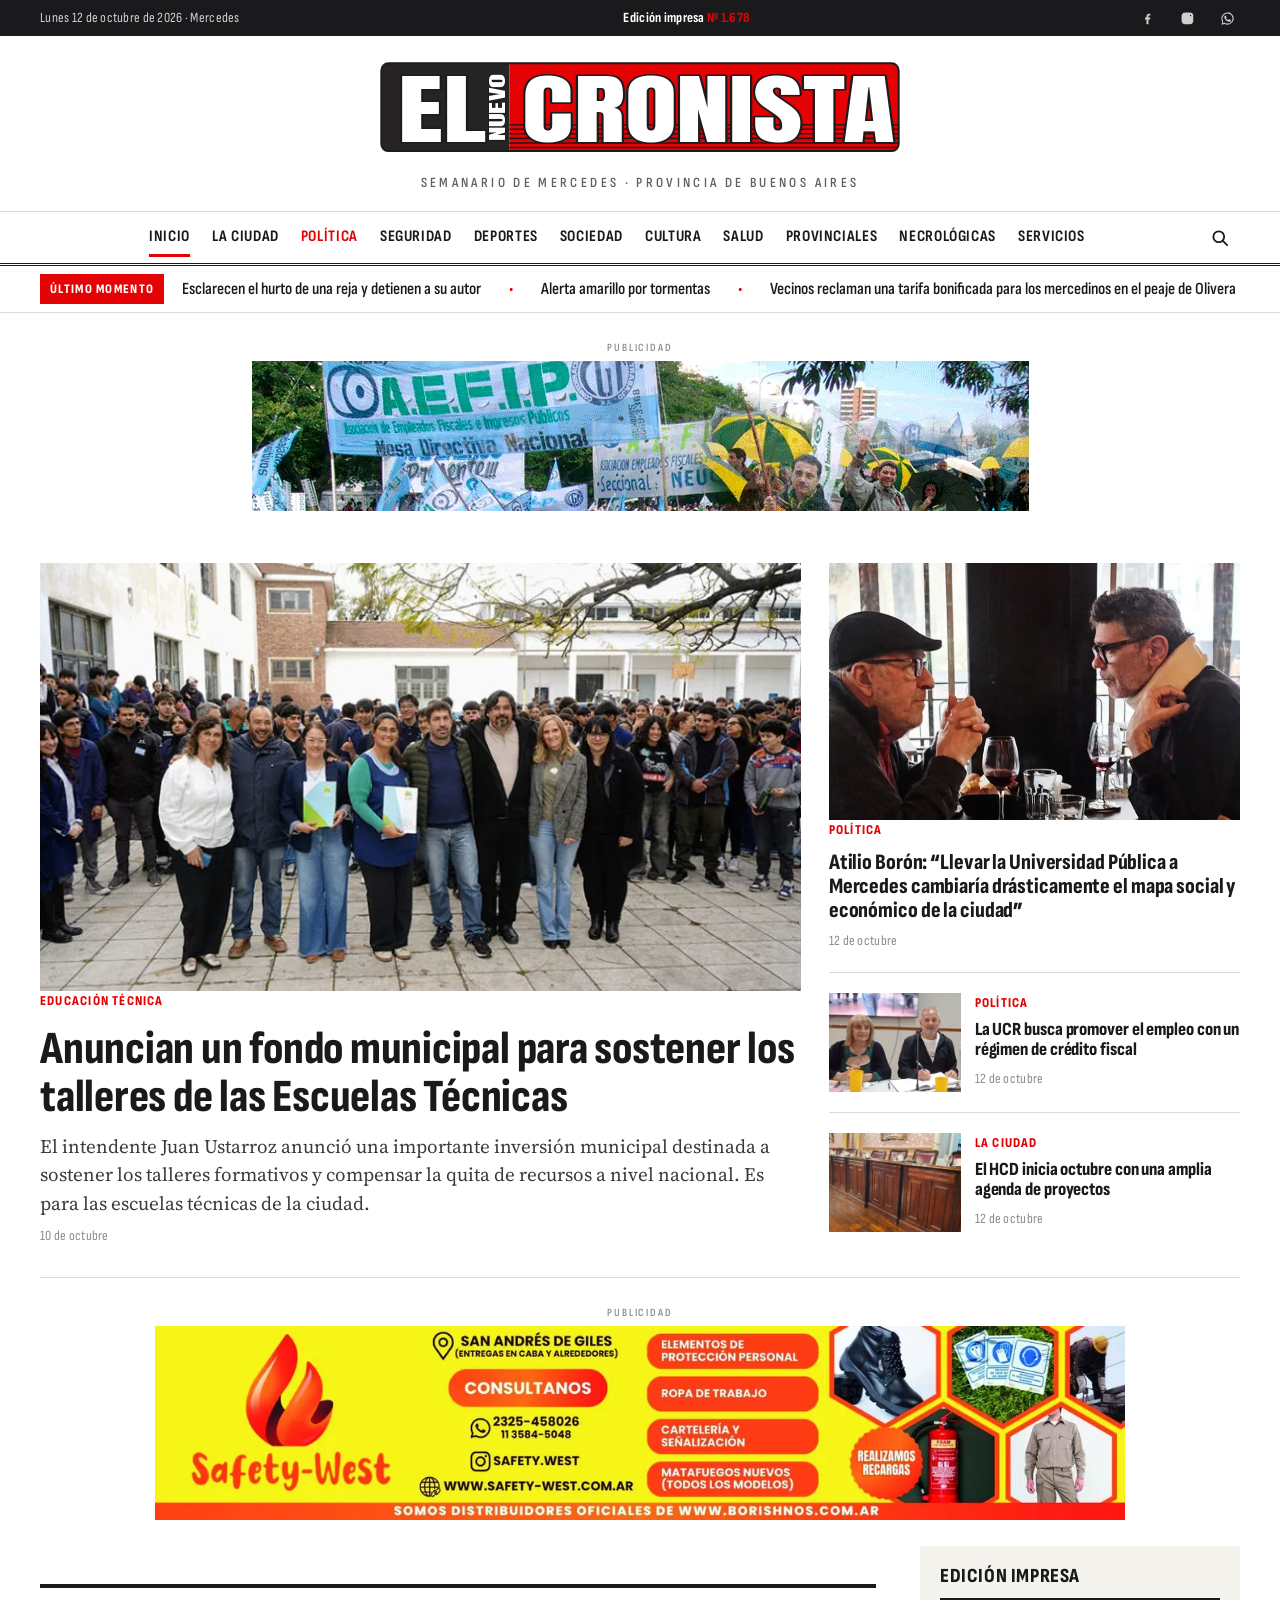
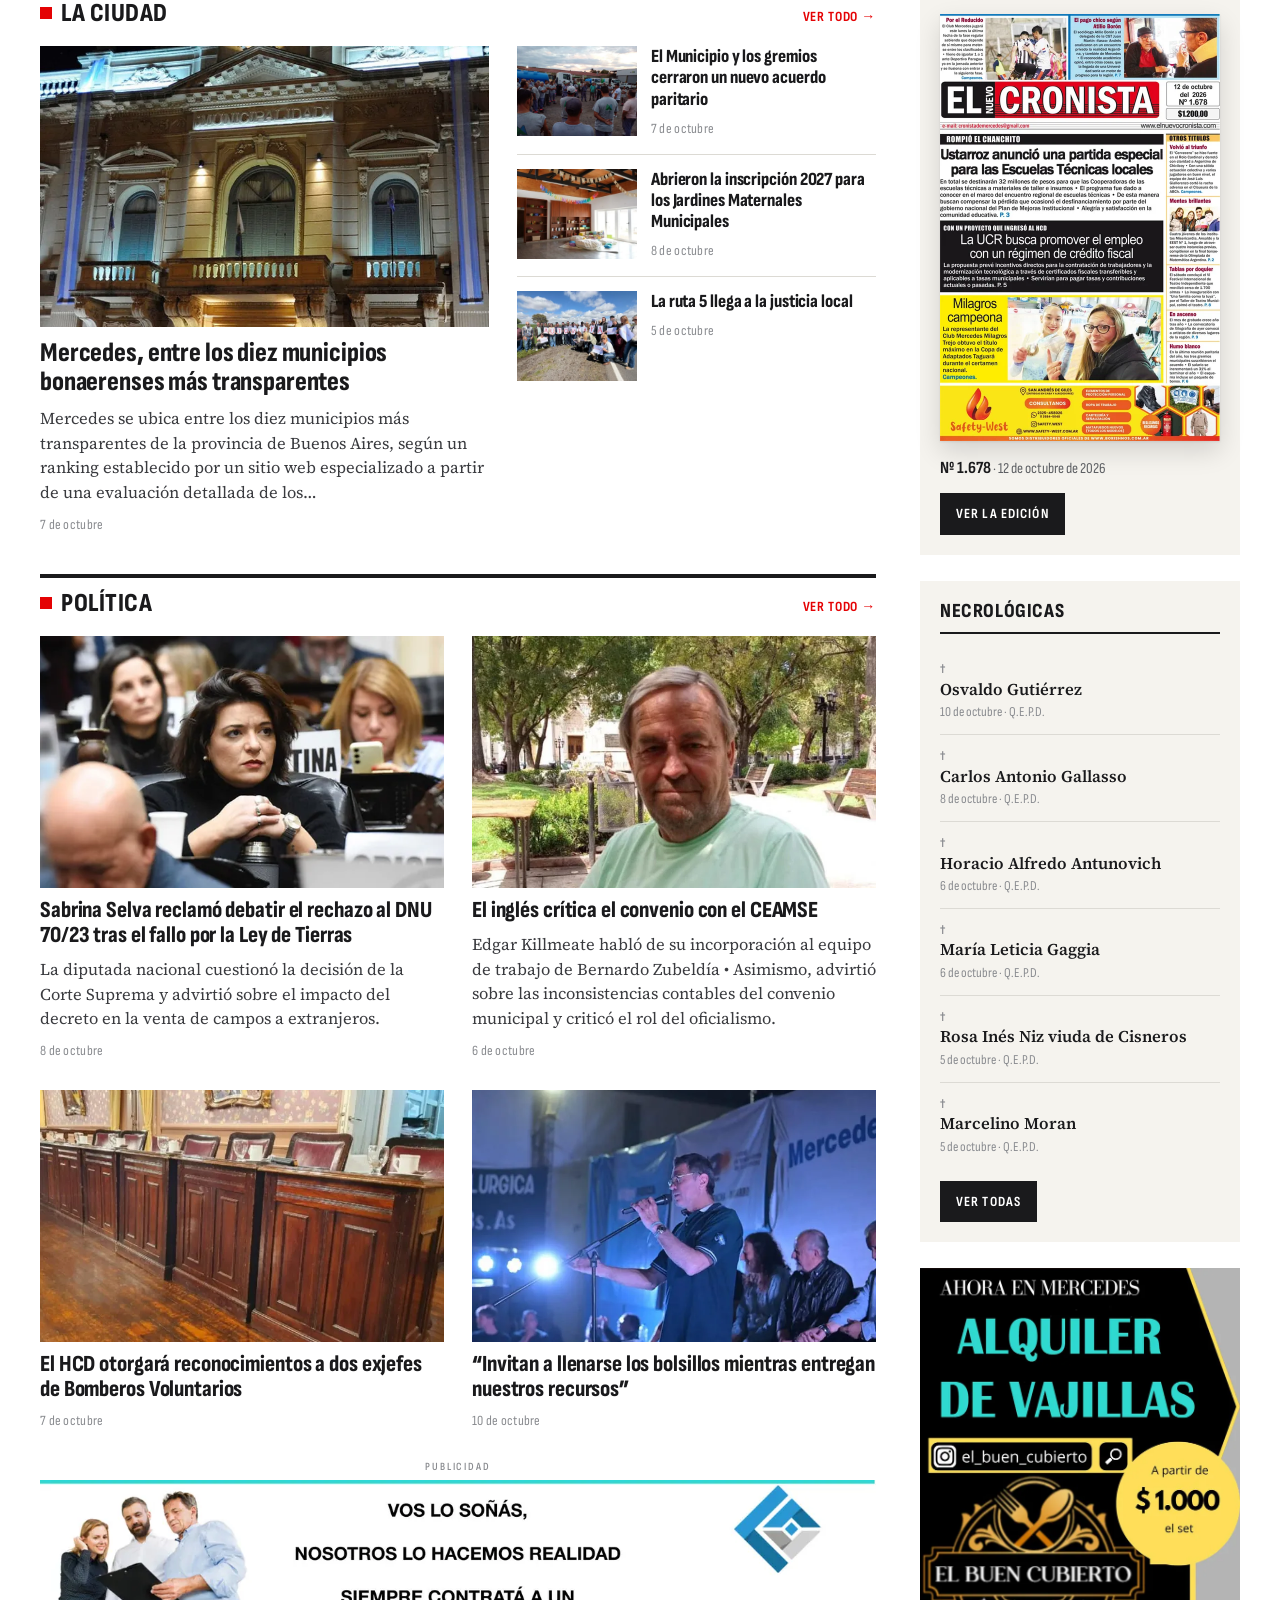
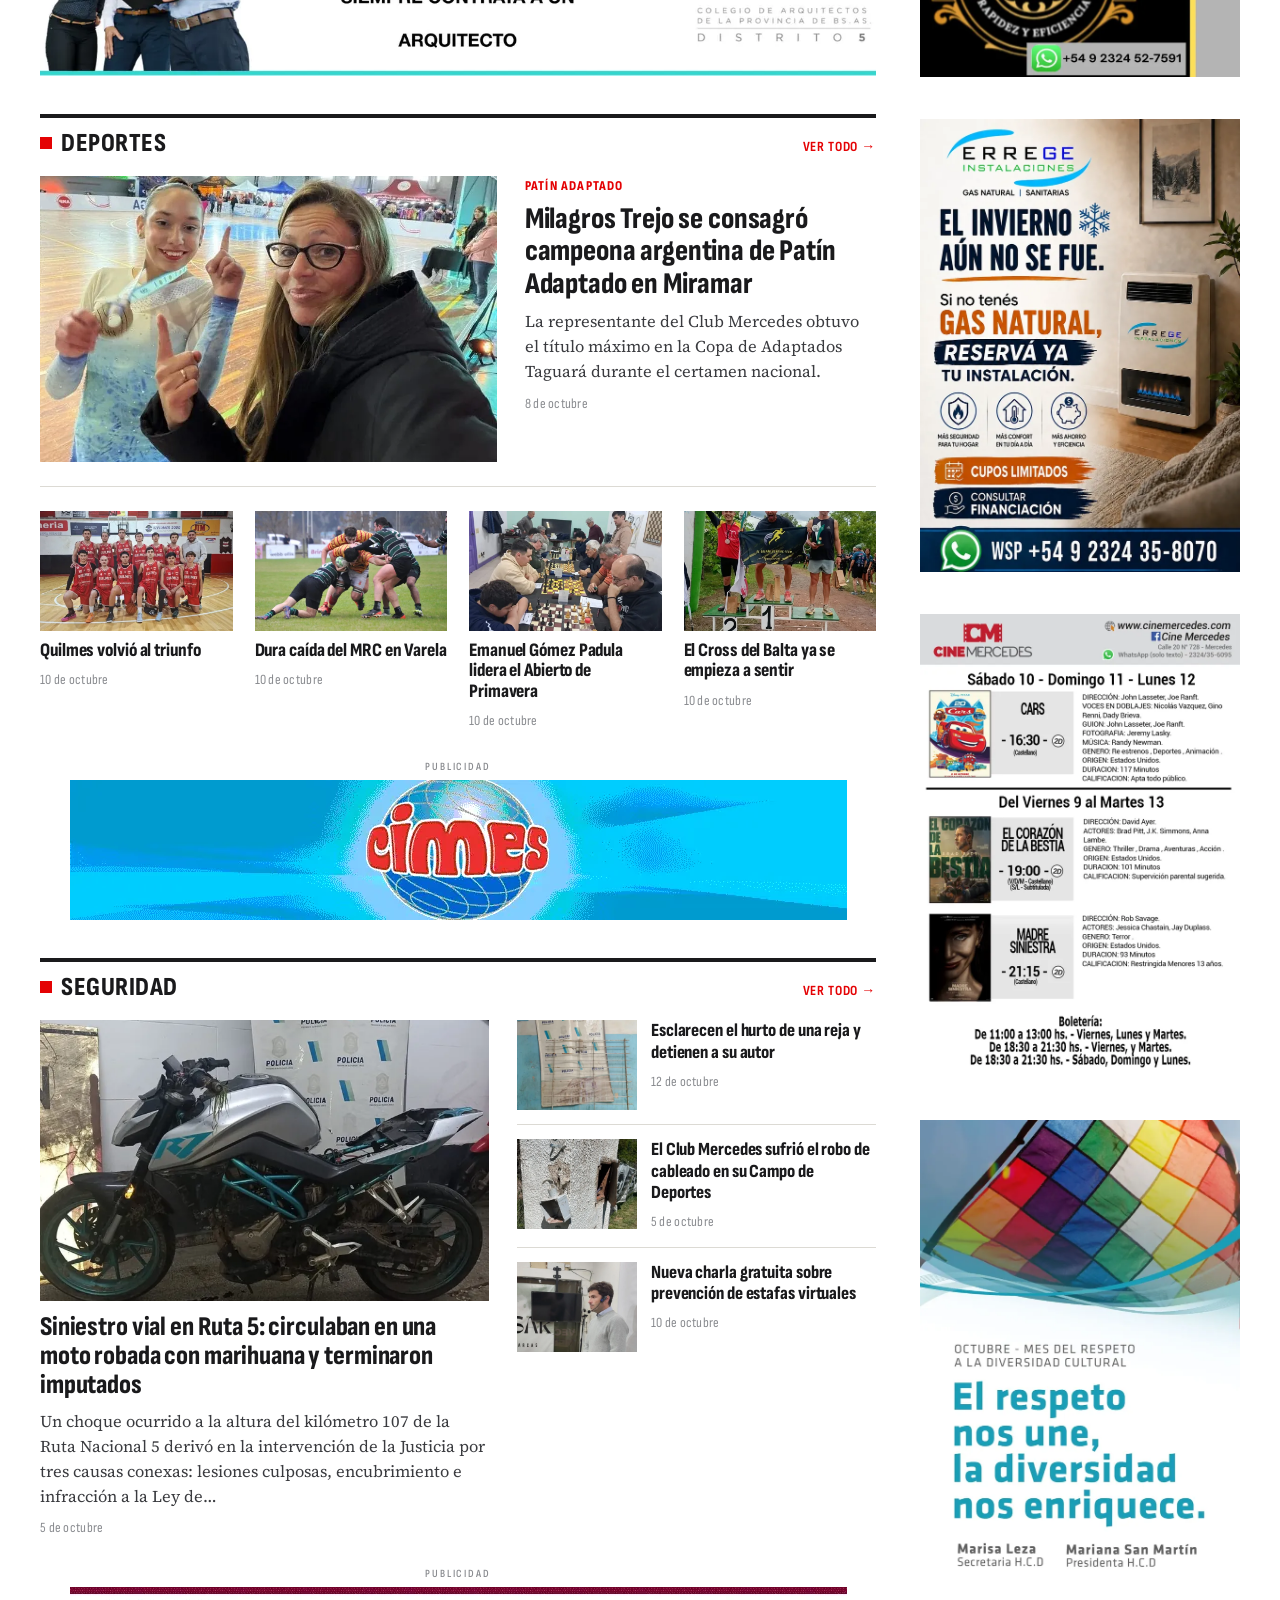
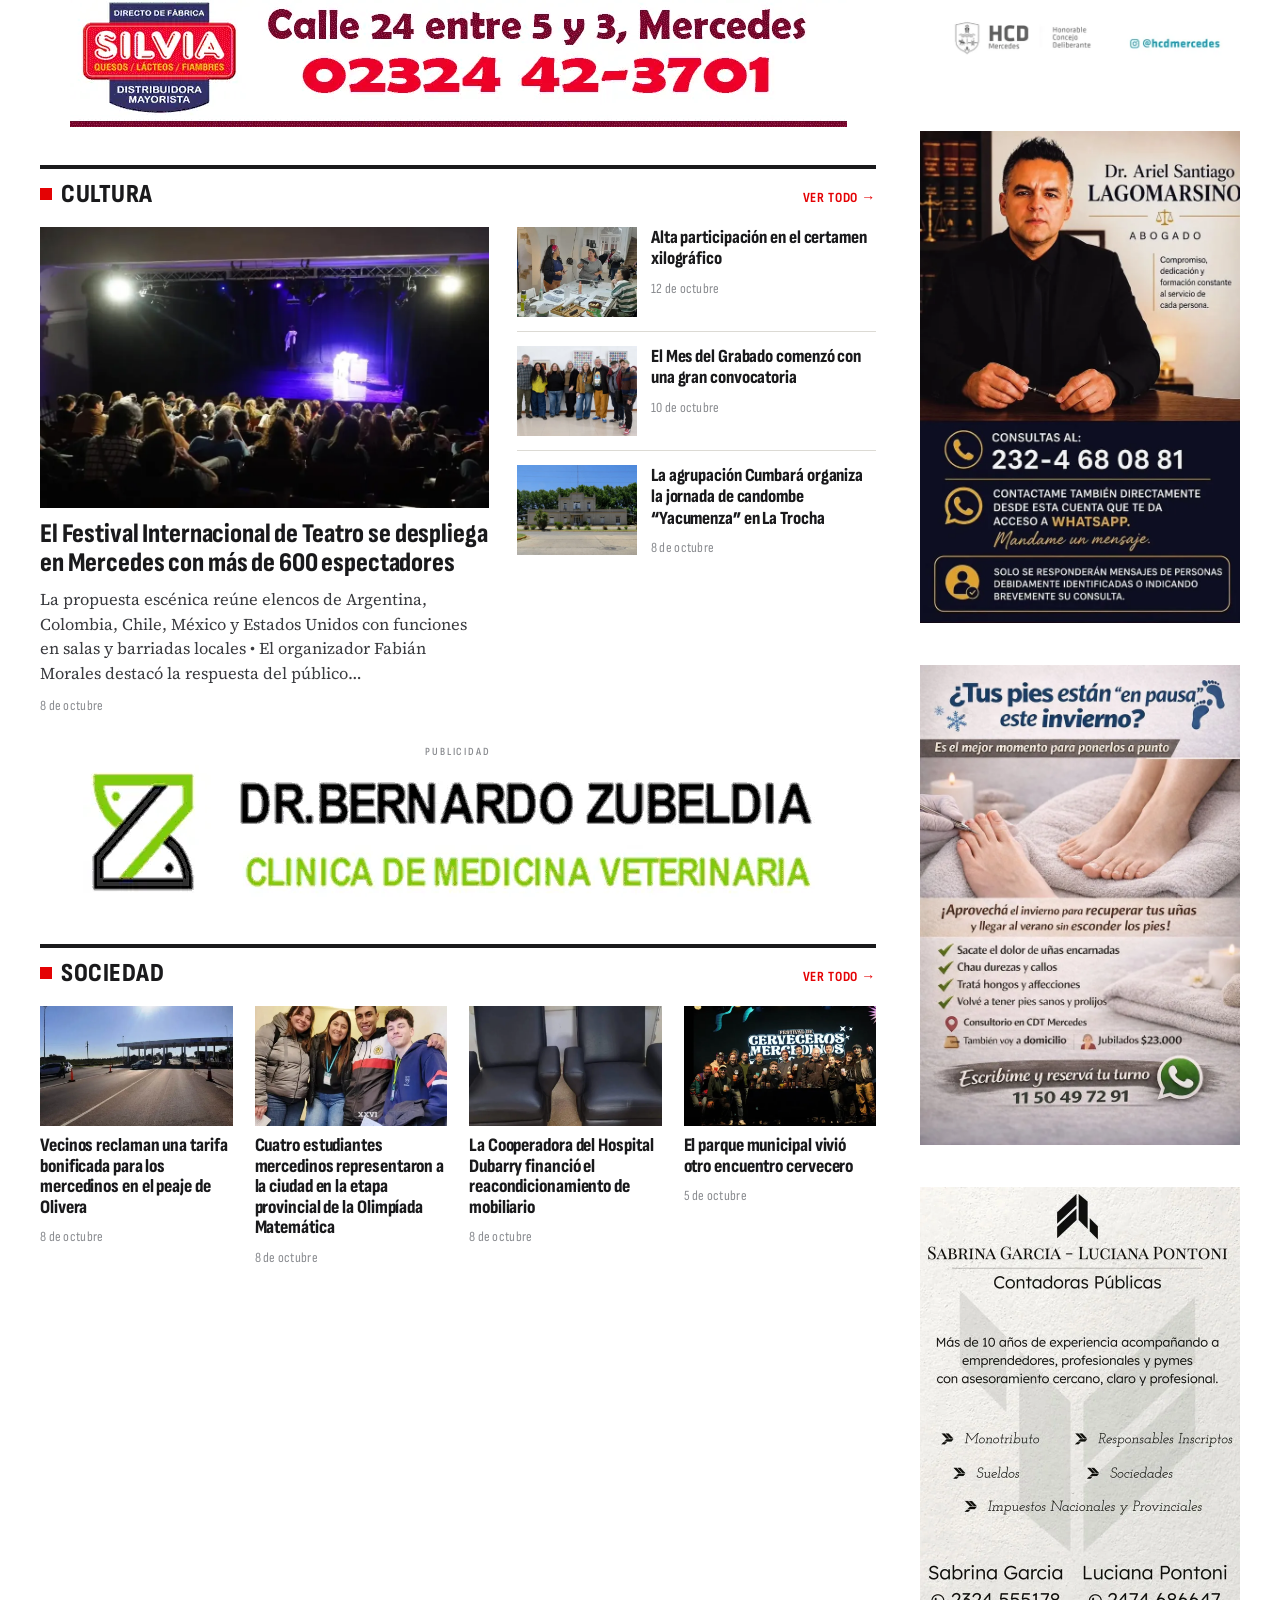
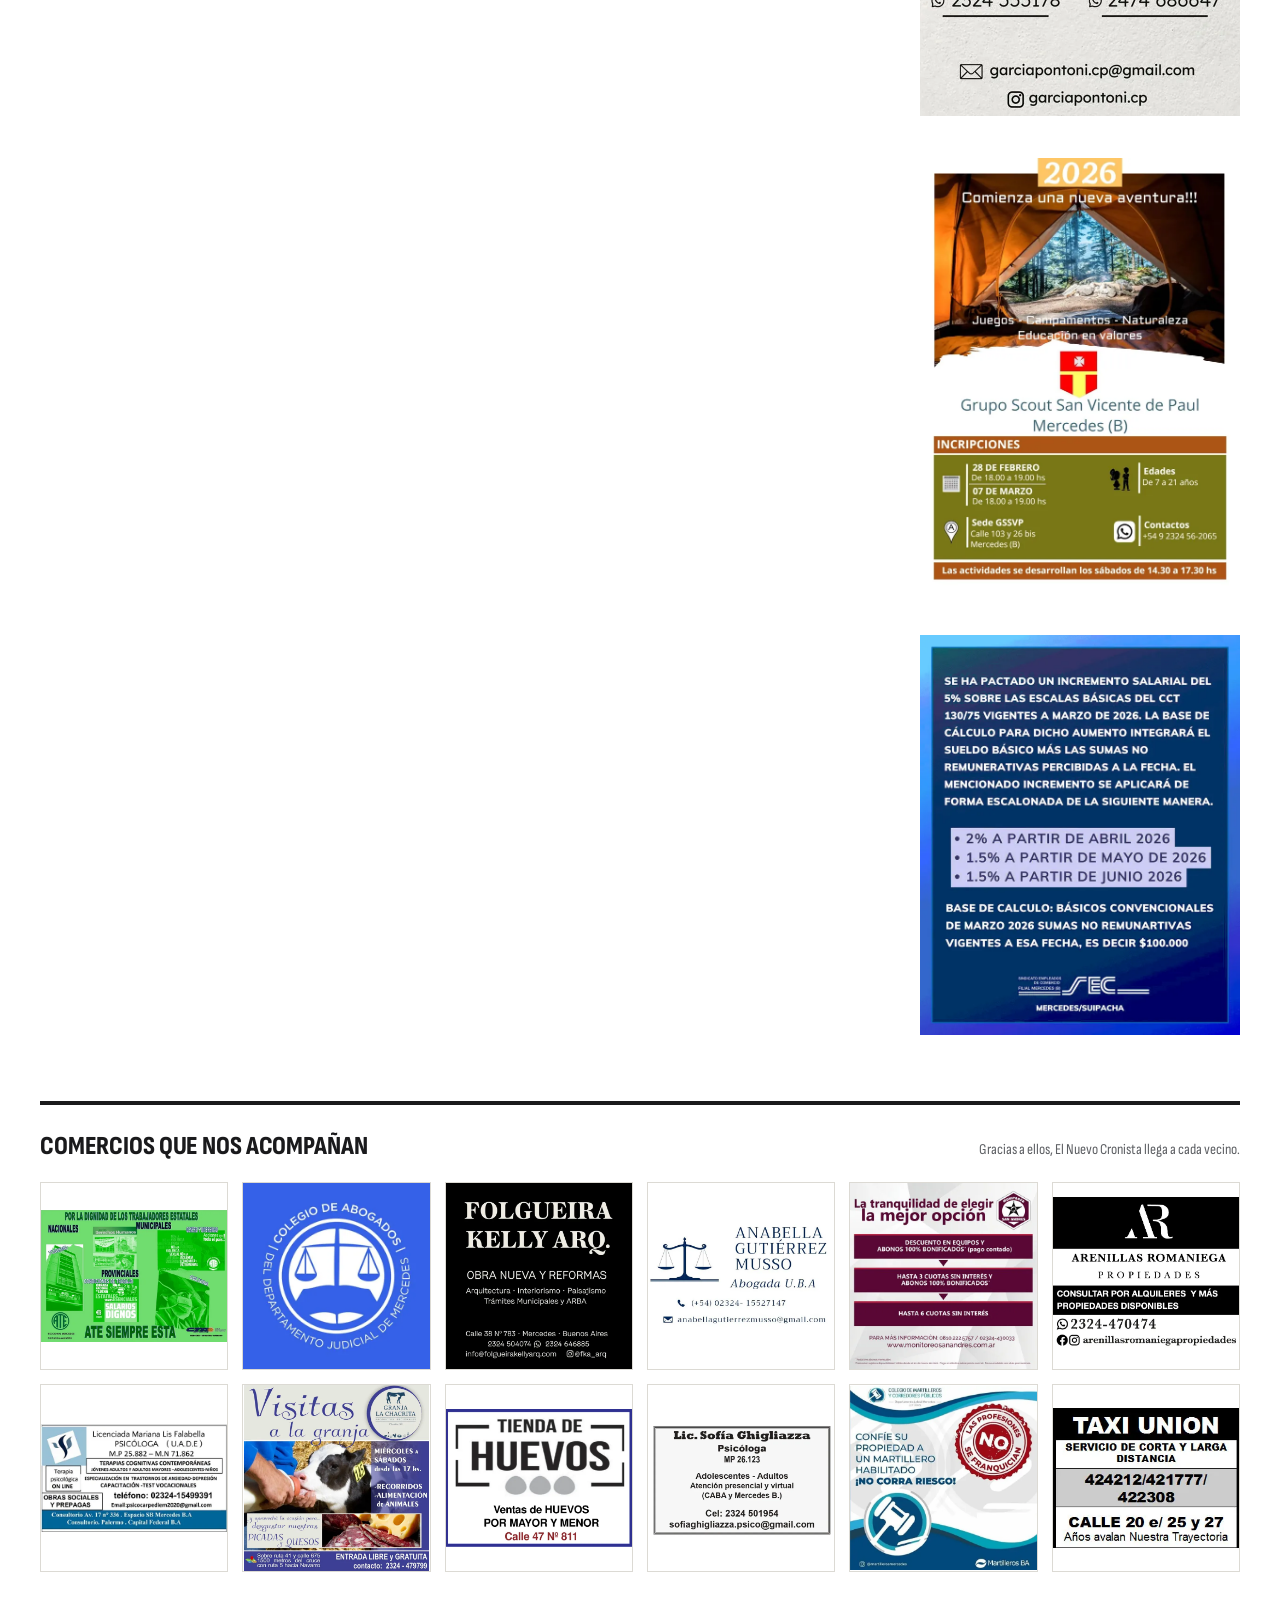
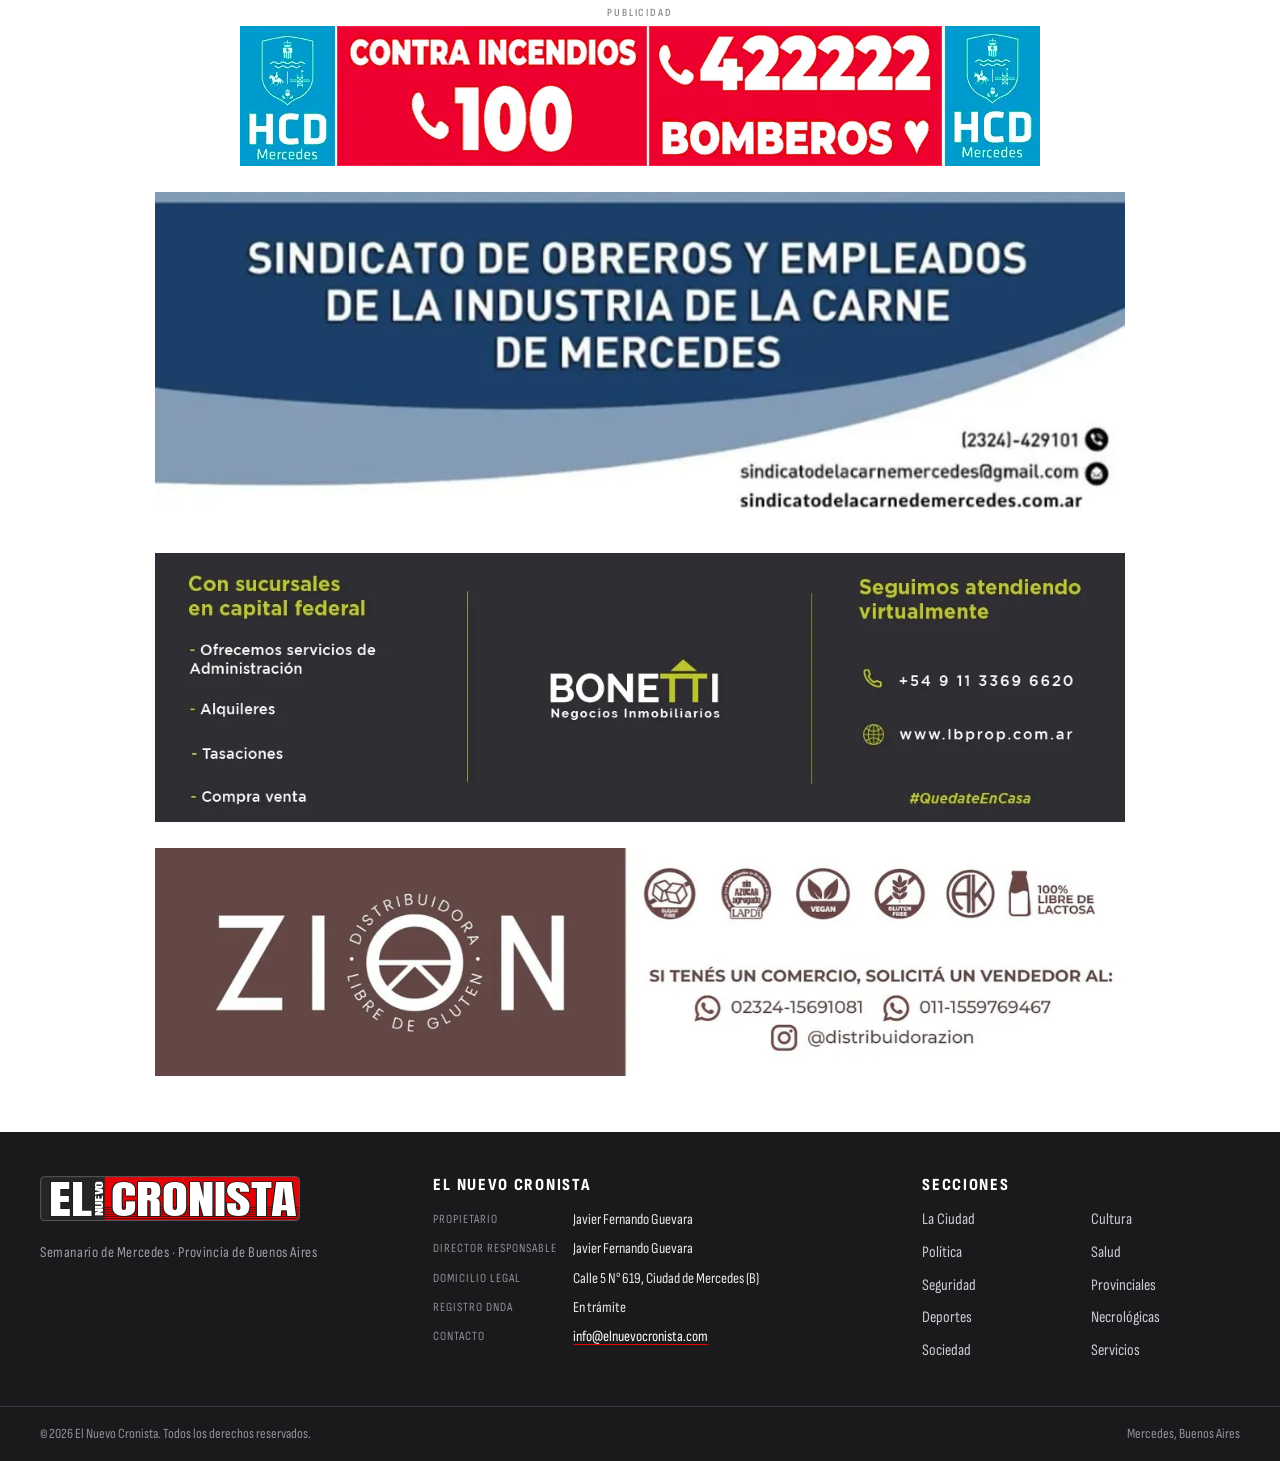
<file: index.html>
<!doctype html>
<html lang="es-AR">
<head>
<meta charset="utf-8">
<meta name="viewport" content="width=device-width, initial-scale=1">
<title>El Nuevo Cronista — Propuesta de rediseño de portada</title>
<!-- maqueta privada: que Google no la indexe (seria contenido duplicado del diario real) -->
<meta name="robots" content="noindex, nofollow, noarchive">
<meta name="theme-color" content="#1A1A1C">
<link rel="preload" href="assets/fonts/Anton-latin-1Ptgg87LROyAm3Kz-C8.woff2" as="font" type="font/woff2" crossorigin>
<link rel="stylesheet" href="assets/fonts/fonts.css">
<link rel="stylesheet" href="assets/css/cronista.css">
</head>
<body>

<div class="top"><div class="wrap">
  <span class="top__fecha">Lunes 12 de octubre de 2026 · Mercedes</span>
  <span class="top__ed">Edición impresa <b>Nº 1.678</b></span>
  <span class="top__soc"><a href="#" aria-label="Facebook"><svg viewBox="0 0 24 24" aria-hidden="true"><path d="M13.5 21v-7.5h2.5l.4-3h-2.9V8.6c0-.9.3-1.5 1.5-1.5h1.6V4.4c-.3 0-1.2-.1-2.3-.1-2.3 0-3.9 1.4-3.9 4v2.2H8v3h2.4V21z"/></svg></a><a href="#" aria-label="Instagram"><svg viewBox="0 0 24 24" aria-hidden="true"><path d="M12 7.3A4.7 4.7 0 1 0 16.7 12 4.7 4.7 0 0 0 12 7.3m0 7.7a3 3 0 1 1 3-3 3 3 0 0 1-3 3m6-7.9a1.1 1.1 0 1 1-1.1-1.1A1.1 1.1 0 0 1 18 7.1M21.4 8a5.4 5.4 0 0 0-1.5-3.9A5.5 5.5 0 0 0 16 2.6c-1.5-.1-6.2-.1-7.8 0a5.5 5.5 0 0 0-3.9 1.5A5.4 5.4 0 0 0 2.6 8c-.1 1.5-.1 6.2 0 7.8a5.4 5.4 0 0 0 1.5 3.9A5.5 5.5 0 0 0 8 21.2c1.6.1 6.3.1 7.8 0a5.4 5.4 0 0 0 3.9-1.5 5.5 5.5 0 0 0 1.5-3.9c.1-1.6.1-6.3 0-7.8"/></svg></a><a href="#" aria-label="WhatsApp"><svg viewBox="0 0 24 24" aria-hidden="true"><path d="M12 2.2A9.8 9.8 0 0 0 3.6 17l-1.4 5 5.2-1.4A9.8 9.8 0 1 0 12 2.2m0 17.9a8.1 8.1 0 0 1-4.1-1.1l-.3-.2-3.1.8.8-3-.2-.3A8.1 8.1 0 1 1 12 20.1m4.5-6.1c-.2-.1-1.5-.7-1.7-.8s-.4-.1-.6.1-.6.8-.8 1-.3.2-.5.1a6.6 6.6 0 0 1-3.3-2.9c-.2-.4.3-.4.8-1.3a.5.5 0 0 0 0-.5c0-.1-.6-1.4-.8-1.9s-.4-.4-.6-.4h-.5a1 1 0 0 0-.7.3 3 3 0 0 0-.9 2.2 5.2 5.2 0 0 0 1.1 2.7 11.9 11.9 0 0 0 4.5 4 5.2 5.2 0 0 0 3.2.7 2.7 2.7 0 0 0 1.8-1.2 2.2 2.2 0 0 0 .1-1.2c0-.1-.2-.2-.4-.3"/></svg></a></span>
</div></div>

<header class="masthead"><div class="wrap">
  <a class="masthead__logo" href="https://elnuevocronista.com/"><svg viewBox="0 0 800 139" xmlns="http://www.w3.org/2000/svg" role="img" aria-label="El Nuevo Cronista">
<defs><clipPath id="cl1d1b1b"><rect x="2" y="2" width="796" height="135" rx="11"/></clipPath></defs>
<g clip-path="url(#cl1d1b1b)"><rect width="199" height="139" fill="#262424"/><rect x="199" width="601" height="139" fill="#E40204"/>
<path d="M199 96.5H800M199 103.5H800M199 110.5H800M199 117.5H800M199 124.5H800M199 131.5H800" stroke="#2A1414" stroke-width="2.4"/></g>
<rect x="2" y="2" width="796" height="135" rx="11" fill="none" stroke="#1d1b1b" stroke-width="3"/>
<g font-family="Anton,Impact,sans-serif" fill="#fff" stroke="#1d1b1b" stroke-width="5" paint-order="stroke" stroke-linejoin="round">
<text x="28" y="123" font-size="119" textLength="136" lengthAdjust="spacingAndGlyphs">EL</text>
<text x="219" y="123" font-size="119" textLength="572" lengthAdjust="spacingAndGlyphs">CRONISTA</text>
<text transform="translate(193 122) rotate(-90)" font-size="29" stroke-width="2.6" textLength="104" lengthAdjust="spacingAndGlyphs">NUEVO</text>
</g></svg></a>
  <p class="masthead__lema">Semanario de Mercedes · Provincia de Buenos Aires</p>
</div></header>

<nav class="nav" aria-label="Secciones"><div class="wrap">
  <button class="nav__burger" aria-label="Abrir secciones" aria-expanded="false" aria-controls="menu">
    <svg viewBox="0 0 24 24" fill="none" stroke="currentColor" stroke-width="2.2" stroke-linecap="round"><path d="M3 6h18M3 12h18M3 18h18"/></svg></button>
  <a class="nav__logo-mini" href="https://elnuevocronista.com/" aria-label="El Nuevo Cronista"><svg viewBox="0 0 800 139" xmlns="http://www.w3.org/2000/svg" role="img" aria-label="El Nuevo Cronista">
<defs><clipPath id="cl1d1b1b"><rect x="2" y="2" width="796" height="135" rx="11"/></clipPath></defs>
<g clip-path="url(#cl1d1b1b)"><rect width="199" height="139" fill="#262424"/><rect x="199" width="601" height="139" fill="#E40204"/>
<path d="M199 96.5H800M199 103.5H800M199 110.5H800M199 117.5H800M199 124.5H800M199 131.5H800" stroke="#2A1414" stroke-width="2.4"/></g>
<rect x="2" y="2" width="796" height="135" rx="11" fill="none" stroke="#1d1b1b" stroke-width="3"/>
<g font-family="Anton,Impact,sans-serif" fill="#fff" stroke="#1d1b1b" stroke-width="5" paint-order="stroke" stroke-linejoin="round">
<text x="28" y="123" font-size="119" textLength="136" lengthAdjust="spacingAndGlyphs">EL</text>
<text x="219" y="123" font-size="119" textLength="572" lengthAdjust="spacingAndGlyphs">CRONISTA</text>
<text transform="translate(193 122) rotate(-90)" font-size="29" stroke-width="2.6" textLength="104" lengthAdjust="spacingAndGlyphs">NUEVO</text>
</g></svg></a>
  <div class="nav__links" id="menu"><a href="https://elnuevocronista.com/" aria-current="page">Inicio</a><a href="https://elnuevocronista.com/category/la-ciudad/">La Ciudad</a><a href="https://elnuevocronista.com/category/politica/" class="nuevo" title="Hoy no está en el menú: 1.288 notas">Política</a><a href="https://elnuevocronista.com/category/policiales/">Seguridad</a><a href="https://elnuevocronista.com/category/deportes/">Deportes</a><a href="https://elnuevocronista.com/category/sociedad/">Sociedad</a><a href="https://elnuevocronista.com/category/cultura/">Cultura</a><a href="https://elnuevocronista.com/category/salud/">Salud</a><a href="https://elnuevocronista.com/category/provinciales/">Provinciales</a><a href="https://elnuevocronista.com/category/necrologicas/">Necrológicas</a><a href="https://elnuevocronista.com/category/servicios/">Servicios</a></div>
  <button class="nav__buscar" aria-label="Buscar"><svg viewBox="0 0 24 24" fill="none" stroke="currentColor" stroke-width="2.2" stroke-linecap="round"><circle cx="10.5" cy="10.5" r="6.5"/><path d="m15.5 15.5 5 5"/></svg></button>
</div></nav>

<div class="ticker"><div class="wrap">
  <span class="ticker__tag">Último momento</span>
  <div class="ticker__items"><a href="https://elnuevocronista.com/esclarecen-el-hurto-de-una-reja-y-detienen-a-su-autor/">Esclarecen el hurto de una reja y detienen a su autor</a><a href="https://elnuevocronista.com/alerta-amarillo-por-tormentas/">Alerta amarillo por tormentas</a><a href="https://elnuevocronista.com/vecinos-reclaman-una-tarifa-bonificada-para-los-mercedinos-en-el-peaje-de-olivera/">Vecinos reclaman una tarifa bonificada para los mercedinos en el peaje de Olivera</a></div>
</div></div>

<main class="wrap">

  <aside class="aviso aviso--h" aria-label="Publicidad"><span class="aviso__rot">Publicidad</span><a href="#" rel="sponsored noopener"><img src="assets/img/avisos/banner-AEFIP.webp" width="777" height="150" alt="Aviso" loading="lazy" decoding="async"></a></aside>

  <section class="apertura" aria-label="Lo más importante">
    <div class="lead"><article class="nota "><a class="nota__img" href="https://elnuevocronista.com/anuncian-un-fondo-municipal-para-sostener-los-talleres-de-las-escuelas-tecnicas/"><img src="assets/img/notas/n54237.webp" width="768" height="512" alt="Anuncian un fondo municipal para sostener los talleres de las Escuelas Técnicas" fetchpriority="high"></a><div class="nota__txt"><span class="volanta">Educación técnica</span><h2><a href="https://elnuevocronista.com/anuncian-un-fondo-municipal-para-sostener-los-talleres-de-las-escuelas-tecnicas/">Anuncian un fondo municipal para sostener los talleres de las Escuelas Técnicas</a></h2><p class="bajada">El intendente Juan Ustarroz anunció una importante inversión municipal destinada a sostener los talleres formativos y compensar la quita de recursos a nivel nacional. Es para las escuelas técnicas de la ciudad.</p><p class="meta">10 de octubre</p></div></article></div>
    <div class="apertura__col"><article class="nota "><a class="nota__img" href="https://elnuevocronista.com/atilio-boron-llevar-la-universidad-publica-a-mercedes-cambiaria-drasticamente-el-mapa-social-y-economico-de-la-ciudad/"><img src="assets/img/notas/n54285.webp" width="720" height="567" alt="Atilio Borón: “Llevar la Universidad Pública a Mercedes cambiaría drásticamente el mapa social y económico de la ciudad”" loading="lazy" decoding="async"></a><div class="nota__txt"><span class="volanta">Política</span><h3><a href="https://elnuevocronista.com/atilio-boron-llevar-la-universidad-publica-a-mercedes-cambiaria-drasticamente-el-mapa-social-y-economico-de-la-ciudad/">Atilio Borón: “Llevar la Universidad Pública a Mercedes cambiaría drásticamente el mapa social y económico de la ciudad”</a></h3><p class="meta">12 de octubre</p></div></article><article class="nota nota--fila"><a class="nota__img" href="https://elnuevocronista.com/la-ucr-busca-promover-el-empleo-con-un-regimen-de-credito-fiscal/"><img src="assets/img/notas/n54290.webp" width="720" height="545" alt="La UCR busca promover el empleo con un régimen de crédito fiscal" loading="lazy" decoding="async"></a><div class="nota__txt"><span class="volanta">Política</span><h3><a href="https://elnuevocronista.com/la-ucr-busca-promover-el-empleo-con-un-regimen-de-credito-fiscal/">La UCR busca promover el empleo con un régimen de crédito fiscal</a></h3><p class="meta">12 de octubre</p></div></article><article class="nota nota--fila"><a class="nota__img" href="https://elnuevocronista.com/el-hcd-inicia-octubre-con-una-amplia-agenda-de-proyectos/"><img src="assets/img/notas/n54297.webp" width="720" height="405" alt="El HCD inicia octubre con una  amplia agenda de proyectos" loading="lazy" decoding="async"></a><div class="nota__txt"><span class="volanta">La Ciudad</span><h3><a href="https://elnuevocronista.com/el-hcd-inicia-octubre-con-una-amplia-agenda-de-proyectos/">El HCD inicia octubre con una  amplia agenda de proyectos</a></h3><p class="meta">12 de octubre</p></div></article></div>
  </section>

  <aside class="aviso aviso--h" aria-label="Publicidad"><span class="aviso__rot">Publicidad</span><a href="#" rel="sponsored noopener"><img src="assets/img/avisos/publi-tapa-web.webp" width="1200" height="240" alt="Aviso" loading="lazy" decoding="async"></a></aside>

  <div class="cuerpo">
    <div class="principal">
      <section class="sec" aria-labelledby="s-la-ciudad"><header class="sec__head"><h2 id="s-la-ciudad">La Ciudad</h2><a class="sec__mas" href="https://elnuevocronista.com/category/la-ciudad/">Ver todo →</a></header><div class="g-1l"><article class="nota nota--gr"><a class="nota__img" href="https://elnuevocronista.com/mercedes-entre-los-diez-municipios-bonaerenses-mas-transparentes/"><img src="assets/img/notas/n54181.webp" width="720" height="480" alt="Mercedes, entre los diez municipios bonaerenses más transparentes" loading="lazy" decoding="async"></a><div class="nota__txt"><h3><a href="https://elnuevocronista.com/mercedes-entre-los-diez-municipios-bonaerenses-mas-transparentes/">Mercedes, entre los diez municipios bonaerenses más transparentes</a></h3><p class="bajada">Mercedes se ubica entre los diez municipios más transparentes de la provincia de Buenos Aires, según un ranking establecido por un sitio web especializado a partir de una evaluación detallada de los…</p><p class="meta">7 de octubre</p></div></article><div class="lista"><article class="nota "><a class="nota__img" href="https://elnuevocronista.com/el-municipio-y-los-gremios-cerraron-un-nuevo-acuerdo-paritario/"><img src="assets/img/notas/n54196.webp" width="720" height="540" alt="El Municipio y los gremios cerraron un nuevo acuerdo paritario" loading="lazy" decoding="async"></a><div class="nota__txt"><h3><a href="https://elnuevocronista.com/el-municipio-y-los-gremios-cerraron-un-nuevo-acuerdo-paritario/">El Municipio y los gremios cerraron un nuevo acuerdo paritario</a></h3><p class="meta">7 de octubre</p></div></article><article class="nota "><a class="nota__img" href="https://elnuevocronista.com/abrieron-la-inscripcion-2027-para-los-jardines-maternales-municipales/"><img src="assets/img/notas/n54222.webp" width="720" height="480" alt="Abrieron la inscripción 2027 para los Jardines Maternales Municipales" loading="lazy" decoding="async"></a><div class="nota__txt"><h3><a href="https://elnuevocronista.com/abrieron-la-inscripcion-2027-para-los-jardines-maternales-municipales/">Abrieron la inscripción 2027 para los Jardines Maternales Municipales</a></h3><p class="meta">8 de octubre</p></div></article><article class="nota "><a class="nota__img" href="https://elnuevocronista.com/la-ruta-5-llega-a-la-justicia-local/"><img src="assets/img/notas/n54095.webp" width="720" height="425" alt="La ruta 5 llega a la justicia local" loading="lazy" decoding="async"></a><div class="nota__txt"><h3><a href="https://elnuevocronista.com/la-ruta-5-llega-a-la-justicia-local/">La ruta 5 llega a la justicia local</a></h3><p class="meta">5 de octubre</p></div></article></div></div></section>
      <section class="sec" aria-labelledby="s-politica"><header class="sec__head"><h2 id="s-politica">Política</h2><a class="sec__mas" href="https://elnuevocronista.com/category/politica/">Ver todo →</a></header><div class="g-2"><article class="nota "><a class="nota__img" href="https://elnuevocronista.com/sabrina-selva-reclamo-debatir-el-rechazo-al-dnu-70-23-tras-el-fallo-por-la-ley-de-tierras/"><img src="assets/img/notas/n54203.webp" width="720" height="376" alt="Sabrina Selva reclamó debatir el rechazo al DNU 70/23 tras el fallo por la Ley de Tierras" loading="lazy" decoding="async"></a><div class="nota__txt"><h3><a href="https://elnuevocronista.com/sabrina-selva-reclamo-debatir-el-rechazo-al-dnu-70-23-tras-el-fallo-por-la-ley-de-tierras/">Sabrina Selva reclamó debatir el rechazo al DNU 70/23 tras el fallo por la Ley de Tierras</a></h3><p class="bajada">La diputada nacional cuestionó la decisión de la Corte Suprema y advirtió sobre el impacto del decreto en la venta de campos a extranjeros.</p><p class="meta">8 de octubre</p></div></article><article class="nota "><a class="nota__img" href="https://elnuevocronista.com/el-ingles-critica-el-convenio-con-el-ceamse/"><img src="assets/img/notas/n54149.webp" width="720" height="512" alt="El inglés crítica el convenio con el CEAMSE" loading="lazy" decoding="async"></a><div class="nota__txt"><h3><a href="https://elnuevocronista.com/el-ingles-critica-el-convenio-con-el-ceamse/">El inglés crítica el convenio con el CEAMSE</a></h3><p class="bajada">Edgar Killmeate habló de su incorporación al equipo de trabajo de Bernardo Zubeldía • Asimismo, advirtió sobre las inconsistencias contables del convenio municipal y criticó el rol del oficialismo.</p><p class="meta">6 de octubre</p></div></article><article class="nota "><a class="nota__img" href="https://elnuevocronista.com/el-hcd-otorgara-reconocimientos-a-dos-exjefes-de-bomberos-voluntarios/"><img src="assets/img/notas/n54193.webp" width="720" height="405" alt="El HCD otorgará reconocimientos a dos exjefes de Bomberos Voluntarios" loading="lazy" decoding="async"></a><div class="nota__txt"><h3><a href="https://elnuevocronista.com/el-hcd-otorgara-reconocimientos-a-dos-exjefes-de-bomberos-voluntarios/">El HCD otorgará reconocimientos a dos exjefes de Bomberos Voluntarios</a></h3><p class="meta">7 de octubre</p></div></article><article class="nota "><a class="nota__img" href="https://elnuevocronista.com/invitan-a-llenarse-los-bolsillos-mientras-entregan-nuestros-recursos/"><img src="assets/img/notas/n54231.webp" width="720" height="480" alt="“Invitan a llenarse los bolsillos mientras entregan nuestros recursos”" loading="lazy" decoding="async"></a><div class="nota__txt"><h3><a href="https://elnuevocronista.com/invitan-a-llenarse-los-bolsillos-mientras-entregan-nuestros-recursos/">“Invitan a llenarse los bolsillos mientras entregan nuestros recursos”</a></h3><p class="meta">10 de octubre</p></div></article></div></section>
      <aside class="aviso aviso--h" aria-label="Publicidad"><span class="aviso__rot">Publicidad</span><a href="#" rel="sponsored noopener"><img src="assets/img/avisos/colegio-arquitectos-web.webp" width="1200" height="282" alt="Aviso" loading="lazy" decoding="async"></a></aside>
      <section class="sec" aria-labelledby="s-deportes"><header class="sec__head"><h2 id="s-deportes">Deportes</h2><a class="sec__mas" href="https://elnuevocronista.com/category/deportes/">Ver todo →</a></header><article class="nota dep-top"><a class="nota__img" href="https://elnuevocronista.com/milagros-trejo-se-consagro-campeona-argentina-de-patin-adaptado-en-miramar/"><img src="assets/img/notas/n54214.webp" width="768" height="580" alt="Milagros Trejo se consagró campeona argentina de Patín Adaptado en Miramar" loading="lazy" decoding="async"></a><div><span class="volanta">Patín adaptado</span><h3><a href="https://elnuevocronista.com/milagros-trejo-se-consagro-campeona-argentina-de-patin-adaptado-en-miramar/">Milagros Trejo se consagró campeona argentina de Patín Adaptado en Miramar</a></h3><p class="bajada">La representante del Club Mercedes obtuvo el título máximo en la Copa de Adaptados Taguará durante el certamen nacional.</p><p class="meta">8 de octubre</p></div></article><div class="g-4"><article class="nota "><a class="nota__img" href="https://elnuevocronista.com/quilmes-volvio-al-triunfo/"><img src="assets/img/notas/n54244.webp" width="720" height="405" alt="Quilmes volvió al triunfo" loading="lazy" decoding="async"></a><div class="nota__txt"><h3><a href="https://elnuevocronista.com/quilmes-volvio-al-triunfo/">Quilmes volvió al triunfo</a></h3><p class="meta">10 de octubre</p></div></article><article class="nota "><a class="nota__img" href="https://elnuevocronista.com/dura-caida-del-mrc-en-varela/"><img src="assets/img/notas/n54271.webp" width="720" height="464" alt="Dura caída del MRC en Varela" loading="lazy" decoding="async"></a><div class="nota__txt"><h3><a href="https://elnuevocronista.com/dura-caida-del-mrc-en-varela/">Dura caída del MRC en Varela</a></h3><p class="meta">10 de octubre</p></div></article><article class="nota "><a class="nota__img" href="https://elnuevocronista.com/emanuel-gomez-padula-lidera-el-abierto-de-primavera/"><img src="assets/img/notas/n54250.webp" width="720" height="405" alt="Emanuel Gómez Padula lidera el Abierto de Primavera" loading="lazy" decoding="async"></a><div class="nota__txt"><h3><a href="https://elnuevocronista.com/emanuel-gomez-padula-lidera-el-abierto-de-primavera/">Emanuel Gómez Padula lidera el Abierto de Primavera</a></h3><p class="meta">10 de octubre</p></div></article><article class="nota "><a class="nota__img" href="https://elnuevocronista.com/el-cross-del-balta-ya-se-empieza-a-sentir/"><img src="assets/img/notas/n54267.webp" width="720" height="958" alt="El Cross del Balta ya se empieza a sentir" loading="lazy" decoding="async"></a><div class="nota__txt"><h3><a href="https://elnuevocronista.com/el-cross-del-balta-ya-se-empieza-a-sentir/">El Cross del Balta ya se empieza a sentir</a></h3><p class="meta">10 de octubre</p></div></article></div></section>
      <aside class="aviso aviso--h" aria-label="Publicidad"><span class="aviso__rot">Publicidad</span><a href="#" rel="sponsored noopener"><img src="assets/img/avisos/cimes-banner.webp" width="777" height="140" alt="Aviso" loading="lazy" decoding="async"></a></aside>
      <section class="sec" aria-labelledby="s-policiales"><header class="sec__head"><h2 id="s-policiales">Seguridad</h2><a class="sec__mas" href="https://elnuevocronista.com/category/policiales/">Ver todo →</a></header><div class="g-1l"><article class="nota nota--gr"><a class="nota__img" href="https://elnuevocronista.com/siniestro-vial-en-ruta-5-circulaban-en-una-moto-robada-con-marihuana-y-terminaron-imputados/"><img src="assets/img/notas/n54139.webp" width="720" height="618" alt="Siniestro vial en Ruta 5: circulaban en una moto robada con marihuana y terminaron imputados" loading="lazy" decoding="async"></a><div class="nota__txt"><h3><a href="https://elnuevocronista.com/siniestro-vial-en-ruta-5-circulaban-en-una-moto-robada-con-marihuana-y-terminaron-imputados/">Siniestro vial en Ruta 5: circulaban en una moto robada con marihuana y terminaron imputados</a></h3><p class="bajada">Un choque ocurrido a la altura del kilómetro 107 de la Ruta Nacional 5 derivó en la intervención de la Justicia por tres causas conexas: lesiones culposas, encubrimiento e infracción a la Ley de…</p><p class="meta">5 de octubre</p></div></article><div class="lista"><article class="nota "><a class="nota__img" href="https://elnuevocronista.com/esclarecen-el-hurto-de-una-reja-y-detienen-a-su-autor/"><img src="assets/img/notas/n54300.webp" width="576" height="1024" alt="Esclarecen el hurto de una reja y detienen a su autor" loading="lazy" decoding="async"></a><div class="nota__txt"><h3><a href="https://elnuevocronista.com/esclarecen-el-hurto-de-una-reja-y-detienen-a-su-autor/">Esclarecen el hurto de una reja y detienen a su autor</a></h3><p class="meta">12 de octubre</p></div></article><article class="nota "><a class="nota__img" href="https://elnuevocronista.com/el-club-mercedes-sufrio-el-robo-de-cableado-en-su-campo-de-deportes/"><img src="assets/img/notas/n54124.webp" width="707" height="545" alt="El Club Mercedes sufrió el robo de cableado en su Campo de Deportes" loading="lazy" decoding="async"></a><div class="nota__txt"><h3><a href="https://elnuevocronista.com/el-club-mercedes-sufrio-el-robo-de-cableado-en-su-campo-de-deportes/">El Club Mercedes sufrió el robo de cableado en su Campo de Deportes</a></h3><p class="meta">5 de octubre</p></div></article><article class="nota "><a class="nota__img" href="https://elnuevocronista.com/nueva-charla-gratuita-sobre-prevencion-de-estafas-virtuales/"><img src="assets/img/notas/n54228.webp" width="720" height="598" alt="Nueva charla gratuita sobre prevención de estafas virtuales" loading="lazy" decoding="async"></a><div class="nota__txt"><h3><a href="https://elnuevocronista.com/nueva-charla-gratuita-sobre-prevencion-de-estafas-virtuales/">Nueva charla gratuita sobre prevención de estafas virtuales</a></h3><p class="meta">10 de octubre</p></div></article></div></div></section>
      <aside class="aviso aviso--h" aria-label="Publicidad"><span class="aviso__rot">Publicidad</span><a href="#" rel="sponsored noopener"><img src="assets/img/avisos/silvia-banner.webp" width="777" height="140" alt="Aviso" loading="lazy" decoding="async"></a></aside>
      <section class="sec" aria-labelledby="s-cultura"><header class="sec__head"><h2 id="s-cultura">Cultura</h2><a class="sec__mas" href="https://elnuevocronista.com/category/cultura/">Ver todo →</a></header><div class="g-1l"><article class="nota nota--gr"><a class="nota__img" href="https://elnuevocronista.com/el-festival-internacional-de-teatro-se-despliega-en-mercedes-con-mas-de-600-espectadores/"><img src="assets/img/notas/n54199.webp" width="1000" height="667" alt="El Festival Internacional de Teatro se despliega en Mercedes con más de 600 espectadores" loading="lazy" decoding="async"></a><div class="nota__txt"><h3><a href="https://elnuevocronista.com/el-festival-internacional-de-teatro-se-despliega-en-mercedes-con-mas-de-600-espectadores/">El Festival Internacional de Teatro se despliega en Mercedes con más de 600 espectadores</a></h3><p class="bajada">La propuesta escénica reúne elencos de Argentina, Colombia, Chile, México y Estados Unidos con funciones en salas y barriadas locales • El organizador Fabián Morales destacó la respuesta del público…</p><p class="meta">8 de octubre</p></div></article><div class="lista"><article class="nota "><a class="nota__img" href="https://elnuevocronista.com/alta-participacion-en-el-certamen-xilografico/"><img src="assets/img/notas/n54293.webp" width="720" height="324" alt="Alta participación en el certamen xilográfico" loading="lazy" decoding="async"></a><div class="nota__txt"><h3><a href="https://elnuevocronista.com/alta-participacion-en-el-certamen-xilografico/">Alta participación en el certamen xilográfico</a></h3><p class="meta">12 de octubre</p></div></article><article class="nota "><a class="nota__img" href="https://elnuevocronista.com/el-mes-del-grabado-comenzo-con-una-gran-convocatoria/"><img src="assets/img/notas/n54247.webp" width="720" height="480" alt="El Mes del Grabado comenzó con una gran convocatoria" loading="lazy" decoding="async"></a><div class="nota__txt"><h3><a href="https://elnuevocronista.com/el-mes-del-grabado-comenzo-con-una-gran-convocatoria/">El Mes del Grabado comenzó con una gran convocatoria</a></h3><p class="meta">10 de octubre</p></div></article><article class="nota "><a class="nota__img" href="https://elnuevocronista.com/la-agrupacion-cumbara-organiza-la-jornada-de-candombe-yacumenza-en-la-trocha/"><img src="assets/img/notas/n54224.webp" width="720" height="518" alt="La agrupación Cumbará organiza la jornada de candombe “Yacumenza” en La Trocha" loading="lazy" decoding="async"></a><div class="nota__txt"><h3><a href="https://elnuevocronista.com/la-agrupacion-cumbara-organiza-la-jornada-de-candombe-yacumenza-en-la-trocha/">La agrupación Cumbará organiza la jornada de candombe “Yacumenza” en La Trocha</a></h3><p class="meta">8 de octubre</p></div></article></div></div></section>
      <aside class="aviso aviso--h" aria-label="Publicidad"><span class="aviso__rot">Publicidad</span><a href="#" rel="sponsored noopener"><img src="assets/img/avisos/vetrinaria-zubeldia.webp" width="750" height="141" alt="Aviso" loading="lazy" decoding="async"></a></aside>
      <section class="sec" aria-labelledby="s-sociedad"><header class="sec__head"><h2 id="s-sociedad">Sociedad</h2><a class="sec__mas" href="https://elnuevocronista.com/category/sociedad/">Ver todo →</a></header><div class="g-4"><article class="nota "><a class="nota__img" href="https://elnuevocronista.com/vecinos-reclaman-una-tarifa-bonificada-para-los-mercedinos-en-el-peaje-de-olivera/"><img src="assets/img/notas/n54216.webp" width="720" height="480" alt="Vecinos reclaman una tarifa bonificada para los mercedinos en el peaje de Olivera" loading="lazy" decoding="async"></a><div class="nota__txt"><h3><a href="https://elnuevocronista.com/vecinos-reclaman-una-tarifa-bonificada-para-los-mercedinos-en-el-peaje-de-olivera/">Vecinos reclaman una tarifa bonificada para los mercedinos en el peaje de Olivera</a></h3><p class="meta">8 de octubre</p></div></article><article class="nota "><a class="nota__img" href="https://elnuevocronista.com/cuatro-estudiantes-mercedinos-representaron-a-la-ciudad-en-la-etapa-provincial-de-la-olimpiada-matematica/"><img src="assets/img/notas/n54218.webp" width="720" height="542" alt="Cuatro estudiantes mercedinos representaron a la ciudad en la etapa provincial de la Olimpíada Matemática" loading="lazy" decoding="async"></a><div class="nota__txt"><h3><a href="https://elnuevocronista.com/cuatro-estudiantes-mercedinos-representaron-a-la-ciudad-en-la-etapa-provincial-de-la-olimpiada-matematica/">Cuatro estudiantes mercedinos representaron a la ciudad en la etapa provincial de la Olimpíada Matemática</a></h3><p class="meta">8 de octubre</p></div></article><article class="nota "><a class="nota__img" href="https://elnuevocronista.com/la-cooperadora-del-hospital-dubarry-financio-el-reacondicionamiento-de-mobiliario/"><img src="assets/img/notas/n54205.webp" width="720" height="720" alt="La Cooperadora del Hospital Dubarry financió el reacondicionamiento de mobiliario" loading="lazy" decoding="async"></a><div class="nota__txt"><h3><a href="https://elnuevocronista.com/la-cooperadora-del-hospital-dubarry-financio-el-reacondicionamiento-de-mobiliario/">La Cooperadora del Hospital Dubarry financió el reacondicionamiento de mobiliario</a></h3><p class="meta">8 de octubre</p></div></article><article class="nota "><a class="nota__img" href="https://elnuevocronista.com/el-parque-municipal-vivio-otro-encuentro-cervecero/"><img src="assets/img/notas/n54098.webp" width="720" height="424" alt="El parque municipal vivió otro encuentro cervecero" loading="lazy" decoding="async"></a><div class="nota__txt"><h3><a href="https://elnuevocronista.com/el-parque-municipal-vivio-otro-encuentro-cervecero/">El parque municipal vivió otro encuentro cervecero</a></h3><p class="meta">5 de octubre</p></div></article></div></section>
    </div>

    <aside class="lateral" aria-label="Edición impresa, necrológicas y avisos">
      <section class="modulo impresa">
        <h2 class="modulo__t">Edición impresa</h2>
        <a class="impresa__tapa" href="#"><img src="assets/img/tapa-1678.webp" width="560" height="854" alt="Tapa de la edición impresa Nº 1.678" loading="lazy"></a>
        <p class="impresa__dato"><b>Nº 1.678</b> · 12 de octubre de 2026</p>
        <a class="btn" href="#">Ver la edición</a>
      </section>
      <section class="modulo">
        <h2 class="modulo__t">Necrológicas</h2>
        <ul class="necro"><li><a href="https://elnuevocronista.com/osvaldo-gutierrez-q-e-p-d/"><span class="necro__cruz" aria-hidden="true">†</span>Osvaldo Gutiérrez</a><span>10 de octubre · Q.E.P.D.</span></li><li><a href="https://elnuevocronista.com/carlos-antonio-gallasso-q-e-p-d/"><span class="necro__cruz" aria-hidden="true">†</span>Carlos Antonio Gallasso</a><span>8 de octubre · Q.E.P.D.</span></li><li><a href="https://elnuevocronista.com/horacio-alfredo-antunovich-q-e-p-d/"><span class="necro__cruz" aria-hidden="true">†</span>Horacio Alfredo Antunovich</a><span>6 de octubre · Q.E.P.D.</span></li><li><a href="https://elnuevocronista.com/maria-leticia-gaggia-q-e-p-d/"><span class="necro__cruz" aria-hidden="true">†</span>María Leticia Gaggia</a><span>6 de octubre · Q.E.P.D.</span></li><li><a href="https://elnuevocronista.com/rosa-ines-niz-viuda-de-cisneros-q-e-p-d/"><span class="necro__cruz" aria-hidden="true">†</span>Rosa Inés Niz viuda de Cisneros</a><span>5 de octubre · Q.E.P.D.</span></li><li><a href="https://elnuevocronista.com/marcelino-moran-q-e-p-d/"><span class="necro__cruz" aria-hidden="true">†</span>Marcelino Moran</a><span>5 de octubre · Q.E.P.D.</span></li></ul>
        <a class="btn" href="https://elnuevocronista.com/category/necrologicas/">Ver todas</a>
      </section>
      <div class="lat-avisos"><aside class="aviso aviso--lat" aria-label="Publicidad"><a href="#" rel="sponsored noopener"><img src="assets/img/avisos/EL-BUEN-CUBIERTO-WEB.webp" width="680" height="869" alt="Aviso" loading="lazy" decoding="async"></a></aside><aside class="aviso aviso--lat" aria-label="Publicidad"><a href="#" rel="sponsored noopener"><img src="assets/img/avisos/Errege-1.webp" width="680" height="963" alt="Aviso" loading="lazy" decoding="async"></a></aside><aside class="aviso aviso--lat" aria-label="Publicidad"><a href="#" rel="sponsored noopener"><img src="assets/img/avisos/Gacetilla-Cine-Mercedes-1.webp" width="680" height="986" alt="Aviso" loading="lazy" decoding="async"></a></aside><aside class="aviso aviso--lat" aria-label="Publicidad"><a href="#" rel="sponsored noopener"><img src="assets/img/avisos/hcdweb.webp" width="680" height="1209" alt="Aviso" loading="lazy" decoding="async"></a></aside><aside class="aviso aviso--lat" aria-label="Publicidad"><a href="#" rel="sponsored noopener"><img src="assets/img/avisos/lagomarsino.webp" width="680" height="1045" alt="Aviso" loading="lazy" decoding="async"></a></aside><aside class="aviso aviso--lat" aria-label="Publicidad"><a href="#" rel="sponsored noopener"><img src="assets/img/avisos/pedicura-2col-X-8CM.webp" width="680" height="1020" alt="Aviso" loading="lazy" decoding="async"></a></aside><aside class="aviso aviso--lat" aria-label="Publicidad"><a href="#" rel="sponsored noopener"><img src="assets/img/avisos/sabrina.webp" width="640" height="1058" alt="Aviso" loading="lazy" decoding="async"></a></aside><aside class="aviso aviso--lat" aria-label="Publicidad"><a href="#" rel="sponsored noopener"><img src="assets/img/avisos/scauts.webp" width="680" height="925" alt="Aviso" loading="lazy" decoding="async"></a></aside><aside class="aviso aviso--lat" aria-label="Publicidad"><a href="#" rel="sponsored noopener"><img src="assets/img/avisos/secnuevo.webp" width="680" height="850" alt="Aviso" loading="lazy" decoding="async"></a></aside></div>
    </aside>
  </div>

  <section class="comercios" aria-labelledby="t-com">
    <div class="comercios__head"><h2 id="t-com">Comercios que nos acompañan</h2>
      <p>Gracias a ellos, El Nuevo Cronista llega a cada vecino.</p></div>
    <div class="comercios__grid"><a href="#" rel="sponsored noopener" aria-label="Aviso"><img src="assets/img/avisos/ATE.webp" width="680" height="480" alt="Aviso" loading="lazy" decoding="async"></a><a href="#" rel="sponsored noopener" aria-label="Aviso"><img src="assets/img/avisos/COLEGIO-WEB.webp" width="450" height="450" alt="Aviso" loading="lazy" decoding="async"></a><a href="#" rel="sponsored noopener" aria-label="Aviso"><img src="assets/img/avisos/FOLGUERA-KELLY-web.webp" width="680" height="680" alt="Aviso" loading="lazy" decoding="async"></a><a href="#" rel="sponsored noopener" aria-label="Aviso"><img src="assets/img/avisos/abogada23.webp" width="680" height="400" alt="Aviso" loading="lazy" decoding="async"></a><a href="#" rel="sponsored noopener" aria-label="Aviso"><img src="assets/img/avisos/alarma.webp" width="526" height="526" alt="Aviso" loading="lazy" decoding="async"></a><a href="#" rel="sponsored noopener" aria-label="Aviso"><img src="assets/img/avisos/arenillas.webp" width="637" height="540" alt="Aviso" loading="lazy" decoding="async"></a><a href="#" rel="sponsored noopener" aria-label="Aviso"><img src="assets/img/avisos/falabella_01.webp" width="500" height="290" alt="Aviso" loading="lazy" decoding="async"></a><a href="#" rel="sponsored noopener" aria-label="Aviso"><img src="assets/img/avisos/granjita.webp" width="680" height="686" alt="Aviso" loading="lazy" decoding="async"></a><a href="#" rel="sponsored noopener" aria-label="Aviso"><img src="assets/img/avisos/huevos.webp" width="680" height="505" alt="Aviso" loading="lazy" decoding="async"></a><a href="#" rel="sponsored noopener" aria-label="Aviso"><img src="assets/img/avisos/lic.webp" width="680" height="441" alt="Aviso" loading="lazy" decoding="async"></a><a href="#" rel="sponsored noopener" aria-label="Aviso"><img src="assets/img/avisos/martilleros.webp" width="591" height="585" alt="Aviso" loading="lazy" decoding="async"></a><a href="#" rel="sponsored noopener" aria-label="Aviso"><img src="assets/img/avisos/unio-web.webp" width="305" height="230" alt="Aviso" loading="lazy" decoding="async"></a></div>
  </section>

  <aside class="aviso aviso--h" aria-label="Publicidad"><span class="aviso__rot">Publicidad</span><a href="#" rel="sponsored noopener"><img src="assets/img/avisos/bomberos-banner-1.webp" width="800" height="140" alt="Aviso" loading="lazy" decoding="async"></a></aside><aside class="aviso aviso--h" aria-label="Publicidad"><a href="#" rel="sponsored noopener"><img src="assets/img/avisos/Carne.webp" width="1080" height="373" alt="Aviso" loading="lazy" decoding="async"></a></aside><aside class="aviso aviso--h" aria-label="Publicidad"><a href="#" rel="sponsored noopener"><img src="assets/img/avisos/bonetti_nov2020.webp" width="1200" height="332" alt="Aviso" loading="lazy" decoding="async"></a></aside><aside class="aviso aviso--h" aria-label="Publicidad"><a href="#" rel="sponsored noopener"><img src="assets/img/avisos/zionnn.webp" width="1200" height="282" alt="Aviso" loading="lazy" decoding="async"></a></aside>

</main>

<footer class="pie">
  <div class="wrap pie__top">
    <div>
      <div class="pie__logo"><svg viewBox="0 0 800 139" xmlns="http://www.w3.org/2000/svg" role="img" aria-label="El Nuevo Cronista">
<defs><clipPath id="cl5A5A60"><rect x="2" y="2" width="796" height="135" rx="11"/></clipPath></defs>
<g clip-path="url(#cl5A5A60)"><rect width="199" height="139" fill="#262424"/><rect x="199" width="601" height="139" fill="#E40204"/>
<path d="M199 96.5H800M199 103.5H800M199 110.5H800M199 117.5H800M199 124.5H800M199 131.5H800" stroke="#2A1414" stroke-width="2.4"/></g>
<rect x="2" y="2" width="796" height="135" rx="11" fill="none" stroke="#5A5A60" stroke-width="3"/>
<g font-family="Anton,Impact,sans-serif" fill="#fff" stroke="#1d1b1b" stroke-width="5" paint-order="stroke" stroke-linejoin="round">
<text x="28" y="123" font-size="119" textLength="136" lengthAdjust="spacingAndGlyphs">EL</text>
<text x="219" y="123" font-size="119" textLength="572" lengthAdjust="spacingAndGlyphs">CRONISTA</text>
<text transform="translate(193 122) rotate(-90)" font-size="29" stroke-width="2.6" textLength="104" lengthAdjust="spacingAndGlyphs">NUEVO</text>
</g></svg></div>
      <p class="pie__lema">Semanario de Mercedes · Provincia de Buenos Aires</p>
    </div>
    <div>
      <h4>El Nuevo Cronista</h4>
      <dl class="legal">
        <dt>Propietario</dt><dd>Javier Fernando Guevara</dd>
        <dt>Director responsable</dt><dd>Javier Fernando Guevara</dd>
        <dt>Domicilio legal</dt><dd>Calle 5 N° 619, Ciudad de Mercedes (B)</dd>
        <dt>Registro DNDA</dt><dd>En trámite</dd>
        <dt>Contacto</dt><dd><a href="mailto:info@elnuevocronista.com">info@elnuevocronista.com</a></dd>
      </dl>
    </div>
    <div>
      <h4>Secciones</h4>
      <ul class="pie__secs"><li><a href="https://elnuevocronista.com/category/la-ciudad/">La Ciudad</a></li><li><a href="https://elnuevocronista.com/category/politica/">Política</a></li><li><a href="https://elnuevocronista.com/category/policiales/">Seguridad</a></li><li><a href="https://elnuevocronista.com/category/deportes/">Deportes</a></li><li><a href="https://elnuevocronista.com/category/sociedad/">Sociedad</a></li><li><a href="https://elnuevocronista.com/category/cultura/">Cultura</a></li><li><a href="https://elnuevocronista.com/category/salud/">Salud</a></li><li><a href="https://elnuevocronista.com/category/provinciales/">Provinciales</a></li><li><a href="https://elnuevocronista.com/category/necrologicas/">Necrológicas</a></li><li><a href="https://elnuevocronista.com/category/servicios/">Servicios</a></li></ul>
    </div>
  </div>
  <div class="pie__base"><div class="wrap">
    <span>© 2026 El Nuevo Cronista. Todos los derechos reservados.</span>
    <span>Mercedes, Buenos Aires</span>
  </div></div>
</footer>

<script>
(function(){
  var b=document.querySelector('.nav__burger'), m=document.getElementById('menu');
  if(!b||!m) return;
  b.addEventListener('click',function(){
    var a=b.getAttribute('aria-expanded')==='true';
    b.setAttribute('aria-expanded',String(!a)); m.classList.toggle('abierto',!a);
  });
})();
</script>
</body>
</html>
</file>
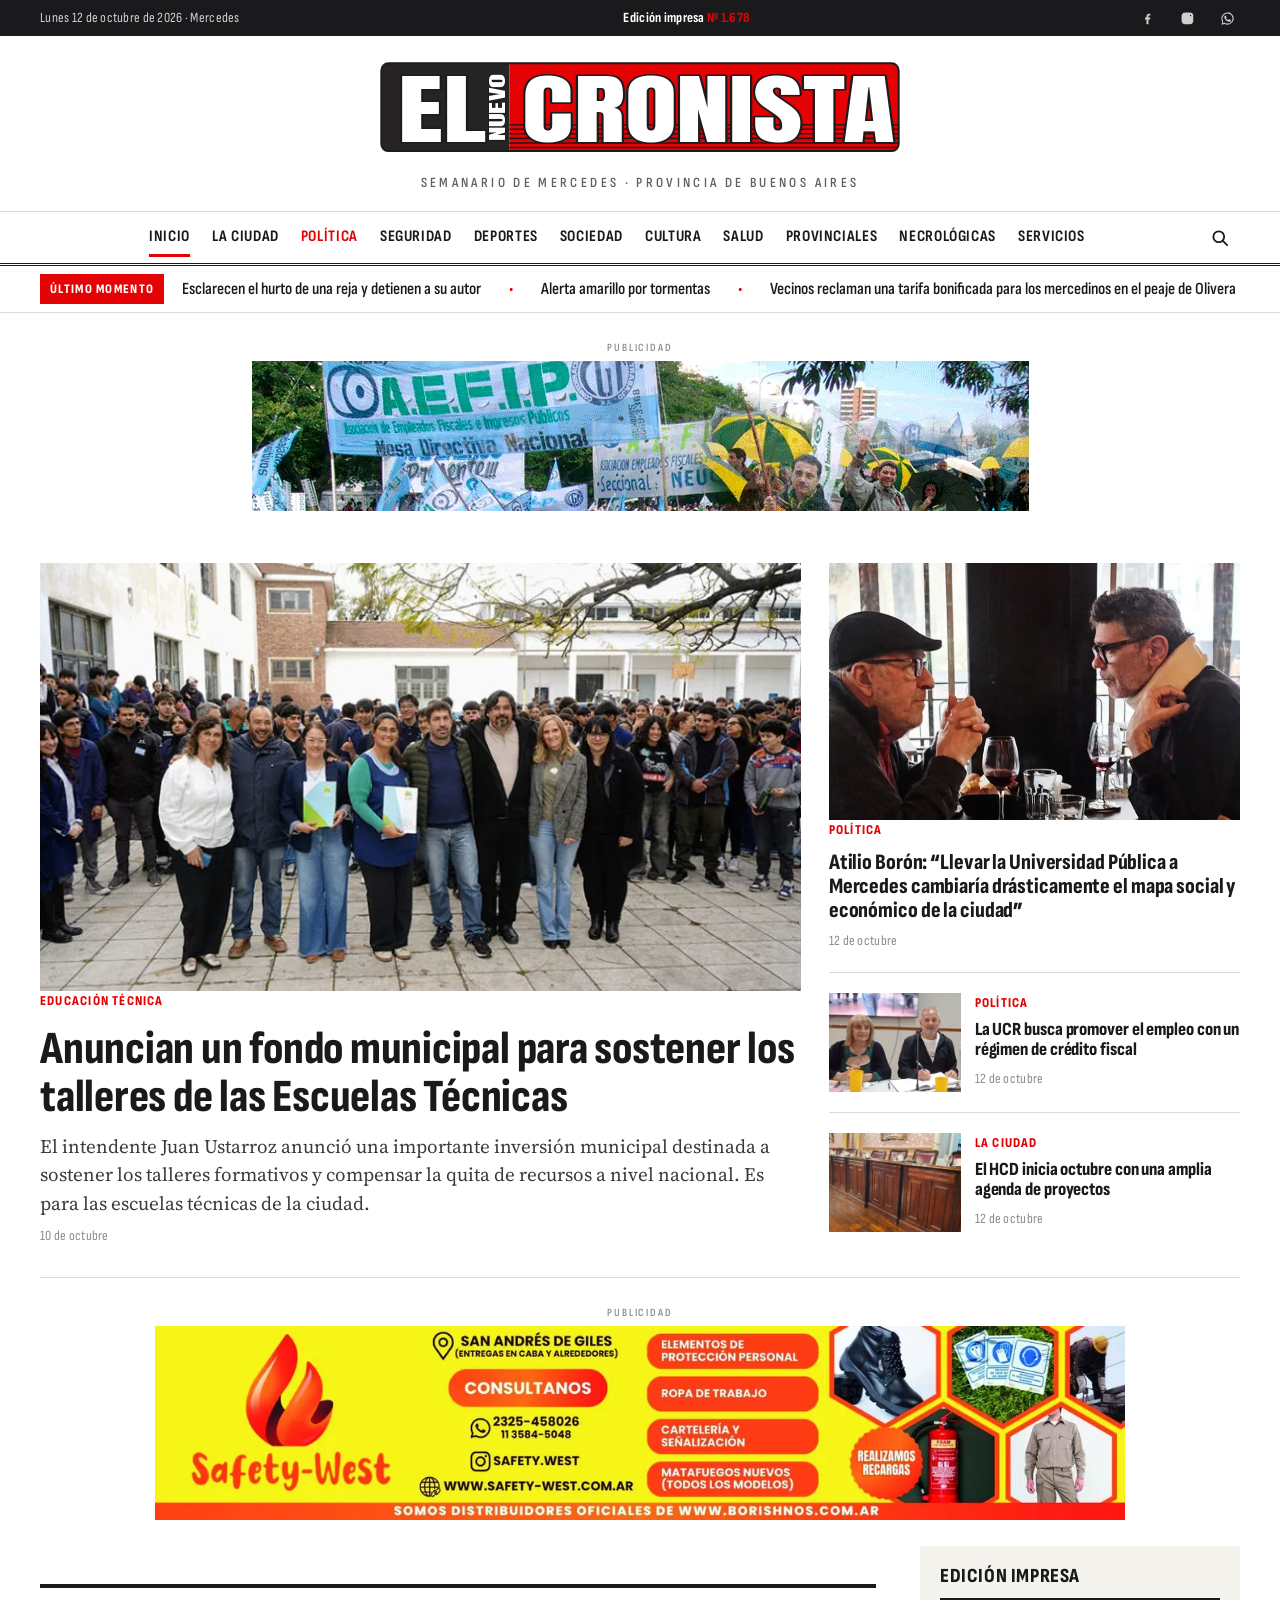
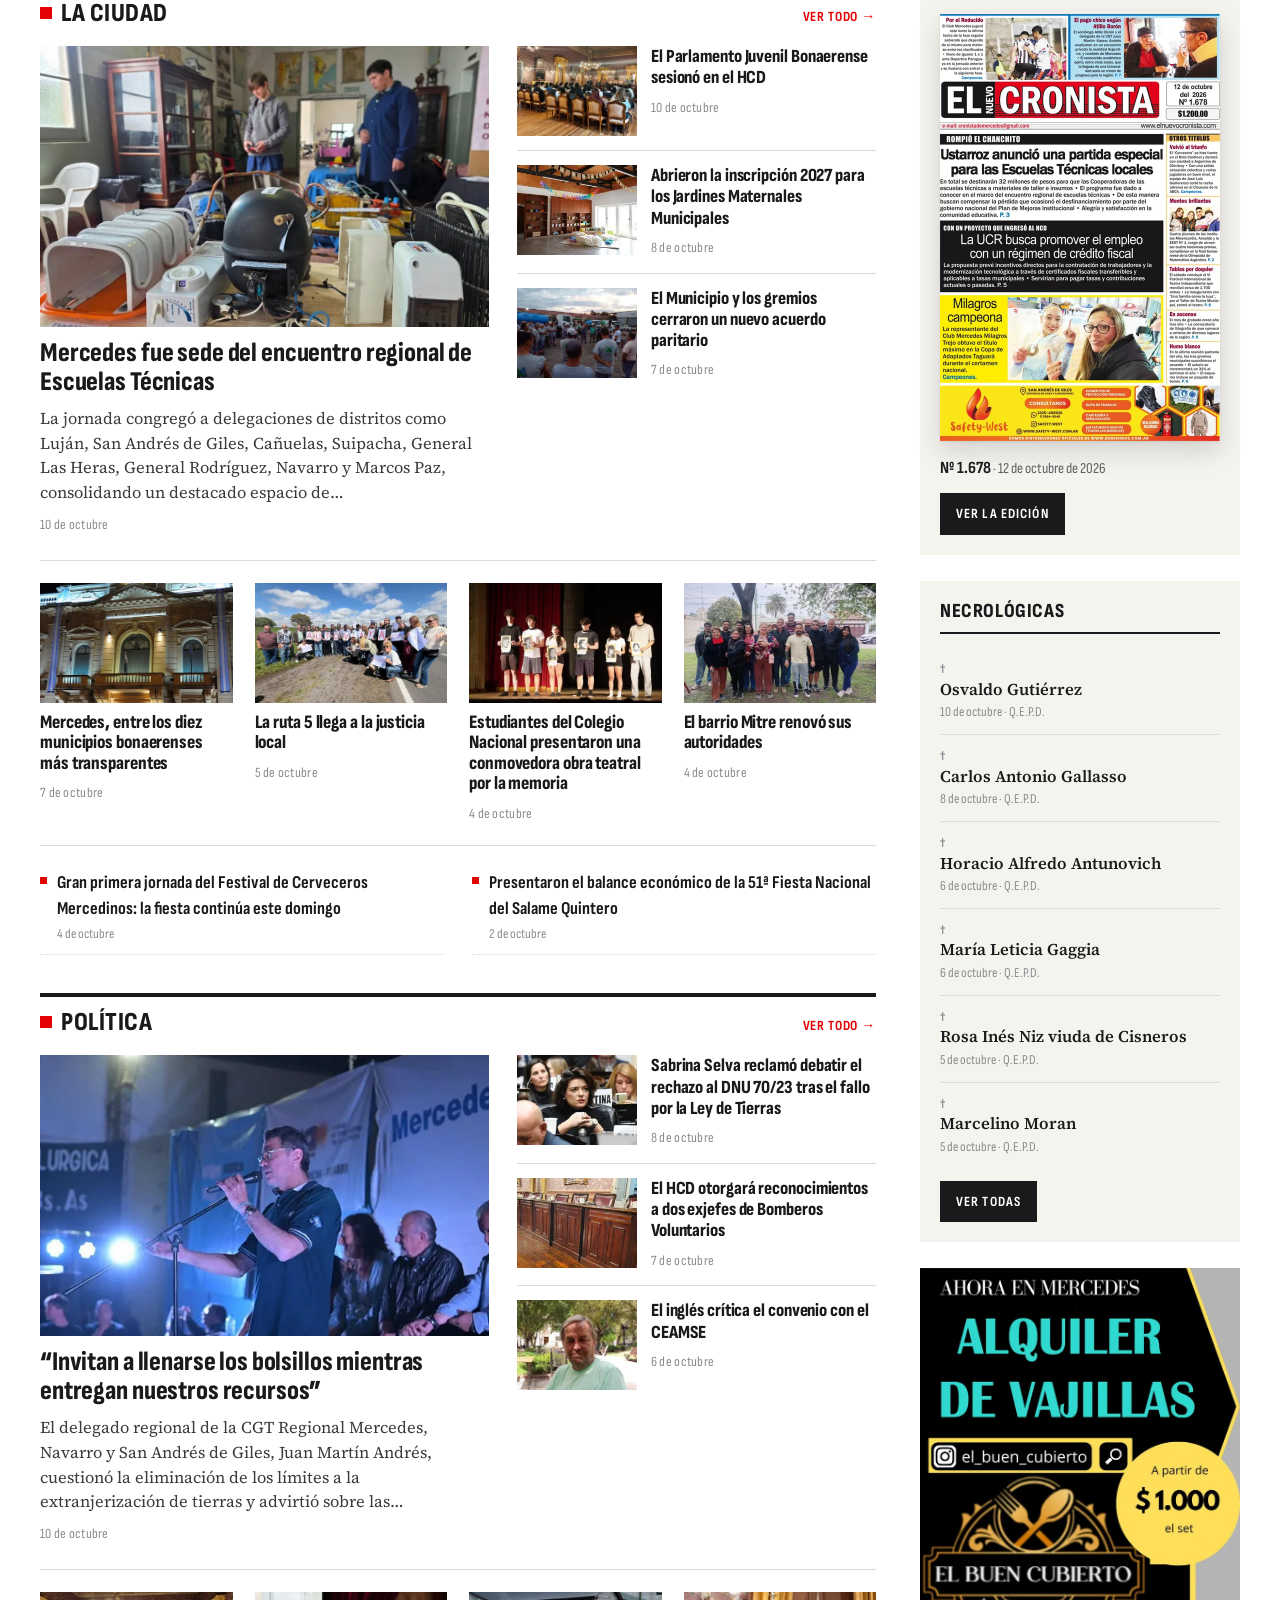
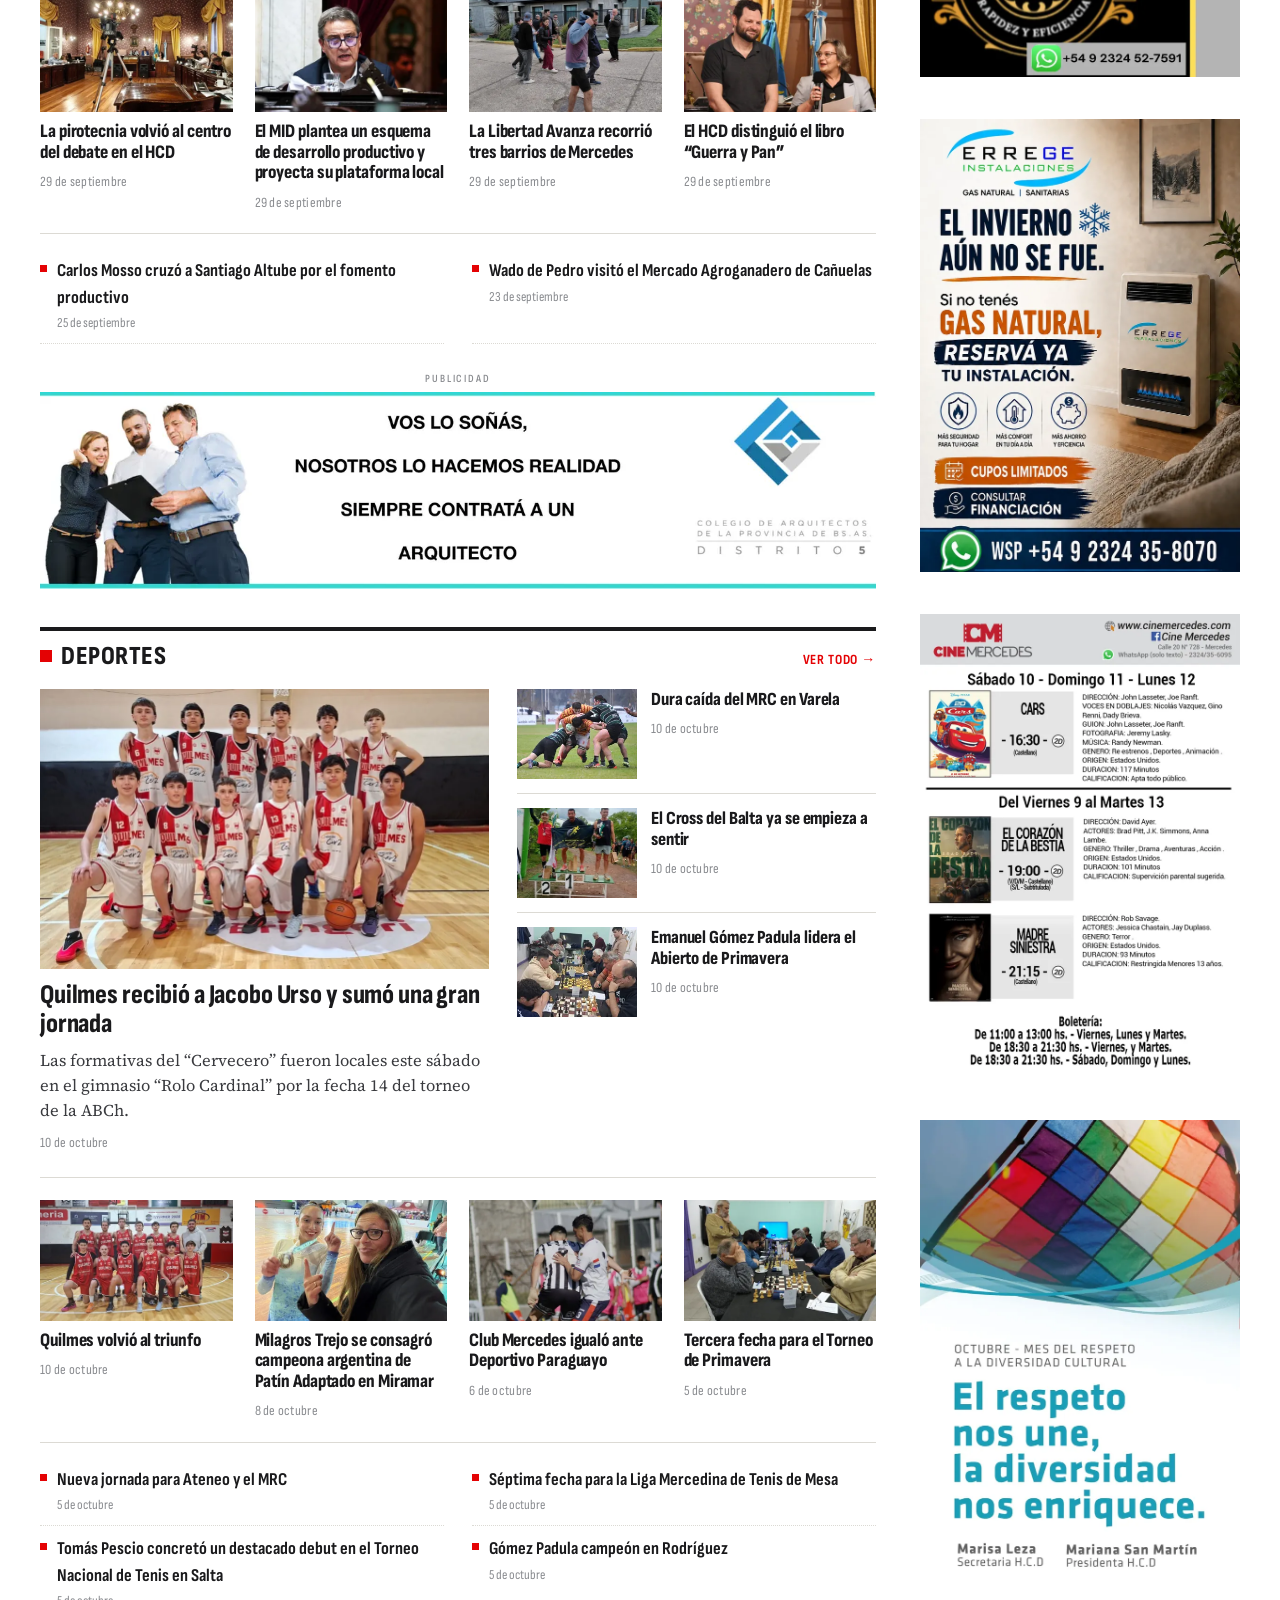
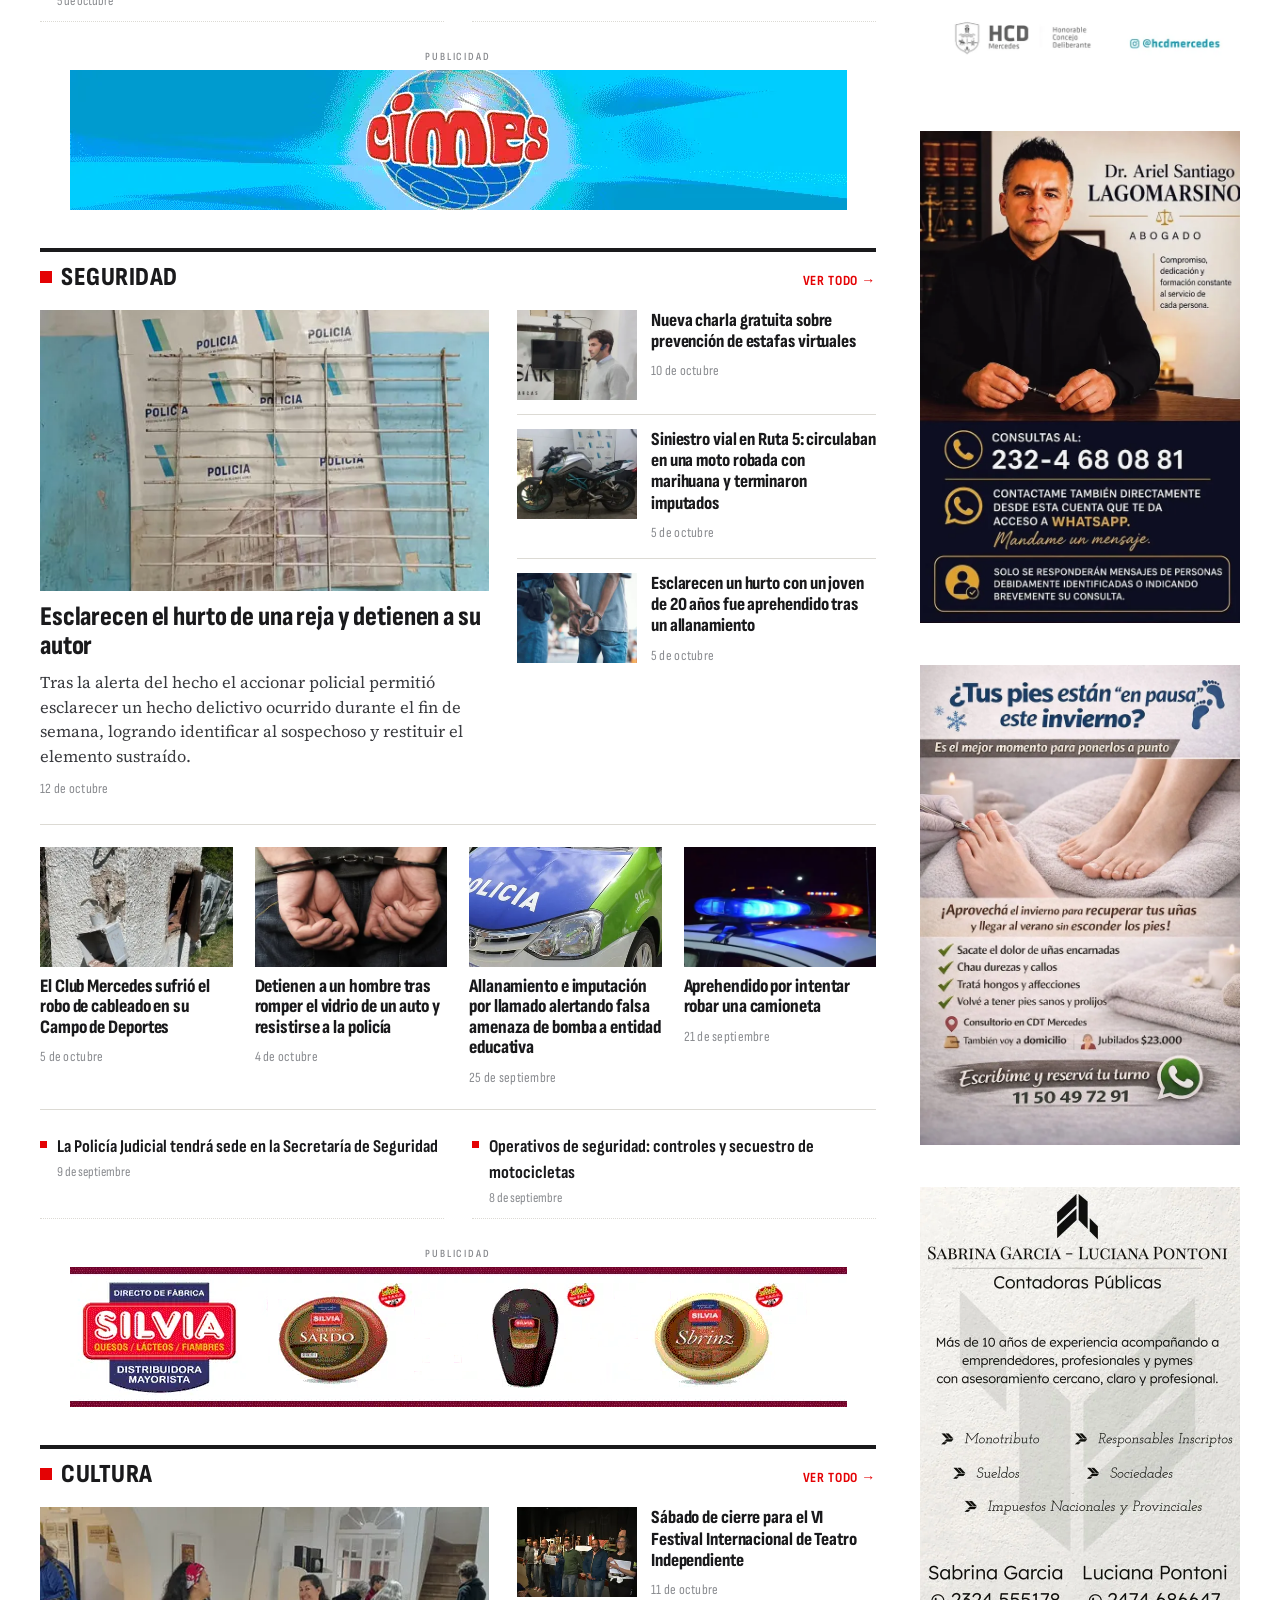
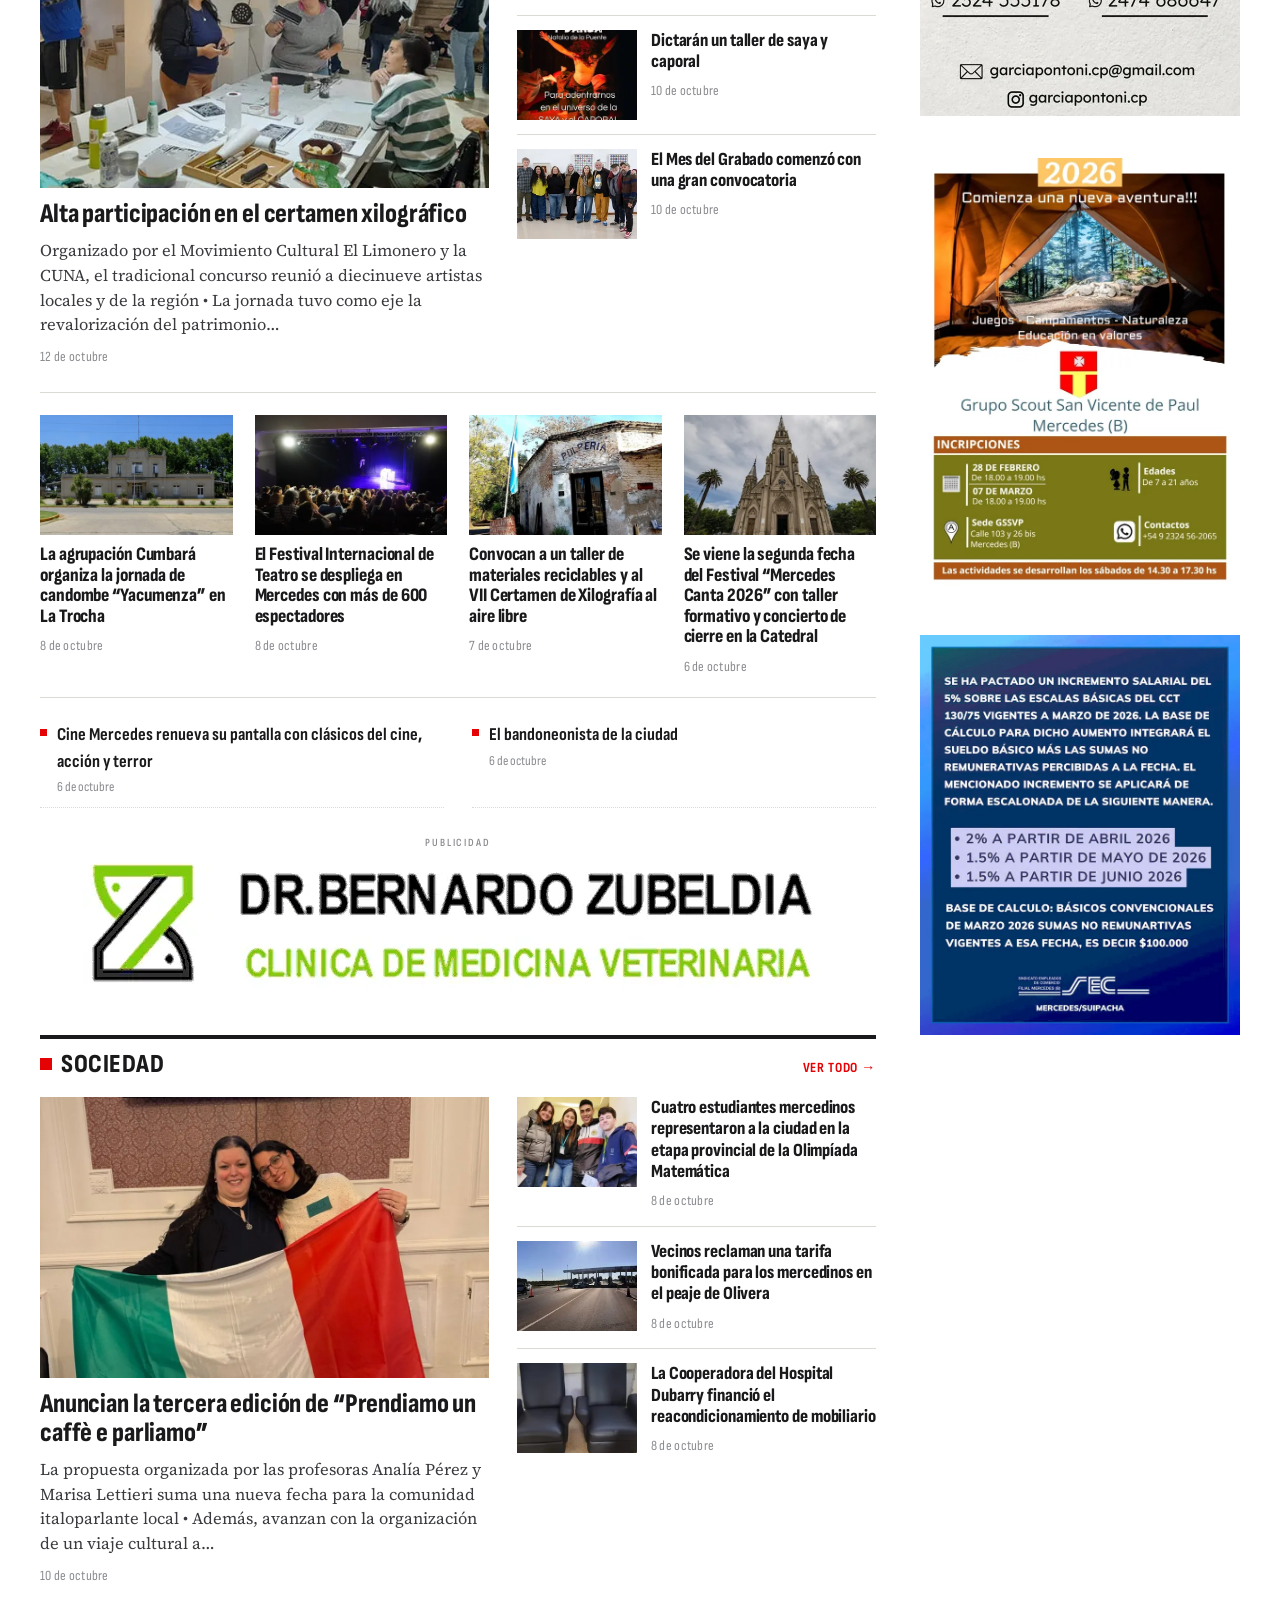
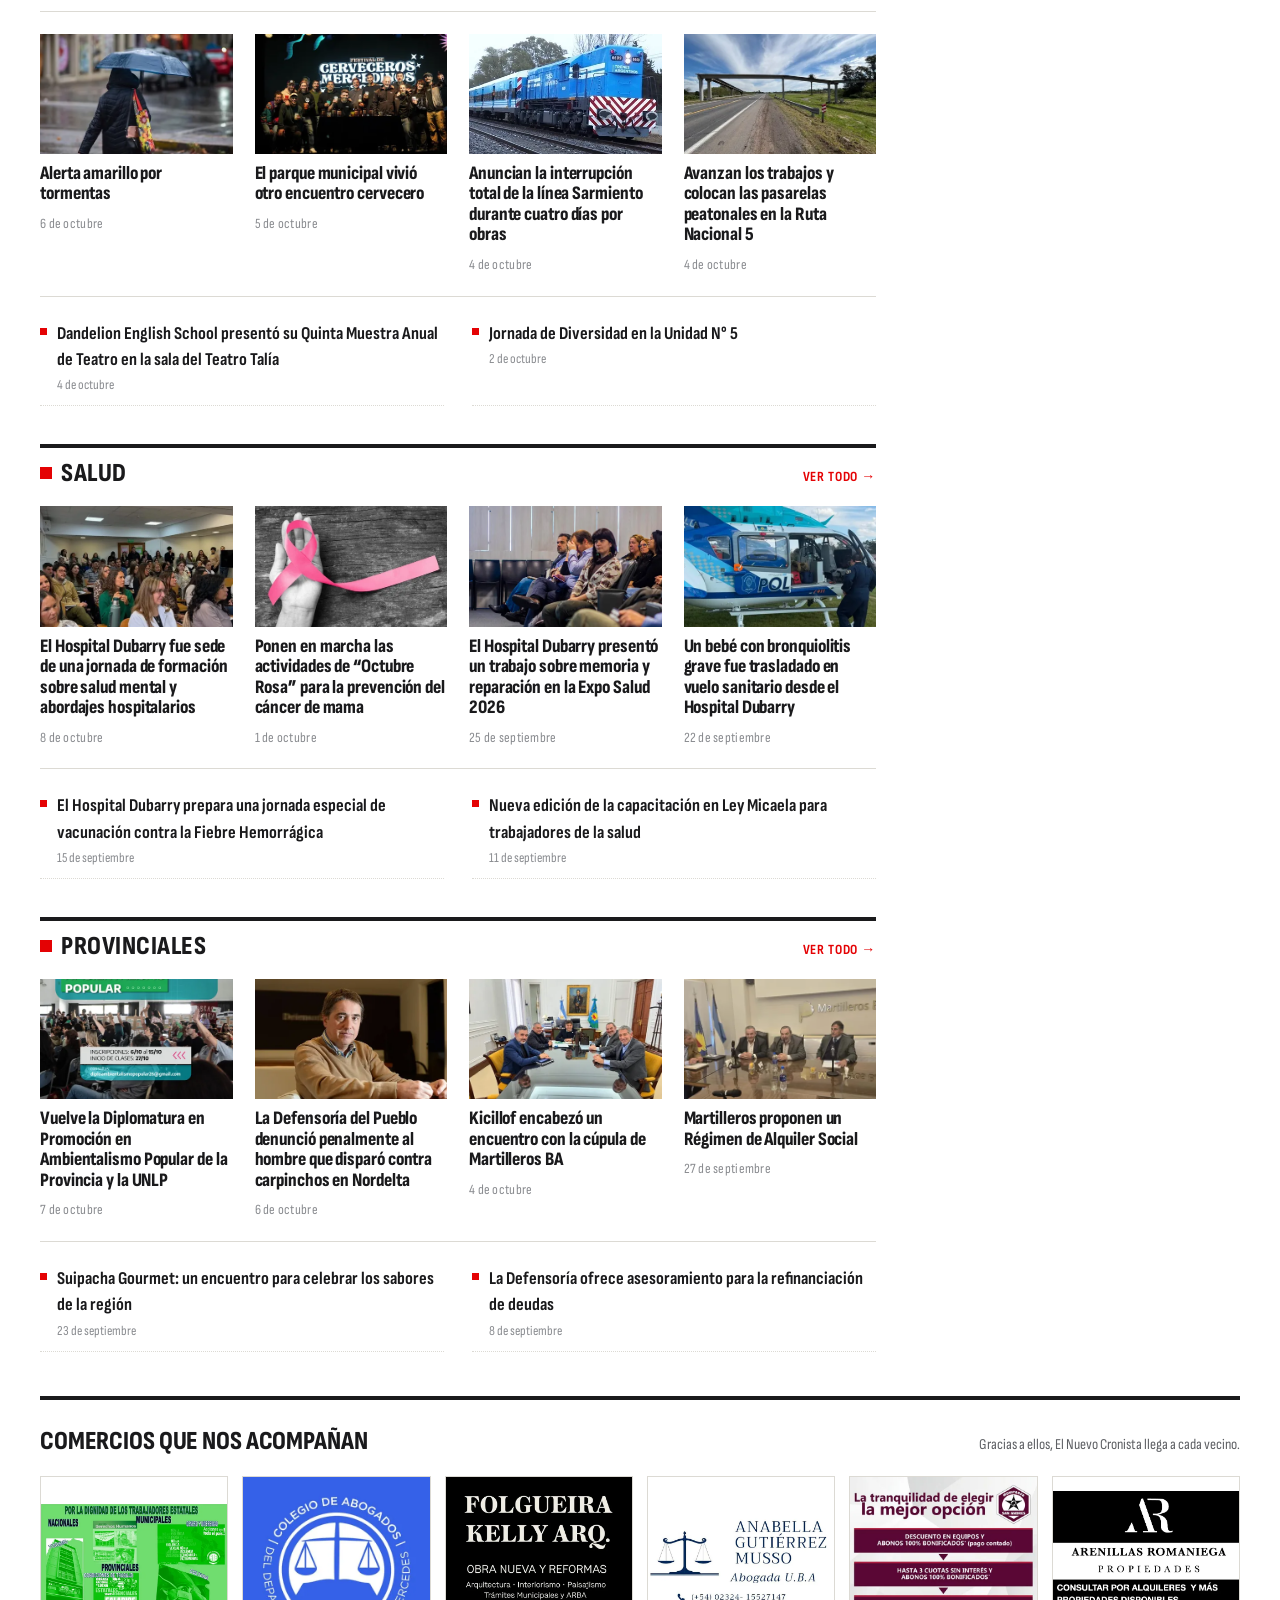
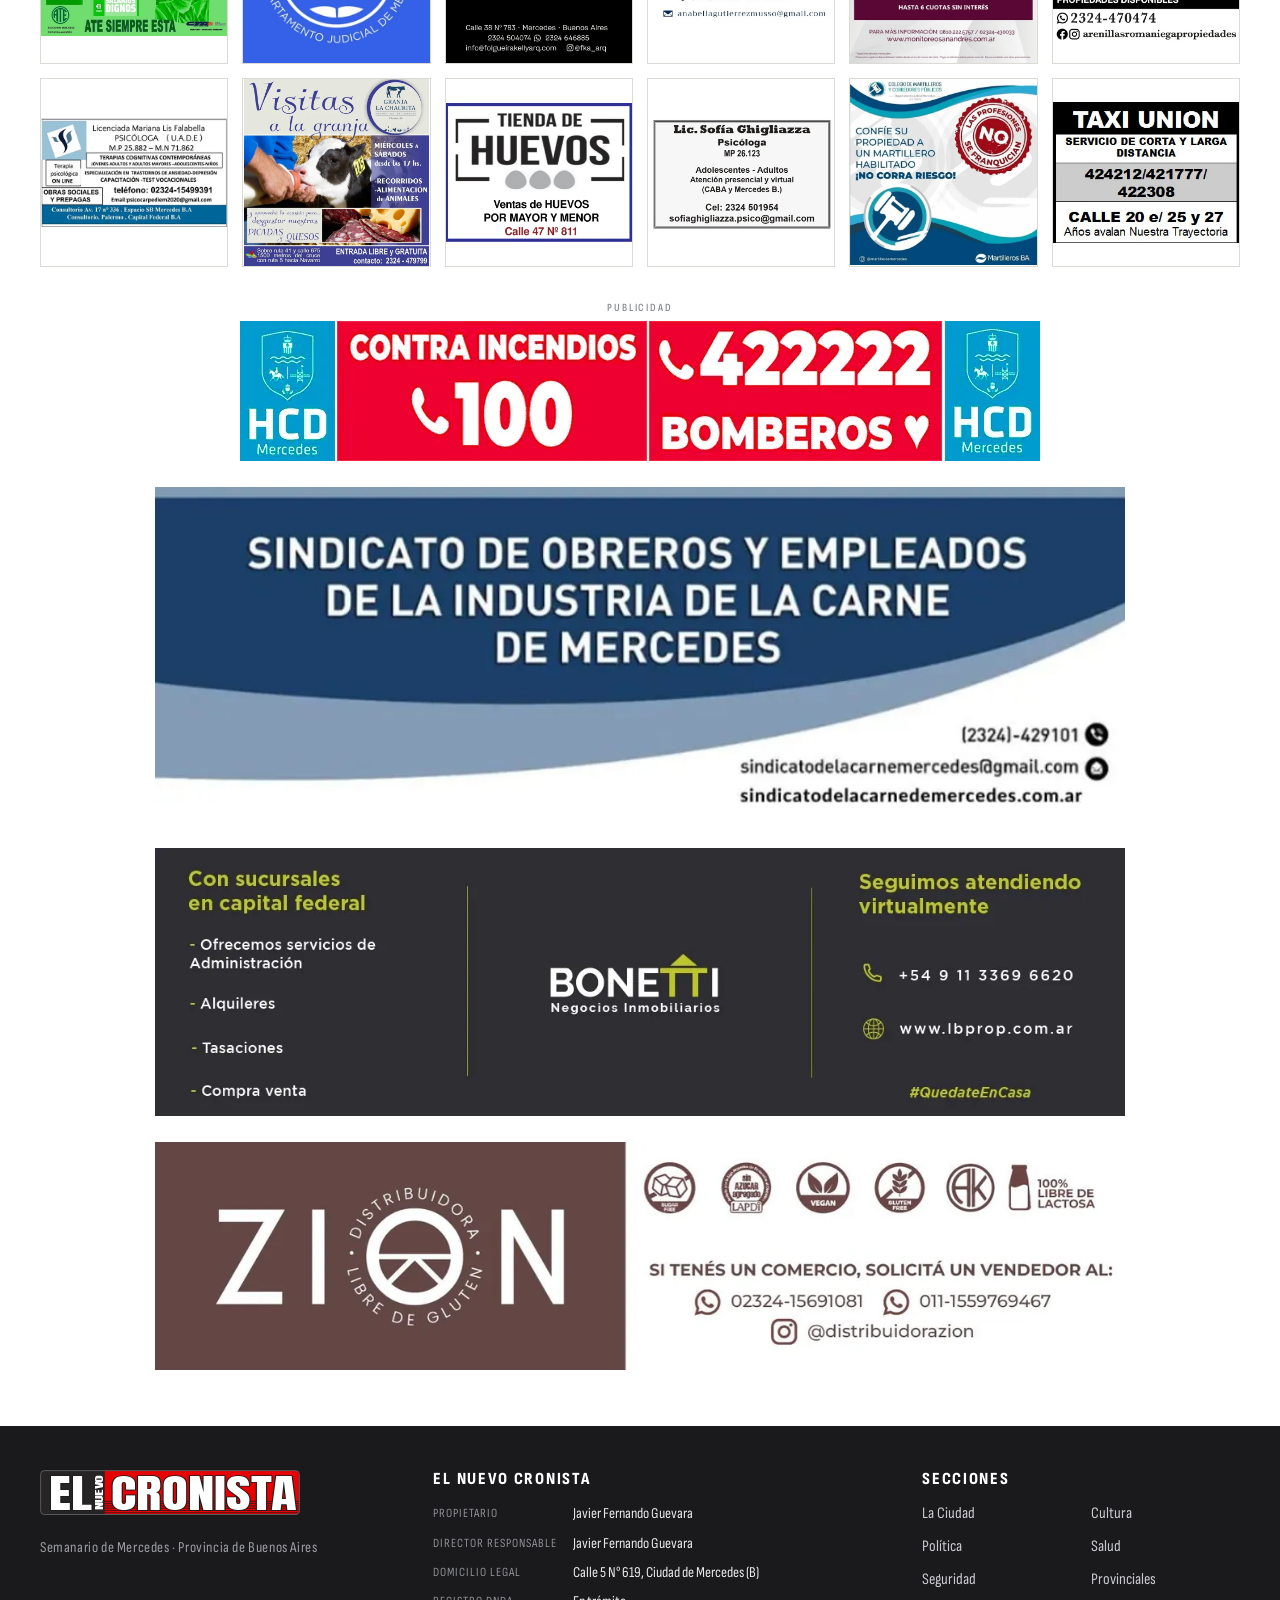
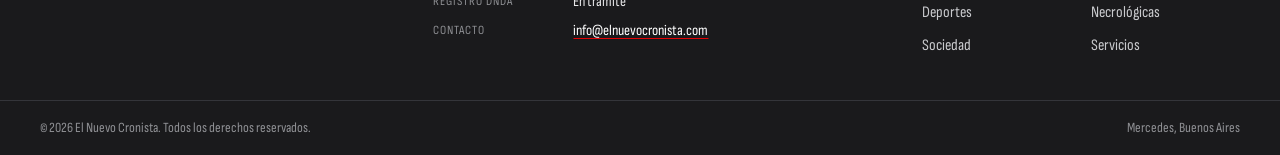
<file: mas-noticias.html>
<!doctype html>
<html lang="es-AR">
<head>
<meta charset="utf-8">
<meta name="viewport" content="width=device-width, initial-scale=1">
<title>El Nuevo Cronista — Propuesta con más noticias por sección</title>
<!-- maqueta privada: que Google no la indexe (seria contenido duplicado del diario real) -->
<meta name="robots" content="noindex, nofollow, noarchive">
<meta name="theme-color" content="#1A1A1C">
<link rel="preload" href="assets/fonts/Anton-latin-1Ptgg87LROyAm3Kz-C8.woff2" as="font" type="font/woff2" crossorigin>
<link rel="stylesheet" href="assets/fonts/fonts.css">
<link rel="stylesheet" href="assets/css/cronista.css">
</head>
<body>

<div class="top"><div class="wrap">
  <span class="top__fecha">Lunes 12 de octubre de 2026 · Mercedes</span>
  <span class="top__ed">Edición impresa <b>Nº 1.678</b></span>
  <span class="top__soc"><a href="#" aria-label="Facebook"><svg viewBox="0 0 24 24" aria-hidden="true"><path d="M13.5 21v-7.5h2.5l.4-3h-2.9V8.6c0-.9.3-1.5 1.5-1.5h1.6V4.4c-.3 0-1.2-.1-2.3-.1-2.3 0-3.9 1.4-3.9 4v2.2H8v3h2.4V21z"/></svg></a><a href="#" aria-label="Instagram"><svg viewBox="0 0 24 24" aria-hidden="true"><path d="M12 7.3A4.7 4.7 0 1 0 16.7 12 4.7 4.7 0 0 0 12 7.3m0 7.7a3 3 0 1 1 3-3 3 3 0 0 1-3 3m6-7.9a1.1 1.1 0 1 1-1.1-1.1A1.1 1.1 0 0 1 18 7.1M21.4 8a5.4 5.4 0 0 0-1.5-3.9A5.5 5.5 0 0 0 16 2.6c-1.5-.1-6.2-.1-7.8 0a5.5 5.5 0 0 0-3.9 1.5A5.4 5.4 0 0 0 2.6 8c-.1 1.5-.1 6.2 0 7.8a5.4 5.4 0 0 0 1.5 3.9A5.5 5.5 0 0 0 8 21.2c1.6.1 6.3.1 7.8 0a5.4 5.4 0 0 0 3.9-1.5 5.5 5.5 0 0 0 1.5-3.9c.1-1.6.1-6.3 0-7.8"/></svg></a><a href="#" aria-label="WhatsApp"><svg viewBox="0 0 24 24" aria-hidden="true"><path d="M12 2.2A9.8 9.8 0 0 0 3.6 17l-1.4 5 5.2-1.4A9.8 9.8 0 1 0 12 2.2m0 17.9a8.1 8.1 0 0 1-4.1-1.1l-.3-.2-3.1.8.8-3-.2-.3A8.1 8.1 0 1 1 12 20.1m4.5-6.1c-.2-.1-1.5-.7-1.7-.8s-.4-.1-.6.1-.6.8-.8 1-.3.2-.5.1a6.6 6.6 0 0 1-3.3-2.9c-.2-.4.3-.4.8-1.3a.5.5 0 0 0 0-.5c0-.1-.6-1.4-.8-1.9s-.4-.4-.6-.4h-.5a1 1 0 0 0-.7.3 3 3 0 0 0-.9 2.2 5.2 5.2 0 0 0 1.1 2.7 11.9 11.9 0 0 0 4.5 4 5.2 5.2 0 0 0 3.2.7 2.7 2.7 0 0 0 1.8-1.2 2.2 2.2 0 0 0 .1-1.2c0-.1-.2-.2-.4-.3"/></svg></a></span>
</div></div>

<header class="masthead"><div class="wrap">
  <a class="masthead__logo" href="https://elnuevocronista.com/"><svg viewBox="0 0 800 139" xmlns="http://www.w3.org/2000/svg" role="img" aria-label="El Nuevo Cronista">
<defs><clipPath id="cl1d1b1b"><rect x="2" y="2" width="796" height="135" rx="11"/></clipPath></defs>
<g clip-path="url(#cl1d1b1b)"><rect width="199" height="139" fill="#262424"/><rect x="199" width="601" height="139" fill="#E40204"/>
<path d="M199 96.5H800M199 103.5H800M199 110.5H800M199 117.5H800M199 124.5H800M199 131.5H800" stroke="#2A1414" stroke-width="2.4"/></g>
<rect x="2" y="2" width="796" height="135" rx="11" fill="none" stroke="#1d1b1b" stroke-width="3"/>
<g font-family="Anton,Impact,sans-serif" fill="#fff" stroke="#1d1b1b" stroke-width="5" paint-order="stroke" stroke-linejoin="round">
<text x="28" y="123" font-size="119" textLength="136" lengthAdjust="spacingAndGlyphs">EL</text>
<text x="219" y="123" font-size="119" textLength="572" lengthAdjust="spacingAndGlyphs">CRONISTA</text>
<text transform="translate(193 122) rotate(-90)" font-size="29" stroke-width="2.6" textLength="104" lengthAdjust="spacingAndGlyphs">NUEVO</text>
</g></svg></a>
  <p class="masthead__lema">Semanario de Mercedes · Provincia de Buenos Aires</p>
</div></header>

<nav class="nav" aria-label="Secciones"><div class="wrap">
  <button class="nav__burger" aria-label="Abrir secciones" aria-expanded="false" aria-controls="menu">
    <svg viewBox="0 0 24 24" fill="none" stroke="currentColor" stroke-width="2.2" stroke-linecap="round"><path d="M3 6h18M3 12h18M3 18h18"/></svg></button>
  <a class="nav__logo-mini" href="https://elnuevocronista.com/" aria-label="El Nuevo Cronista"><svg viewBox="0 0 800 139" xmlns="http://www.w3.org/2000/svg" role="img" aria-label="El Nuevo Cronista">
<defs><clipPath id="cl1d1b1b"><rect x="2" y="2" width="796" height="135" rx="11"/></clipPath></defs>
<g clip-path="url(#cl1d1b1b)"><rect width="199" height="139" fill="#262424"/><rect x="199" width="601" height="139" fill="#E40204"/>
<path d="M199 96.5H800M199 103.5H800M199 110.5H800M199 117.5H800M199 124.5H800M199 131.5H800" stroke="#2A1414" stroke-width="2.4"/></g>
<rect x="2" y="2" width="796" height="135" rx="11" fill="none" stroke="#1d1b1b" stroke-width="3"/>
<g font-family="Anton,Impact,sans-serif" fill="#fff" stroke="#1d1b1b" stroke-width="5" paint-order="stroke" stroke-linejoin="round">
<text x="28" y="123" font-size="119" textLength="136" lengthAdjust="spacingAndGlyphs">EL</text>
<text x="219" y="123" font-size="119" textLength="572" lengthAdjust="spacingAndGlyphs">CRONISTA</text>
<text transform="translate(193 122) rotate(-90)" font-size="29" stroke-width="2.6" textLength="104" lengthAdjust="spacingAndGlyphs">NUEVO</text>
</g></svg></a>
  <div class="nav__links" id="menu"><a href="https://elnuevocronista.com/" aria-current="page">Inicio</a><a href="https://elnuevocronista.com/category/la-ciudad/">La Ciudad</a><a href="https://elnuevocronista.com/category/politica/" class="nuevo" title="Hoy no está en el menú: 1.288 notas">Política</a><a href="https://elnuevocronista.com/category/policiales/">Seguridad</a><a href="https://elnuevocronista.com/category/deportes/">Deportes</a><a href="https://elnuevocronista.com/category/sociedad/">Sociedad</a><a href="https://elnuevocronista.com/category/cultura/">Cultura</a><a href="https://elnuevocronista.com/category/salud/">Salud</a><a href="https://elnuevocronista.com/category/provinciales/">Provinciales</a><a href="https://elnuevocronista.com/category/necrologicas/">Necrológicas</a><a href="https://elnuevocronista.com/category/servicios/">Servicios</a></div>
  <button class="nav__buscar" aria-label="Buscar"><svg viewBox="0 0 24 24" fill="none" stroke="currentColor" stroke-width="2.2" stroke-linecap="round"><circle cx="10.5" cy="10.5" r="6.5"/><path d="m15.5 15.5 5 5"/></svg></button>
</div></nav>

<div class="ticker"><div class="wrap">
  <span class="ticker__tag">Último momento</span>
  <div class="ticker__items"><a href="https://elnuevocronista.com/esclarecen-el-hurto-de-una-reja-y-detienen-a-su-autor/">Esclarecen el hurto de una reja y detienen a su autor</a><a href="https://elnuevocronista.com/alerta-amarillo-por-tormentas/">Alerta amarillo por tormentas</a><a href="https://elnuevocronista.com/vecinos-reclaman-una-tarifa-bonificada-para-los-mercedinos-en-el-peaje-de-olivera/">Vecinos reclaman una tarifa bonificada para los mercedinos en el peaje de Olivera</a></div>
</div></div>

<main class="wrap">

  <aside class="aviso aviso--h" aria-label="Publicidad"><span class="aviso__rot">Publicidad</span><a href="#" rel="sponsored noopener"><img src="assets/img/avisos/banner-AEFIP.webp" width="777" height="150" alt="Aviso" loading="lazy" decoding="async"></a></aside>

  <section class="apertura" aria-label="Lo más importante">
    <div class="lead"><article class="nota "><a class="nota__img" href="https://elnuevocronista.com/anuncian-un-fondo-municipal-para-sostener-los-talleres-de-las-escuelas-tecnicas/"><img src="assets/img/notas/n54237.webp" width="768" height="512" alt="Anuncian un fondo municipal para sostener los talleres de las Escuelas Técnicas" fetchpriority="high"></a><div class="nota__txt"><span class="volanta">Educación técnica</span><h2><a href="https://elnuevocronista.com/anuncian-un-fondo-municipal-para-sostener-los-talleres-de-las-escuelas-tecnicas/">Anuncian un fondo municipal para sostener los talleres de las Escuelas Técnicas</a></h2><p class="bajada">El intendente Juan Ustarroz anunció una importante inversión municipal destinada a sostener los talleres formativos y compensar la quita de recursos a nivel nacional. Es para las escuelas técnicas de la ciudad.</p><p class="meta">10 de octubre</p></div></article></div>
    <div class="apertura__col"><article class="nota "><a class="nota__img" href="https://elnuevocronista.com/atilio-boron-llevar-la-universidad-publica-a-mercedes-cambiaria-drasticamente-el-mapa-social-y-economico-de-la-ciudad/"><img src="assets/img/notas/n54285.webp" width="720" height="567" alt="Atilio Borón: “Llevar la Universidad Pública a Mercedes cambiaría drásticamente el mapa social y económico de la ciudad”" loading="lazy" decoding="async"></a><div class="nota__txt"><span class="volanta">Política</span><h3><a href="https://elnuevocronista.com/atilio-boron-llevar-la-universidad-publica-a-mercedes-cambiaria-drasticamente-el-mapa-social-y-economico-de-la-ciudad/">Atilio Borón: “Llevar la Universidad Pública a Mercedes cambiaría drásticamente el mapa social y económico de la ciudad”</a></h3><p class="meta">12 de octubre</p></div></article><article class="nota nota--fila"><a class="nota__img" href="https://elnuevocronista.com/la-ucr-busca-promover-el-empleo-con-un-regimen-de-credito-fiscal/"><img src="assets/img/notas/n54290.webp" width="720" height="545" alt="La UCR busca promover el empleo con un régimen de crédito fiscal" loading="lazy" decoding="async"></a><div class="nota__txt"><span class="volanta">Política</span><h3><a href="https://elnuevocronista.com/la-ucr-busca-promover-el-empleo-con-un-regimen-de-credito-fiscal/">La UCR busca promover el empleo con un régimen de crédito fiscal</a></h3><p class="meta">12 de octubre</p></div></article><article class="nota nota--fila"><a class="nota__img" href="https://elnuevocronista.com/el-hcd-inicia-octubre-con-una-amplia-agenda-de-proyectos/"><img src="assets/img/notas/n54297.webp" width="720" height="405" alt="El HCD inicia octubre con una  amplia agenda de proyectos" loading="lazy" decoding="async"></a><div class="nota__txt"><span class="volanta">La Ciudad</span><h3><a href="https://elnuevocronista.com/el-hcd-inicia-octubre-con-una-amplia-agenda-de-proyectos/">El HCD inicia octubre con una  amplia agenda de proyectos</a></h3><p class="meta">12 de octubre</p></div></article></div>
  </section>

  <aside class="aviso aviso--h" aria-label="Publicidad"><span class="aviso__rot">Publicidad</span><a href="#" rel="sponsored noopener"><img src="assets/img/avisos/publi-tapa-web.webp" width="1200" height="240" alt="Aviso" loading="lazy" decoding="async"></a></aside>

  <div class="cuerpo">
    <div class="principal"><section class="sec" aria-labelledby="s-la-ciudad"><header class="sec__head"><h2 id="s-la-ciudad">La Ciudad</h2><a class="sec__mas" href="https://elnuevocronista.com/category/la-ciudad/">Ver todo →</a></header><div class="g-1l"><article class="nota nota--gr"><a class="nota__img" href="https://elnuevocronista.com/mercedes-fue-sede-del-encuentro-regional-de-escuelas-tecnicas/"><img src="assets/img/notas/s54275-1000.webp" width="1000" height="750" alt="Mercedes fue sede del encuentro regional de Escuelas Técnicas" loading="lazy" decoding="async"></a><div class="nota__txt"><h3><a href="https://elnuevocronista.com/mercedes-fue-sede-del-encuentro-regional-de-escuelas-tecnicas/">Mercedes fue sede del encuentro regional de Escuelas Técnicas</a></h3><p class="bajada">La jornada congregó a delegaciones de distritos como Luján, San Andrés de Giles, Cañuelas, Suipacha, General Las Heras, General Rodríguez, Navarro y Marcos Paz, consolidando un destacado espacio de…</p><p class="meta">10 de octubre</p></div></article><div class="lista"><article class="nota "><a class="nota__img" href="https://elnuevocronista.com/el-parlamento-juvenil-bonaerense-sesiono-en-el-hcd/"><img src="assets/img/notas/s54240-260.webp" width="260" height="200" alt="El Parlamento Juvenil Bonaerense sesionó en el HCD" loading="lazy" decoding="async"></a><div class="nota__txt"><h3><a href="https://elnuevocronista.com/el-parlamento-juvenil-bonaerense-sesiono-en-el-hcd/">El Parlamento Juvenil Bonaerense sesionó en el HCD</a></h3><p class="meta">10 de octubre</p></div></article><article class="nota "><a class="nota__img" href="https://elnuevocronista.com/abrieron-la-inscripcion-2027-para-los-jardines-maternales-municipales/"><img src="assets/img/notas/s54222-260.webp" width="260" height="173" alt="Abrieron la inscripción 2027 para los Jardines Maternales Municipales" loading="lazy" decoding="async"></a><div class="nota__txt"><h3><a href="https://elnuevocronista.com/abrieron-la-inscripcion-2027-para-los-jardines-maternales-municipales/">Abrieron la inscripción 2027 para los Jardines Maternales Municipales</a></h3><p class="meta">8 de octubre</p></div></article><article class="nota "><a class="nota__img" href="https://elnuevocronista.com/el-municipio-y-los-gremios-cerraron-un-nuevo-acuerdo-paritario/"><img src="assets/img/notas/s54196-260.webp" width="260" height="195" alt="El Municipio y los gremios cerraron un nuevo acuerdo paritario" loading="lazy" decoding="async"></a><div class="nota__txt"><h3><a href="https://elnuevocronista.com/el-municipio-y-los-gremios-cerraron-un-nuevo-acuerdo-paritario/">El Municipio y los gremios cerraron un nuevo acuerdo paritario</a></h3><p class="meta">7 de octubre</p></div></article></div></div><div class="g-4 fila"><article class="nota "><a class="nota__img" href="https://elnuevocronista.com/mercedes-entre-los-diez-municipios-bonaerenses-mas-transparentes/"><img src="assets/img/notas/s54181-460.webp" width="460" height="307" alt="Mercedes, entre los diez municipios bonaerenses más transparentes" loading="lazy" decoding="async"></a><div class="nota__txt"><h3><a href="https://elnuevocronista.com/mercedes-entre-los-diez-municipios-bonaerenses-mas-transparentes/">Mercedes, entre los diez municipios bonaerenses más transparentes</a></h3><p class="meta">7 de octubre</p></div></article><article class="nota "><a class="nota__img" href="https://elnuevocronista.com/la-ruta-5-llega-a-la-justicia-local/"><img src="assets/img/notas/s54095-460.webp" width="460" height="271" alt="La ruta 5 llega a la justicia local" loading="lazy" decoding="async"></a><div class="nota__txt"><h3><a href="https://elnuevocronista.com/la-ruta-5-llega-a-la-justicia-local/">La ruta 5 llega a la justicia local</a></h3><p class="meta">5 de octubre</p></div></article><article class="nota "><a class="nota__img" href="https://elnuevocronista.com/estudiantes-del-colegio-nacional-presentaron-una-conmovedora-obra-teatral-por-la-memoria/"><img src="assets/img/notas/s54083-460.webp" width="460" height="306" alt="Estudiantes del Colegio Nacional presentaron una conmovedora obra teatral por la memoria" loading="lazy" decoding="async"></a><div class="nota__txt"><h3><a href="https://elnuevocronista.com/estudiantes-del-colegio-nacional-presentaron-una-conmovedora-obra-teatral-por-la-memoria/">Estudiantes del Colegio Nacional presentaron una conmovedora obra teatral por la memoria</a></h3><p class="meta">4 de octubre</p></div></article><article class="nota "><a class="nota__img" href="https://elnuevocronista.com/el-barrio-mitre-renovo-sus-autoridades/"><img src="assets/img/notas/s54081-460.webp" width="460" height="345" alt="El barrio Mitre renovó sus autoridades" loading="lazy" decoding="async"></a><div class="nota__txt"><h3><a href="https://elnuevocronista.com/el-barrio-mitre-renovo-sus-autoridades/">El barrio Mitre renovó sus autoridades</a></h3><p class="meta">4 de octubre</p></div></article></div><ul class="titulares"><li><a href="https://elnuevocronista.com/gran-primera-jornada-del-festival-de-cerveceros-mercedinos-la-fiesta-continua-este-domingo/">Gran primera jornada del Festival de Cerveceros Mercedinos: la fiesta continúa este domingo</a><span>4 de octubre</span></li><li><a href="https://elnuevocronista.com/presentaron-el-balance-economico-de-la-51a-fiesta-nacional-del-salame-quintero/">Presentaron el balance económico de la 51ª Fiesta Nacional del Salame Quintero</a><span>2 de octubre</span></li></ul></section>
<section class="sec" aria-labelledby="s-politica"><header class="sec__head"><h2 id="s-politica">Política</h2><a class="sec__mas" href="https://elnuevocronista.com/category/politica/">Ver todo →</a></header><div class="g-1l"><article class="nota nota--gr"><a class="nota__img" href="https://elnuevocronista.com/invitan-a-llenarse-los-bolsillos-mientras-entregan-nuestros-recursos/"><img src="assets/img/notas/s54231-1000.webp" width="768" height="512" alt="“Invitan a llenarse los bolsillos mientras entregan nuestros recursos”" loading="lazy" decoding="async"></a><div class="nota__txt"><h3><a href="https://elnuevocronista.com/invitan-a-llenarse-los-bolsillos-mientras-entregan-nuestros-recursos/">“Invitan a llenarse los bolsillos mientras entregan nuestros recursos”</a></h3><p class="bajada">El delegado regional de la CGT Regional Mercedes, Navarro y San Andrés de Giles, Juan Martín Andrés, cuestionó la eliminación de los límites a la extranjerización de tierras y advirtió sobre las…</p><p class="meta">10 de octubre</p></div></article><div class="lista"><article class="nota "><a class="nota__img" href="https://elnuevocronista.com/sabrina-selva-reclamo-debatir-el-rechazo-al-dnu-70-23-tras-el-fallo-por-la-ley-de-tierras/"><img src="assets/img/notas/s54203-260.webp" width="260" height="136" alt="Sabrina Selva reclamó debatir el rechazo al DNU 70/23 tras el fallo por la Ley de Tierras" loading="lazy" decoding="async"></a><div class="nota__txt"><h3><a href="https://elnuevocronista.com/sabrina-selva-reclamo-debatir-el-rechazo-al-dnu-70-23-tras-el-fallo-por-la-ley-de-tierras/">Sabrina Selva reclamó debatir el rechazo al DNU 70/23 tras el fallo por la Ley de Tierras</a></h3><p class="meta">8 de octubre</p></div></article><article class="nota "><a class="nota__img" href="https://elnuevocronista.com/el-hcd-otorgara-reconocimientos-a-dos-exjefes-de-bomberos-voluntarios/"><img src="assets/img/notas/s54193-260.webp" width="260" height="146" alt="El HCD otorgará reconocimientos a dos exjefes de Bomberos Voluntarios" loading="lazy" decoding="async"></a><div class="nota__txt"><h3><a href="https://elnuevocronista.com/el-hcd-otorgara-reconocimientos-a-dos-exjefes-de-bomberos-voluntarios/">El HCD otorgará reconocimientos a dos exjefes de Bomberos Voluntarios</a></h3><p class="meta">7 de octubre</p></div></article><article class="nota "><a class="nota__img" href="https://elnuevocronista.com/el-ingles-critica-el-convenio-con-el-ceamse/"><img src="assets/img/notas/s54149-260.webp" width="260" height="185" alt="El inglés crítica el convenio con el CEAMSE" loading="lazy" decoding="async"></a><div class="nota__txt"><h3><a href="https://elnuevocronista.com/el-ingles-critica-el-convenio-con-el-ceamse/">El inglés crítica el convenio con el CEAMSE</a></h3><p class="meta">6 de octubre</p></div></article></div></div><div class="g-4 fila"><article class="nota "><a class="nota__img" href="https://elnuevocronista.com/la-pirotecnia-volvio-al-centro-del-debate-en-el-hcd/"><img src="assets/img/notas/s53946-460.webp" width="460" height="438" alt="La pirotecnia volvió al centro del debate en el HCD" loading="lazy" decoding="async"></a><div class="nota__txt"><h3><a href="https://elnuevocronista.com/la-pirotecnia-volvio-al-centro-del-debate-en-el-hcd/">La pirotecnia volvió al centro del debate en el HCD</a></h3><p class="meta">29 de septiembre</p></div></article><article class="nota "><a class="nota__img" href="https://elnuevocronista.com/el-mid-plantea-un-esquema-de-desarrollo-productivo-y-proyecta-su-plataforma-local/"><img src="assets/img/notas/s53944-460.webp" width="460" height="267" alt="El MID plantea un esquema de desarrollo productivo y proyecta su plataforma local" loading="lazy" decoding="async"></a><div class="nota__txt"><h3><a href="https://elnuevocronista.com/el-mid-plantea-un-esquema-de-desarrollo-productivo-y-proyecta-su-plataforma-local/">El MID plantea un esquema de desarrollo productivo y proyecta su plataforma local</a></h3><p class="meta">29 de septiembre</p></div></article><article class="nota "><a class="nota__img" href="https://elnuevocronista.com/la-libertad-avanza-recorrio-tres-barrios-de-mercedes/"><img src="assets/img/notas/s53932-460.webp" width="460" height="331" alt="La Libertad Avanza recorrió tres barrios de Mercedes" loading="lazy" decoding="async"></a><div class="nota__txt"><h3><a href="https://elnuevocronista.com/la-libertad-avanza-recorrio-tres-barrios-de-mercedes/">La Libertad Avanza recorrió tres barrios de Mercedes</a></h3><p class="meta">29 de septiembre</p></div></article><article class="nota "><a class="nota__img" href="https://elnuevocronista.com/el-hcd-distinguio-el-libro-guerra-y-pan/"><img src="assets/img/notas/s53904-460.webp" width="460" height="296" alt="El HCD distinguió el libro “Guerra y Pan”" loading="lazy" decoding="async"></a><div class="nota__txt"><h3><a href="https://elnuevocronista.com/el-hcd-distinguio-el-libro-guerra-y-pan/">El HCD distinguió el libro “Guerra y Pan”</a></h3><p class="meta">29 de septiembre</p></div></article></div><ul class="titulares"><li><a href="https://elnuevocronista.com/carlos-mosso-cruzo-a-santiago-altube-por-el-fomento-productivo/">Carlos Mosso cruzó a Santiago Altube por el fomento productivo</a><span>25 de septiembre</span></li><li><a href="https://elnuevocronista.com/wado-de-pedro-visito-el-mercado-agroganadero-de-canuelas/">Wado de Pedro visitó el Mercado Agroganadero de Cañuelas</a><span>23 de septiembre</span></li></ul></section>
<aside class="aviso aviso--h" aria-label="Publicidad"><span class="aviso__rot">Publicidad</span><a href="#" rel="sponsored noopener"><img src="assets/img/avisos/colegio-arquitectos-web.webp" width="1200" height="282" alt="Aviso" loading="lazy" decoding="async"></a></aside>
<section class="sec" aria-labelledby="s-deportes"><header class="sec__head"><h2 id="s-deportes">Deportes</h2><a class="sec__mas" href="https://elnuevocronista.com/category/deportes/">Ver todo →</a></header><div class="g-1l"><article class="nota nota--gr"><a class="nota__img" href="https://elnuevocronista.com/quilmes-recibio-a-jacobo-urso-y-sumo-una-gran-jornada/"><img src="assets/img/notas/s54273-1000.webp" width="1000" height="562" alt="Quilmes recibió a Jacobo Urso y sumó una gran jornada" loading="lazy" decoding="async"></a><div class="nota__txt"><h3><a href="https://elnuevocronista.com/quilmes-recibio-a-jacobo-urso-y-sumo-una-gran-jornada/">Quilmes recibió a Jacobo Urso y sumó una gran jornada</a></h3><p class="bajada">Las formativas del “Cervecero” fueron locales este sábado en el gimnasio “Rolo Cardinal” por la fecha 14 del torneo de la ABCh.</p><p class="meta">10 de octubre</p></div></article><div class="lista"><article class="nota "><a class="nota__img" href="https://elnuevocronista.com/dura-caida-del-mrc-en-varela/"><img src="assets/img/notas/s54271-260.webp" width="260" height="168" alt="Dura caída del MRC en Varela" loading="lazy" decoding="async"></a><div class="nota__txt"><h3><a href="https://elnuevocronista.com/dura-caida-del-mrc-en-varela/">Dura caída del MRC en Varela</a></h3><p class="meta">10 de octubre</p></div></article><article class="nota "><a class="nota__img" href="https://elnuevocronista.com/el-cross-del-balta-ya-se-empieza-a-sentir/"><img src="assets/img/notas/s54267-260.webp" width="260" height="346" alt="El Cross del Balta ya se empieza a sentir" loading="lazy" decoding="async"></a><div class="nota__txt"><h3><a href="https://elnuevocronista.com/el-cross-del-balta-ya-se-empieza-a-sentir/">El Cross del Balta ya se empieza a sentir</a></h3><p class="meta">10 de octubre</p></div></article><article class="nota "><a class="nota__img" href="https://elnuevocronista.com/emanuel-gomez-padula-lidera-el-abierto-de-primavera/"><img src="assets/img/notas/s54250-260.webp" width="260" height="146" alt="Emanuel Gómez Padula lidera el Abierto de Primavera" loading="lazy" decoding="async"></a><div class="nota__txt"><h3><a href="https://elnuevocronista.com/emanuel-gomez-padula-lidera-el-abierto-de-primavera/">Emanuel Gómez Padula lidera el Abierto de Primavera</a></h3><p class="meta">10 de octubre</p></div></article></div></div><div class="g-4 fila"><article class="nota "><a class="nota__img" href="https://elnuevocronista.com/quilmes-volvio-al-triunfo/"><img src="assets/img/notas/s54244-460.webp" width="460" height="259" alt="Quilmes volvió al triunfo" loading="lazy" decoding="async"></a><div class="nota__txt"><h3><a href="https://elnuevocronista.com/quilmes-volvio-al-triunfo/">Quilmes volvió al triunfo</a></h3><p class="meta">10 de octubre</p></div></article><article class="nota "><a class="nota__img" href="https://elnuevocronista.com/milagros-trejo-se-consagro-campeona-argentina-de-patin-adaptado-en-miramar/"><img src="assets/img/notas/s54214-460.webp" width="460" height="347" alt="Milagros Trejo se consagró campeona argentina de Patín Adaptado en Miramar" loading="lazy" decoding="async"></a><div class="nota__txt"><h3><a href="https://elnuevocronista.com/milagros-trejo-se-consagro-campeona-argentina-de-patin-adaptado-en-miramar/">Milagros Trejo se consagró campeona argentina de Patín Adaptado en Miramar</a></h3><p class="meta">8 de octubre</p></div></article><article class="nota "><a class="nota__img" href="https://elnuevocronista.com/club-mercedes-igualo-ante-deportivo-paraguayo/"><img src="assets/img/notas/s54141-460.webp" width="460" height="293" alt="Club Mercedes igualó ante Deportivo Paraguayo" loading="lazy" decoding="async"></a><div class="nota__txt"><h3><a href="https://elnuevocronista.com/club-mercedes-igualo-ante-deportivo-paraguayo/">Club Mercedes igualó ante Deportivo Paraguayo</a></h3><p class="meta">6 de octubre</p></div></article><article class="nota "><a class="nota__img" href="https://elnuevocronista.com/tercera-fecha-para-el-torneo-de-primavera/"><img src="assets/img/notas/s54137-460.webp" width="460" height="344" alt="Tercera fecha para el Torneo de Primavera" loading="lazy" decoding="async"></a><div class="nota__txt"><h3><a href="https://elnuevocronista.com/tercera-fecha-para-el-torneo-de-primavera/">Tercera fecha para el Torneo de Primavera</a></h3><p class="meta">5 de octubre</p></div></article></div><ul class="titulares"><li><a href="https://elnuevocronista.com/nueva-jornada-para-ateneo-y-el-mrc/">Nueva jornada para Ateneo y el MRC</a><span>5 de octubre</span></li><li><a href="https://elnuevocronista.com/septima-fecha-para-la-liga-mercedina-de-tenis-de-mesa/">Séptima fecha para la Liga Mercedina de Tenis de Mesa</a><span>5 de octubre</span></li><li><a href="https://elnuevocronista.com/tomas-pescio-concreto-un-destacado-debut-en-el-torneo-nacional-de-tenis-en-salta/">Tomás Pescio concretó un destacado debut en el Torneo Nacional de Tenis en Salta</a><span>5 de octubre</span></li><li><a href="https://elnuevocronista.com/gomez-padula-campeon-en-rodriguez/">Gómez Padula campeón en Rodríguez</a><span>5 de octubre</span></li></ul></section>
<aside class="aviso aviso--h" aria-label="Publicidad"><span class="aviso__rot">Publicidad</span><a href="#" rel="sponsored noopener"><img src="assets/img/avisos/cimes-banner.webp" width="777" height="140" alt="Aviso" loading="lazy" decoding="async"></a></aside>
<section class="sec" aria-labelledby="s-policiales"><header class="sec__head"><h2 id="s-policiales">Seguridad</h2><a class="sec__mas" href="https://elnuevocronista.com/category/policiales/">Ver todo →</a></header><div class="g-1l"><article class="nota nota--gr"><a class="nota__img" href="https://elnuevocronista.com/esclarecen-el-hurto-de-una-reja-y-detienen-a-su-autor/"><img src="assets/img/notas/s54300-1000.webp" width="576" height="1024" alt="Esclarecen el hurto de una reja y detienen a su autor" loading="lazy" decoding="async"></a><div class="nota__txt"><h3><a href="https://elnuevocronista.com/esclarecen-el-hurto-de-una-reja-y-detienen-a-su-autor/">Esclarecen el hurto de una reja y detienen a su autor</a></h3><p class="bajada">Tras la alerta del hecho el accionar policial permitió esclarecer un hecho delictivo ocurrido durante el fin de semana, logrando identificar al sospechoso y restituir el elemento sustraído.</p><p class="meta">12 de octubre</p></div></article><div class="lista"><article class="nota "><a class="nota__img" href="https://elnuevocronista.com/nueva-charla-gratuita-sobre-prevencion-de-estafas-virtuales/"><img src="assets/img/notas/s54228-260.webp" width="260" height="216" alt="Nueva charla gratuita sobre prevención de estafas virtuales" loading="lazy" decoding="async"></a><div class="nota__txt"><h3><a href="https://elnuevocronista.com/nueva-charla-gratuita-sobre-prevencion-de-estafas-virtuales/">Nueva charla gratuita sobre prevención de estafas virtuales</a></h3><p class="meta">10 de octubre</p></div></article><article class="nota "><a class="nota__img" href="https://elnuevocronista.com/siniestro-vial-en-ruta-5-circulaban-en-una-moto-robada-con-marihuana-y-terminaron-imputados/"><img src="assets/img/notas/s54139-260.webp" width="260" height="223" alt="Siniestro vial en Ruta 5: circulaban en una moto robada con marihuana y terminaron imputados" loading="lazy" decoding="async"></a><div class="nota__txt"><h3><a href="https://elnuevocronista.com/siniestro-vial-en-ruta-5-circulaban-en-una-moto-robada-con-marihuana-y-terminaron-imputados/">Siniestro vial en Ruta 5: circulaban en una moto robada con marihuana y terminaron imputados</a></h3><p class="meta">5 de octubre</p></div></article><article class="nota "><a class="nota__img" href="https://elnuevocronista.com/esclarecen-un-hurto-con-un-joven-de-20-anos-fue-aprehendido-tras-un-allanamiento/"><img src="assets/img/notas/s54129-260.webp" width="260" height="210" alt="Esclarecen un hurto con un joven de 20 años fue aprehendido tras un allanamiento" loading="lazy" decoding="async"></a><div class="nota__txt"><h3><a href="https://elnuevocronista.com/esclarecen-un-hurto-con-un-joven-de-20-anos-fue-aprehendido-tras-un-allanamiento/">Esclarecen un hurto con un joven de 20 años fue aprehendido tras un allanamiento</a></h3><p class="meta">5 de octubre</p></div></article></div></div><div class="g-4 fila"><article class="nota "><a class="nota__img" href="https://elnuevocronista.com/el-club-mercedes-sufrio-el-robo-de-cableado-en-su-campo-de-deportes/"><img src="assets/img/notas/s54124-460.webp" width="460" height="355" alt="El Club Mercedes sufrió el robo de cableado en su Campo de Deportes" loading="lazy" decoding="async"></a><div class="nota__txt"><h3><a href="https://elnuevocronista.com/el-club-mercedes-sufrio-el-robo-de-cableado-en-su-campo-de-deportes/">El Club Mercedes sufrió el robo de cableado en su Campo de Deportes</a></h3><p class="meta">5 de octubre</p></div></article><article class="nota "><a class="nota__img" href="https://elnuevocronista.com/detienen-a-un-hombre-tras-romper-el-vidrio-de-un-auto-y-resistirse-a-la-policia/"><img src="assets/img/notas/s54066-460.webp" width="460" height="259" alt="Detienen a un hombre tras romper el vidrio de un auto y resistirse a la policía" loading="lazy" decoding="async"></a><div class="nota__txt"><h3><a href="https://elnuevocronista.com/detienen-a-un-hombre-tras-romper-el-vidrio-de-un-auto-y-resistirse-a-la-policia/">Detienen a un hombre tras romper el vidrio de un auto y resistirse a la policía</a></h3><p class="meta">4 de octubre</p></div></article><article class="nota "><a class="nota__img" href="https://elnuevocronista.com/allanamiento-e-imputacion-por-llamado-alertando-falsa-amenaza-de-bomba-a-entidad-educativa/"><img src="assets/img/notas/s53803-460.webp" width="460" height="235" alt="Allanamiento e imputación por llamado alertando falsa amenaza de bomba a entidad educativa" loading="lazy" decoding="async"></a><div class="nota__txt"><h3><a href="https://elnuevocronista.com/allanamiento-e-imputacion-por-llamado-alertando-falsa-amenaza-de-bomba-a-entidad-educativa/">Allanamiento e imputación por llamado alertando falsa amenaza de bomba a entidad educativa</a></h3><p class="meta">25 de septiembre</p></div></article><article class="nota "><a class="nota__img" href="https://elnuevocronista.com/aprehendido-por-intentar-robar-una-camioneta/"><img src="assets/img/notas/s53649-460.webp" width="460" height="262" alt="Aprehendido por intentar robar una camioneta" loading="lazy" decoding="async"></a><div class="nota__txt"><h3><a href="https://elnuevocronista.com/aprehendido-por-intentar-robar-una-camioneta/">Aprehendido por intentar robar una camioneta</a></h3><p class="meta">21 de septiembre</p></div></article></div><ul class="titulares"><li><a href="https://elnuevocronista.com/la-policia-judicial-tendra-sede-en-la-secretaria-de-seguridad/">La Policía Judicial tendrá sede en la Secretaría de Seguridad</a><span>9 de septiembre</span></li><li><a href="https://elnuevocronista.com/operativos-de-seguridad-controles-y-secuestro-de-motocicletas/">Operativos de seguridad: controles y secuestro de motocicletas</a><span>8 de septiembre</span></li></ul></section>
<aside class="aviso aviso--h" aria-label="Publicidad"><span class="aviso__rot">Publicidad</span><a href="#" rel="sponsored noopener"><img src="assets/img/avisos/silvia-banner.webp" width="777" height="140" alt="Aviso" loading="lazy" decoding="async"></a></aside>
<section class="sec" aria-labelledby="s-cultura"><header class="sec__head"><h2 id="s-cultura">Cultura</h2><a class="sec__mas" href="https://elnuevocronista.com/category/cultura/">Ver todo →</a></header><div class="g-1l"><article class="nota nota--gr"><a class="nota__img" href="https://elnuevocronista.com/alta-participacion-en-el-certamen-xilografico/"><img src="assets/img/notas/s54293-1000.webp" width="768" height="346" alt="Alta participación en el certamen xilográfico" loading="lazy" decoding="async"></a><div class="nota__txt"><h3><a href="https://elnuevocronista.com/alta-participacion-en-el-certamen-xilografico/">Alta participación en el certamen xilográfico</a></h3><p class="bajada">Organizado por el Movimiento Cultural El Limonero y la CUNA, el tradicional concurso reunió a diecinueve artistas locales y de la región • La jornada tuvo como eje la revalorización del patrimonio…</p><p class="meta">12 de octubre</p></div></article><div class="lista"><article class="nota "><a class="nota__img" href="https://elnuevocronista.com/sabado-de-cierre-para-el-vi-festival-internacional-de-teatro-independiente/"><img src="assets/img/notas/s54279-260.webp" width="260" height="173" alt="Sábado de cierre para el VI Festival  Internacional de Teatro Independiente" loading="lazy" decoding="async"></a><div class="nota__txt"><h3><a href="https://elnuevocronista.com/sabado-de-cierre-para-el-vi-festival-internacional-de-teatro-independiente/">Sábado de cierre para el VI Festival  Internacional de Teatro Independiente</a></h3><p class="meta">11 de octubre</p></div></article><article class="nota "><a class="nota__img" href="https://elnuevocronista.com/dictaran-un-taller-de-saya-y-caporal/"><img src="assets/img/notas/s54269-260.webp" width="260" height="325" alt="Dictarán un taller de saya y caporal" loading="lazy" decoding="async"></a><div class="nota__txt"><h3><a href="https://elnuevocronista.com/dictaran-un-taller-de-saya-y-caporal/">Dictarán un taller de saya y caporal</a></h3><p class="meta">10 de octubre</p></div></article><article class="nota "><a class="nota__img" href="https://elnuevocronista.com/el-mes-del-grabado-comenzo-con-una-gran-convocatoria/"><img src="assets/img/notas/s54247-260.webp" width="260" height="173" alt="El Mes del Grabado comenzó con una gran convocatoria" loading="lazy" decoding="async"></a><div class="nota__txt"><h3><a href="https://elnuevocronista.com/el-mes-del-grabado-comenzo-con-una-gran-convocatoria/">El Mes del Grabado comenzó con una gran convocatoria</a></h3><p class="meta">10 de octubre</p></div></article></div></div><div class="g-4 fila"><article class="nota "><a class="nota__img" href="https://elnuevocronista.com/la-agrupacion-cumbara-organiza-la-jornada-de-candombe-yacumenza-en-la-trocha/"><img src="assets/img/notas/s54224-460.webp" width="460" height="331" alt="La agrupación Cumbará organiza la jornada de candombe “Yacumenza” en La Trocha" loading="lazy" decoding="async"></a><div class="nota__txt"><h3><a href="https://elnuevocronista.com/la-agrupacion-cumbara-organiza-la-jornada-de-candombe-yacumenza-en-la-trocha/">La agrupación Cumbará organiza la jornada de candombe “Yacumenza” en La Trocha</a></h3><p class="meta">8 de octubre</p></div></article><article class="nota "><a class="nota__img" href="https://elnuevocronista.com/el-festival-internacional-de-teatro-se-despliega-en-mercedes-con-mas-de-600-espectadores/"><img src="assets/img/notas/s54199-460.webp" width="460" height="307" alt="El Festival Internacional de Teatro se despliega en Mercedes con más de 600 espectadores" loading="lazy" decoding="async"></a><div class="nota__txt"><h3><a href="https://elnuevocronista.com/el-festival-internacional-de-teatro-se-despliega-en-mercedes-con-mas-de-600-espectadores/">El Festival Internacional de Teatro se despliega en Mercedes con más de 600 espectadores</a></h3><p class="meta">8 de octubre</p></div></article><article class="nota "><a class="nota__img" href="https://elnuevocronista.com/convocan-a-un-taller-de-materiales-reciclables-y-al-vii-certamen-de-xilografia-al-aire-libre/"><img src="assets/img/notas/s54187-460.webp" width="460" height="267" alt="Convocan a un taller de materiales reciclables y al VII Certamen de Xilografía al aire libre" loading="lazy" decoding="async"></a><div class="nota__txt"><h3><a href="https://elnuevocronista.com/convocan-a-un-taller-de-materiales-reciclables-y-al-vii-certamen-de-xilografia-al-aire-libre/">Convocan a un taller de materiales reciclables y al VII Certamen de Xilografía al aire libre</a></h3><p class="meta">7 de octubre</p></div></article><article class="nota "><a class="nota__img" href="https://elnuevocronista.com/se-viene-la-segunda-fecha-del-festival-mercedes-canta-2026-con-taller-formativo-y-concierto-de-cierre-en-la-catedral/"><img src="assets/img/notas/s54170-460.webp" width="460" height="307" alt="Se viene la segunda fecha del Festival “Mercedes Canta 2026” con taller formativo y concierto de cierre en la Catedral" loading="lazy" decoding="async"></a><div class="nota__txt"><h3><a href="https://elnuevocronista.com/se-viene-la-segunda-fecha-del-festival-mercedes-canta-2026-con-taller-formativo-y-concierto-de-cierre-en-la-catedral/">Se viene la segunda fecha del Festival “Mercedes Canta 2026” con taller formativo y concierto de cierre en la Catedral</a></h3><p class="meta">6 de octubre</p></div></article></div><ul class="titulares"><li><a href="https://elnuevocronista.com/cine-mercedes-renueva-su-pantalla-con-clasicos-del-cine-accion-y-terror/">Cine Mercedes renueva su pantalla con clásicos del cine, acción y terror</a><span>6 de octubre</span></li><li><a href="https://elnuevocronista.com/el-bandoneonista-de-la-ciudad/">El bandoneonista de la ciudad</a><span>6 de octubre</span></li></ul></section>
<aside class="aviso aviso--h" aria-label="Publicidad"><span class="aviso__rot">Publicidad</span><a href="#" rel="sponsored noopener"><img src="assets/img/avisos/vetrinaria-zubeldia.webp" width="750" height="141" alt="Aviso" loading="lazy" decoding="async"></a></aside>
<section class="sec" aria-labelledby="s-sociedad"><header class="sec__head"><h2 id="s-sociedad">Sociedad</h2><a class="sec__mas" href="https://elnuevocronista.com/category/sociedad/">Ver todo →</a></header><div class="g-1l"><article class="nota nota--gr"><a class="nota__img" href="https://elnuevocronista.com/anuncian-la-tercera-edicion-de-prendiamo-un-caffe-e-parliamo/"><img src="assets/img/notas/s54265-1000.webp" width="1000" height="727" alt="Anuncian la tercera edición de “Prendiamo un caffè e parliamo”" loading="lazy" decoding="async"></a><div class="nota__txt"><h3><a href="https://elnuevocronista.com/anuncian-la-tercera-edicion-de-prendiamo-un-caffe-e-parliamo/">Anuncian la tercera edición de “Prendiamo un caffè e parliamo”</a></h3><p class="bajada">La propuesta organizada por las profesoras Analía Pérez y Marisa Lettieri suma una nueva fecha para la comunidad italoparlante local • Además, avanzan con la organización de un viaje cultural a…</p><p class="meta">10 de octubre</p></div></article><div class="lista"><article class="nota "><a class="nota__img" href="https://elnuevocronista.com/cuatro-estudiantes-mercedinos-representaron-a-la-ciudad-en-la-etapa-provincial-de-la-olimpiada-matematica/"><img src="assets/img/notas/s54218-260.webp" width="260" height="196" alt="Cuatro estudiantes mercedinos representaron a la ciudad en la etapa provincial de la Olimpíada Matemática" loading="lazy" decoding="async"></a><div class="nota__txt"><h3><a href="https://elnuevocronista.com/cuatro-estudiantes-mercedinos-representaron-a-la-ciudad-en-la-etapa-provincial-de-la-olimpiada-matematica/">Cuatro estudiantes mercedinos representaron a la ciudad en la etapa provincial de la Olimpíada Matemática</a></h3><p class="meta">8 de octubre</p></div></article><article class="nota "><a class="nota__img" href="https://elnuevocronista.com/vecinos-reclaman-una-tarifa-bonificada-para-los-mercedinos-en-el-peaje-de-olivera/"><img src="assets/img/notas/s54216-260.webp" width="260" height="173" alt="Vecinos reclaman una tarifa bonificada para los mercedinos en el peaje de Olivera" loading="lazy" decoding="async"></a><div class="nota__txt"><h3><a href="https://elnuevocronista.com/vecinos-reclaman-una-tarifa-bonificada-para-los-mercedinos-en-el-peaje-de-olivera/">Vecinos reclaman una tarifa bonificada para los mercedinos en el peaje de Olivera</a></h3><p class="meta">8 de octubre</p></div></article><article class="nota "><a class="nota__img" href="https://elnuevocronista.com/la-cooperadora-del-hospital-dubarry-financio-el-reacondicionamiento-de-mobiliario/"><img src="assets/img/notas/s54205-260.webp" width="260" height="260" alt="La Cooperadora del Hospital Dubarry financió el reacondicionamiento de mobiliario" loading="lazy" decoding="async"></a><div class="nota__txt"><h3><a href="https://elnuevocronista.com/la-cooperadora-del-hospital-dubarry-financio-el-reacondicionamiento-de-mobiliario/">La Cooperadora del Hospital Dubarry financió el reacondicionamiento de mobiliario</a></h3><p class="meta">8 de octubre</p></div></article></div></div><div class="g-4 fila"><article class="nota "><a class="nota__img" href="https://elnuevocronista.com/alerta-amarillo-por-tormentas/"><img src="assets/img/notas/s54172-460.webp" width="460" height="258" alt="Alerta amarillo por tormentas" loading="lazy" decoding="async"></a><div class="nota__txt"><h3><a href="https://elnuevocronista.com/alerta-amarillo-por-tormentas/">Alerta amarillo por tormentas</a></h3><p class="meta">6 de octubre</p></div></article><article class="nota "><a class="nota__img" href="https://elnuevocronista.com/el-parque-municipal-vivio-otro-encuentro-cervecero/"><img src="assets/img/notas/s54098-460.webp" width="460" height="271" alt="El parque municipal vivió otro encuentro cervecero" loading="lazy" decoding="async"></a><div class="nota__txt"><h3><a href="https://elnuevocronista.com/el-parque-municipal-vivio-otro-encuentro-cervecero/">El parque municipal vivió otro encuentro cervecero</a></h3><p class="meta">5 de octubre</p></div></article><article class="nota "><a class="nota__img" href="https://elnuevocronista.com/anuncian-la-interrupcion-total-de-la-linea-sarmiento-durante-cuatro-dias-por-obras/"><img src="assets/img/notas/s54079-460.webp" width="460" height="230" alt="Anuncian la interrupción total de la línea Sarmiento durante cuatro días por obras" loading="lazy" decoding="async"></a><div class="nota__txt"><h3><a href="https://elnuevocronista.com/anuncian-la-interrupcion-total-de-la-linea-sarmiento-durante-cuatro-dias-por-obras/">Anuncian la interrupción total de la línea Sarmiento durante cuatro días por obras</a></h3><p class="meta">4 de octubre</p></div></article><article class="nota "><a class="nota__img" href="https://elnuevocronista.com/avanzan-los-trabajos-y-colocan-las-pasarelas-peatonales-en-la-ruta-nacional-5/"><img src="assets/img/notas/s54077-460.webp" width="460" height="345" alt="Avanzan los trabajos y colocan las pasarelas peatonales en la Ruta Nacional 5" loading="lazy" decoding="async"></a><div class="nota__txt"><h3><a href="https://elnuevocronista.com/avanzan-los-trabajos-y-colocan-las-pasarelas-peatonales-en-la-ruta-nacional-5/">Avanzan los trabajos y colocan las pasarelas peatonales en la Ruta Nacional 5</a></h3><p class="meta">4 de octubre</p></div></article></div><ul class="titulares"><li><a href="https://elnuevocronista.com/dandelion-english-school-presento-su-quinta-muestra-anual-de-teatro-en-la-sala-del-teatro-talia/">Dandelion English School presentó su Quinta Muestra Anual de Teatro en la sala del Teatro Talía</a><span>4 de octubre</span></li><li><a href="https://elnuevocronista.com/jornada-de-diversidad-en-la-unidad-n-5/">Jornada de Diversidad en la Unidad N° 5</a><span>2 de octubre</span></li></ul></section>
<section class="sec" aria-labelledby="s-salud"><header class="sec__head"><h2 id="s-salud">Salud</h2><a class="sec__mas" href="https://elnuevocronista.com/category/salud/">Ver todo →</a></header><div class="g-4"><article class="nota "><a class="nota__img" href="https://elnuevocronista.com/el-hospital-dubarry-fue-sede-de-una-jornada-de-formacion-sobre-salud-mental-y-abordajes-hospitalarios/"><img src="assets/img/notas/s54220-460.webp" width="460" height="345" alt="El Hospital Dubarry fue sede de una jornada de formación sobre salud mental y abordajes hospitalarios" loading="lazy" decoding="async"></a><div class="nota__txt"><h3><a href="https://elnuevocronista.com/el-hospital-dubarry-fue-sede-de-una-jornada-de-formacion-sobre-salud-mental-y-abordajes-hospitalarios/">El Hospital Dubarry fue sede de una jornada de formación sobre salud mental y abordajes hospitalarios</a></h3><p class="meta">8 de octubre</p></div></article><article class="nota "><a class="nota__img" href="https://elnuevocronista.com/ponen-en-marcha-las-actividades-de-octubre-rosa-para-la-prevencion-del-cancer-de-mama/"><img src="assets/img/notas/s54007-460.webp" width="460" height="307" alt="Ponen en marcha las actividades de “Octubre Rosa” para la prevención del cáncer de mama" loading="lazy" decoding="async"></a><div class="nota__txt"><h3><a href="https://elnuevocronista.com/ponen-en-marcha-las-actividades-de-octubre-rosa-para-la-prevencion-del-cancer-de-mama/">Ponen en marcha las actividades de “Octubre Rosa” para la prevención del cáncer de mama</a></h3><p class="meta">1 de octubre</p></div></article><article class="nota "><a class="nota__img" href="https://elnuevocronista.com/el-hospital-dubarry-presento-un-trabajo-sobre-memoria-y-reparacion-en-la-expo-salud-2026/"><img src="assets/img/notas/s53805-460.webp" width="460" height="335" alt="El Hospital Dubarry presentó un trabajo sobre memoria y reparación en la Expo Salud 2026" loading="lazy" decoding="async"></a><div class="nota__txt"><h3><a href="https://elnuevocronista.com/el-hospital-dubarry-presento-un-trabajo-sobre-memoria-y-reparacion-en-la-expo-salud-2026/">El Hospital Dubarry presentó un trabajo sobre memoria y reparación en la Expo Salud 2026</a></h3><p class="meta">25 de septiembre</p></div></article><article class="nota "><a class="nota__img" href="https://elnuevocronista.com/un-bebe-con-bronquiolitis-grave-fue-trasladado-en-vuelo-sanitario-desde-el-hospital-dubarry/"><img src="assets/img/notas/s53744-460.webp" width="460" height="460" alt="Un bebé con bronquiolitis grave fue trasladado en vuelo sanitario desde el Hospital Dubarry" loading="lazy" decoding="async"></a><div class="nota__txt"><h3><a href="https://elnuevocronista.com/un-bebe-con-bronquiolitis-grave-fue-trasladado-en-vuelo-sanitario-desde-el-hospital-dubarry/">Un bebé con bronquiolitis grave fue trasladado en vuelo sanitario desde el Hospital Dubarry</a></h3><p class="meta">22 de septiembre</p></div></article></div><ul class="titulares"><li><a href="https://elnuevocronista.com/el-hospital-dubarry-prepara-una-jornada-especial-de-vacunacion-contra-la-fiebre-hemorragica/">El Hospital Dubarry prepara una jornada especial de vacunación contra la Fiebre Hemorrágica</a><span>15 de septiembre</span></li><li><a href="https://elnuevocronista.com/nueva-edicion-de-la-capacitacion-en-ley-micaela-para-trabajadores-de-la-salud/">Nueva edición de la capacitación en Ley Micaela para trabajadores de la salud</a><span>11 de septiembre</span></li></ul></section>
<section class="sec" aria-labelledby="s-provinciales"><header class="sec__head"><h2 id="s-provinciales">Provinciales</h2><a class="sec__mas" href="https://elnuevocronista.com/category/provinciales/">Ver todo →</a></header><div class="g-4"><article class="nota "><a class="nota__img" href="https://elnuevocronista.com/vuelve-la-diplomatura-en-promocion-en-ambientalismo-popular-de-la-provincia-y-la-unlp/"><img src="assets/img/notas/s54184-460.webp" width="460" height="575" alt="Vuelve la Diplomatura en Promoción en Ambientalismo Popular de la Provincia y la UNLP" loading="lazy" decoding="async"></a><div class="nota__txt"><h3><a href="https://elnuevocronista.com/vuelve-la-diplomatura-en-promocion-en-ambientalismo-popular-de-la-provincia-y-la-unlp/">Vuelve la Diplomatura en Promoción en Ambientalismo Popular de la Provincia y la UNLP</a></h3><p class="meta">7 de octubre</p></div></article><article class="nota "><a class="nota__img" href="https://elnuevocronista.com/la-defensoria-del-pueblo-denuncio-penalmente-al-hombre-que-disparo-contra-carpinchos-en-nordelta/"><img src="assets/img/notas/s54157-460.webp" width="460" height="303" alt="La Defensoría del Pueblo denunció penalmente al hombre que disparó contra carpinchos en Nordelta" loading="lazy" decoding="async"></a><div class="nota__txt"><h3><a href="https://elnuevocronista.com/la-defensoria-del-pueblo-denuncio-penalmente-al-hombre-que-disparo-contra-carpinchos-en-nordelta/">La Defensoría del Pueblo denunció penalmente al hombre que disparó contra carpinchos en Nordelta</a></h3><p class="meta">6 de octubre</p></div></article><article class="nota "><a class="nota__img" href="https://elnuevocronista.com/kicillof-encabezo-un-encuentro-con-la-cupula-de-martilleros-ba/"><img src="assets/img/notas/s54071-460.webp" width="460" height="345" alt="Kicillof encabezó un encuentro con la cúpula de Martilleros BA" loading="lazy" decoding="async"></a><div class="nota__txt"><h3><a href="https://elnuevocronista.com/kicillof-encabezo-un-encuentro-con-la-cupula-de-martilleros-ba/">Kicillof encabezó un encuentro con la cúpula de Martilleros BA</a></h3><p class="meta">4 de octubre</p></div></article><article class="nota "><a class="nota__img" href="https://elnuevocronista.com/martilleros-proponen-un-regimen-de-alquiler-social/"><img src="assets/img/notas/s53872-460.webp" width="460" height="250" alt="Martilleros proponen un Régimen de Alquiler Social" loading="lazy" decoding="async"></a><div class="nota__txt"><h3><a href="https://elnuevocronista.com/martilleros-proponen-un-regimen-de-alquiler-social/">Martilleros proponen un Régimen de Alquiler Social</a></h3><p class="meta">27 de septiembre</p></div></article></div><ul class="titulares"><li><a href="https://elnuevocronista.com/suipacha-gourmet-un-encuentro-para-celebrar-los-sabores-de-la-region/">Suipacha Gourmet: un encuentro para celebrar los sabores de la región</a><span>23 de septiembre</span></li><li><a href="https://elnuevocronista.com/la-defensoria-ofrece-asesoramiento-para-la-refinanciacion-de-deudas/">La Defensoría ofrece asesoramiento para la refinanciación de deudas</a><span>8 de septiembre</span></li></ul></section></div>

    <aside class="lateral" aria-label="Edición impresa, necrológicas y avisos">
      <section class="modulo impresa">
        <h2 class="modulo__t">Edición impresa</h2>
        <a class="impresa__tapa" href="#"><img src="assets/img/tapa-1678.webp" width="560" height="854" alt="Tapa de la edición impresa Nº 1.678" loading="lazy"></a>
        <p class="impresa__dato"><b>Nº 1.678</b> · 12 de octubre de 2026</p>
        <a class="btn" href="#">Ver la edición</a>
      </section>
      <section class="modulo">
        <h2 class="modulo__t">Necrológicas</h2>
        <ul class="necro"><li><a href="https://elnuevocronista.com/osvaldo-gutierrez-q-e-p-d/"><span class="necro__cruz" aria-hidden="true">†</span>Osvaldo Gutiérrez</a><span>10 de octubre · Q.E.P.D.</span></li><li><a href="https://elnuevocronista.com/carlos-antonio-gallasso-q-e-p-d/"><span class="necro__cruz" aria-hidden="true">†</span>Carlos Antonio Gallasso</a><span>8 de octubre · Q.E.P.D.</span></li><li><a href="https://elnuevocronista.com/horacio-alfredo-antunovich-q-e-p-d/"><span class="necro__cruz" aria-hidden="true">†</span>Horacio Alfredo Antunovich</a><span>6 de octubre · Q.E.P.D.</span></li><li><a href="https://elnuevocronista.com/maria-leticia-gaggia-q-e-p-d/"><span class="necro__cruz" aria-hidden="true">†</span>María Leticia Gaggia</a><span>6 de octubre · Q.E.P.D.</span></li><li><a href="https://elnuevocronista.com/rosa-ines-niz-viuda-de-cisneros-q-e-p-d/"><span class="necro__cruz" aria-hidden="true">†</span>Rosa Inés Niz viuda de Cisneros</a><span>5 de octubre · Q.E.P.D.</span></li><li><a href="https://elnuevocronista.com/marcelino-moran-q-e-p-d/"><span class="necro__cruz" aria-hidden="true">†</span>Marcelino Moran</a><span>5 de octubre · Q.E.P.D.</span></li></ul>
        <a class="btn" href="https://elnuevocronista.com/category/necrologicas/">Ver todas</a>
      </section>
      <div class="lat-avisos"><aside class="aviso aviso--lat" aria-label="Publicidad"><a href="#" rel="sponsored noopener"><img src="assets/img/avisos/EL-BUEN-CUBIERTO-WEB.webp" width="680" height="869" alt="Aviso" loading="lazy" decoding="async"></a></aside><aside class="aviso aviso--lat" aria-label="Publicidad"><a href="#" rel="sponsored noopener"><img src="assets/img/avisos/Errege-1.webp" width="680" height="963" alt="Aviso" loading="lazy" decoding="async"></a></aside><aside class="aviso aviso--lat" aria-label="Publicidad"><a href="#" rel="sponsored noopener"><img src="assets/img/avisos/Gacetilla-Cine-Mercedes-1.webp" width="680" height="986" alt="Aviso" loading="lazy" decoding="async"></a></aside><aside class="aviso aviso--lat" aria-label="Publicidad"><a href="#" rel="sponsored noopener"><img src="assets/img/avisos/hcdweb.webp" width="680" height="1209" alt="Aviso" loading="lazy" decoding="async"></a></aside><aside class="aviso aviso--lat" aria-label="Publicidad"><a href="#" rel="sponsored noopener"><img src="assets/img/avisos/lagomarsino.webp" width="680" height="1045" alt="Aviso" loading="lazy" decoding="async"></a></aside><aside class="aviso aviso--lat" aria-label="Publicidad"><a href="#" rel="sponsored noopener"><img src="assets/img/avisos/pedicura-2col-X-8CM.webp" width="680" height="1020" alt="Aviso" loading="lazy" decoding="async"></a></aside><aside class="aviso aviso--lat" aria-label="Publicidad"><a href="#" rel="sponsored noopener"><img src="assets/img/avisos/sabrina.webp" width="640" height="1058" alt="Aviso" loading="lazy" decoding="async"></a></aside><aside class="aviso aviso--lat" aria-label="Publicidad"><a href="#" rel="sponsored noopener"><img src="assets/img/avisos/scauts.webp" width="680" height="925" alt="Aviso" loading="lazy" decoding="async"></a></aside><aside class="aviso aviso--lat" aria-label="Publicidad"><a href="#" rel="sponsored noopener"><img src="assets/img/avisos/secnuevo.webp" width="680" height="850" alt="Aviso" loading="lazy" decoding="async"></a></aside></div>
    </aside>
  </div>

  <section class="comercios" aria-labelledby="t-com">
    <div class="comercios__head"><h2 id="t-com">Comercios que nos acompañan</h2>
      <p>Gracias a ellos, El Nuevo Cronista llega a cada vecino.</p></div>
    <div class="comercios__grid"><a href="#" rel="sponsored noopener" aria-label="Aviso"><img src="assets/img/avisos/ATE.webp" width="680" height="480" alt="Aviso" loading="lazy" decoding="async"></a><a href="#" rel="sponsored noopener" aria-label="Aviso"><img src="assets/img/avisos/COLEGIO-WEB.webp" width="450" height="450" alt="Aviso" loading="lazy" decoding="async"></a><a href="#" rel="sponsored noopener" aria-label="Aviso"><img src="assets/img/avisos/FOLGUERA-KELLY-web.webp" width="680" height="680" alt="Aviso" loading="lazy" decoding="async"></a><a href="#" rel="sponsored noopener" aria-label="Aviso"><img src="assets/img/avisos/abogada23.webp" width="680" height="400" alt="Aviso" loading="lazy" decoding="async"></a><a href="#" rel="sponsored noopener" aria-label="Aviso"><img src="assets/img/avisos/alarma.webp" width="526" height="526" alt="Aviso" loading="lazy" decoding="async"></a><a href="#" rel="sponsored noopener" aria-label="Aviso"><img src="assets/img/avisos/arenillas.webp" width="637" height="540" alt="Aviso" loading="lazy" decoding="async"></a><a href="#" rel="sponsored noopener" aria-label="Aviso"><img src="assets/img/avisos/falabella_01.webp" width="500" height="290" alt="Aviso" loading="lazy" decoding="async"></a><a href="#" rel="sponsored noopener" aria-label="Aviso"><img src="assets/img/avisos/granjita.webp" width="680" height="686" alt="Aviso" loading="lazy" decoding="async"></a><a href="#" rel="sponsored noopener" aria-label="Aviso"><img src="assets/img/avisos/huevos.webp" width="680" height="505" alt="Aviso" loading="lazy" decoding="async"></a><a href="#" rel="sponsored noopener" aria-label="Aviso"><img src="assets/img/avisos/lic.webp" width="680" height="441" alt="Aviso" loading="lazy" decoding="async"></a><a href="#" rel="sponsored noopener" aria-label="Aviso"><img src="assets/img/avisos/martilleros.webp" width="591" height="585" alt="Aviso" loading="lazy" decoding="async"></a><a href="#" rel="sponsored noopener" aria-label="Aviso"><img src="assets/img/avisos/unio-web.webp" width="305" height="230" alt="Aviso" loading="lazy" decoding="async"></a></div>
  </section>

  <aside class="aviso aviso--h" aria-label="Publicidad"><span class="aviso__rot">Publicidad</span><a href="#" rel="sponsored noopener"><img src="assets/img/avisos/bomberos-banner-1.webp" width="800" height="140" alt="Aviso" loading="lazy" decoding="async"></a></aside><aside class="aviso aviso--h" aria-label="Publicidad"><a href="#" rel="sponsored noopener"><img src="assets/img/avisos/Carne.webp" width="1080" height="373" alt="Aviso" loading="lazy" decoding="async"></a></aside><aside class="aviso aviso--h" aria-label="Publicidad"><a href="#" rel="sponsored noopener"><img src="assets/img/avisos/bonetti_nov2020.webp" width="1200" height="332" alt="Aviso" loading="lazy" decoding="async"></a></aside><aside class="aviso aviso--h" aria-label="Publicidad"><a href="#" rel="sponsored noopener"><img src="assets/img/avisos/zionnn.webp" width="1200" height="282" alt="Aviso" loading="lazy" decoding="async"></a></aside>

</main>

<footer class="pie">
  <div class="wrap pie__top">
    <div>
      <div class="pie__logo"><svg viewBox="0 0 800 139" xmlns="http://www.w3.org/2000/svg" role="img" aria-label="El Nuevo Cronista">
<defs><clipPath id="cl5A5A60"><rect x="2" y="2" width="796" height="135" rx="11"/></clipPath></defs>
<g clip-path="url(#cl5A5A60)"><rect width="199" height="139" fill="#262424"/><rect x="199" width="601" height="139" fill="#E40204"/>
<path d="M199 96.5H800M199 103.5H800M199 110.5H800M199 117.5H800M199 124.5H800M199 131.5H800" stroke="#2A1414" stroke-width="2.4"/></g>
<rect x="2" y="2" width="796" height="135" rx="11" fill="none" stroke="#5A5A60" stroke-width="3"/>
<g font-family="Anton,Impact,sans-serif" fill="#fff" stroke="#1d1b1b" stroke-width="5" paint-order="stroke" stroke-linejoin="round">
<text x="28" y="123" font-size="119" textLength="136" lengthAdjust="spacingAndGlyphs">EL</text>
<text x="219" y="123" font-size="119" textLength="572" lengthAdjust="spacingAndGlyphs">CRONISTA</text>
<text transform="translate(193 122) rotate(-90)" font-size="29" stroke-width="2.6" textLength="104" lengthAdjust="spacingAndGlyphs">NUEVO</text>
</g></svg></div>
      <p class="pie__lema">Semanario de Mercedes · Provincia de Buenos Aires</p>
    </div>
    <div>
      <h4>El Nuevo Cronista</h4>
      <dl class="legal">
        <dt>Propietario</dt><dd>Javier Fernando Guevara</dd>
        <dt>Director responsable</dt><dd>Javier Fernando Guevara</dd>
        <dt>Domicilio legal</dt><dd>Calle 5 N° 619, Ciudad de Mercedes (B)</dd>
        <dt>Registro DNDA</dt><dd>En trámite</dd>
        <dt>Contacto</dt><dd><a href="mailto:info@elnuevocronista.com">info@elnuevocronista.com</a></dd>
      </dl>
    </div>
    <div>
      <h4>Secciones</h4>
      <ul class="pie__secs"><li><a href="https://elnuevocronista.com/category/la-ciudad/">La Ciudad</a></li><li><a href="https://elnuevocronista.com/category/politica/">Política</a></li><li><a href="https://elnuevocronista.com/category/policiales/">Seguridad</a></li><li><a href="https://elnuevocronista.com/category/deportes/">Deportes</a></li><li><a href="https://elnuevocronista.com/category/sociedad/">Sociedad</a></li><li><a href="https://elnuevocronista.com/category/cultura/">Cultura</a></li><li><a href="https://elnuevocronista.com/category/salud/">Salud</a></li><li><a href="https://elnuevocronista.com/category/provinciales/">Provinciales</a></li><li><a href="https://elnuevocronista.com/category/necrologicas/">Necrológicas</a></li><li><a href="https://elnuevocronista.com/category/servicios/">Servicios</a></li></ul>
    </div>
  </div>
  <div class="pie__base"><div class="wrap">
    <span>© 2026 El Nuevo Cronista. Todos los derechos reservados.</span>
    <span>Mercedes, Buenos Aires</span>
  </div></div>
</footer>

<script>
(function(){
  var b=document.querySelector('.nav__burger'), m=document.getElementById('menu');
  if(!b||!m) return;
  b.addEventListener('click',function(){
    var a=b.getAttribute('aria-expanded')==='true';
    b.setAttribute('aria-expanded',String(!a)); m.classList.toggle('abierto',!a);
  });
})();
</script>
</body>
</html>
</file>
<file: assets/fonts/fonts.css>
/* latin-ext */
@font-face {
  font-family: 'Anton';
  font-style: normal;
  font-weight: 400;
  font-display: swap;
  src: url(./Anton-latin-ext-1Ptgg87LROyAm3K9-C8QSw.woff2) format('woff2');
  unicode-range: U+0100-02BA, U+02BD-02C5, U+02C7-02CC, U+02CE-02D7, U+02DD-02FF, U+0304, U+0308, U+0329, U+1D00-1DBF, U+1E00-1E9F, U+1EF2-1EFF, U+2020, U+20A0-20AB, U+20AD-20C4, U+2113, U+2C60-2C7F, U+A720-A7FF;
}
/* latin */
@font-face {
  font-family: 'Anton';
  font-style: normal;
  font-weight: 400;
  font-display: swap;
  src: url(./Anton-latin-1Ptgg87LROyAm3Kz-C8.woff2) format('woff2');
  unicode-range: U+0000-00FF, U+0131, U+0152-0153, U+02BB-02BC, U+02C6, U+02DA, U+02DC, U+0304, U+0308, U+0329, U+2000-206F, U+20AC, U+2122, U+2191, U+2193, U+2212, U+2215, U+FEFF, U+FFFD;
}
/* latin-ext */
@font-face {
  font-family: 'Sofia Sans Condensed';
  font-style: italic;
  font-weight: 700;
  font-display: swap;
  src: url(./SofiaSansCondensed-latin-ext-r053GKVS5aVKd567NYXawnFKJaTtoAuLnIcNvN_Vj6TYyQI_T6Kj0_4D9OPQQQ.woff2) format('woff2');
  unicode-range: U+0100-02BA, U+02BD-02C5, U+02C7-02CC, U+02CE-02D7, U+02DD-02FF, U+0304, U+0308, U+0329, U+1D00-1DBF, U+1E00-1E9F, U+1EF2-1EFF, U+2020, U+20A0-20AB, U+20AD-20C4, U+2113, U+2C60-2C7F, U+A720-A7FF;
}
/* latin */
@font-face {
  font-family: 'Sofia Sans Condensed';
  font-style: italic;
  font-weight: 700;
  font-display: swap;
  src: url(./SofiaSansCondensed-latin-r053GKVS5aVKd567NYXawnFKJaTtoAuLnIcNvN_Vj6TYyQI_T6Kj0_4N9OM.woff2) format('woff2');
  unicode-range: U+0000-00FF, U+0131, U+0152-0153, U+02BB-02BC, U+02C6, U+02DA, U+02DC, U+0304, U+0308, U+0329, U+2000-206F, U+20AC, U+2122, U+2191, U+2193, U+2212, U+2215, U+FEFF, U+FFFD;
}
/* latin-ext */
@font-face {
  font-family: 'Sofia Sans Condensed';
  font-style: normal;
  font-weight: 400 900;
  font-display: swap;
  src: url(./SofiaSansCondensed-latin-ext-r05EGKVS5aVKd567NYXawnFKJaTtoAuLnIcGptHleg.woff2) format('woff2');
  unicode-range: U+0100-02BA, U+02BD-02C5, U+02C7-02CC, U+02CE-02D7, U+02DD-02FF, U+0304, U+0308, U+0329, U+1D00-1DBF, U+1E00-1E9F, U+1EF2-1EFF, U+2020, U+20A0-20AB, U+20AD-20C4, U+2113, U+2C60-2C7F, U+A720-A7FF;
}
/* latin */
@font-face {
  font-family: 'Sofia Sans Condensed';
  font-style: normal;
  font-weight: 400 900;
  font-display: swap;
  src: url(./SofiaSansCondensed-latin-r05EGKVS5aVKd567NYXawnFKJaTtoAuLnIcIptE.woff2) format('woff2');
  unicode-range: U+0000-00FF, U+0131, U+0152-0153, U+02BB-02BC, U+02C6, U+02DA, U+02DC, U+0304, U+0308, U+0329, U+2000-206F, U+20AC, U+2122, U+2191, U+2193, U+2212, U+2215, U+FEFF, U+FFFD;
}
/* latin-ext */
@font-face {
  font-family: 'Source Serif 4';
  font-style: normal;
  font-weight: 400 700;
  font-display: swap;
  src: url(./SourceSerif4-latin-ext-vEFI2_tTDB4M7-auWDN0ahZJW1gV8tenXg.woff2) format('woff2');
  unicode-range: U+0100-02BA, U+02BD-02C5, U+02C7-02CC, U+02CE-02D7, U+02DD-02FF, U+0304, U+0308, U+0329, U+1D00-1DBF, U+1E00-1E9F, U+1EF2-1EFF, U+2020, U+20A0-20AB, U+20AD-20C4, U+2113, U+2C60-2C7F, U+A720-A7FF;
}
/* latin */
@font-face {
  font-family: 'Source Serif 4';
  font-style: normal;
  font-weight: 400 700;
  font-display: swap;
  src: url(./SourceSerif4-latin-vEFI2_tTDB4M7-auWDN0ahZJW1gb8tc.woff2) format('woff2');
  unicode-range: U+0000-00FF, U+0131, U+0152-0153, U+02BB-02BC, U+02C6, U+02DA, U+02DC, U+0304, U+0308, U+0329, U+2000-206F, U+20AC, U+2122, U+2191, U+2193, U+2212, U+2215, U+FEFF, U+FFFD;
}
</file>
<file: assets/css/cronista.css>
/* ==========================================================================
   El Nuevo Cronista — propuesta de portada
   La idea: que la web se parezca a SU diario de papel (volantas en rojo,
   titulares condensados y rotundos, filetes finos entre secciones) en vez de
   a la demo del tema.
   Tipografias: Sofia Sans Condensed (titulares, volantas, menu)
                Source Serif 4 (bajadas y textos: lectura de diario)
                Anton (solo el logo)
   ========================================================================== */

:root{
  --rojo:#E40204;
  --rojo-osc:#B30010;
  --tinta:#1A1A1C;
  --tinta-2:#2B2B2F;
  --papel:#FFFFFF;
  --hueso:#F5F3EE;          /* fondo de modulos: edicion impresa, necrologicas */
  --filete:#DCDAD4;
  --gris:#5E6064;
  --gris-cl:#8A8C90;

  --ancho:1200px;
  --gap:28px;
  --cond:'Sofia Sans Condensed','Arial Narrow',sans-serif;
  --serif:'Source Serif 4',Georgia,serif;
}

*,*::before,*::after{box-sizing:border-box}
html{-webkit-text-size-adjust:100%}
body{margin:0;background:var(--papel);color:var(--tinta);font-family:var(--serif);
  font-size:17px;line-height:1.55;-webkit-font-smoothing:antialiased}
img{display:block;max-width:100%;height:auto}
a{color:inherit;text-decoration:none}
h1,h2,h3,h4{margin:0;font-family:var(--cond);font-weight:800;line-height:1.08;letter-spacing:-.005em}
.wrap{width:min(var(--ancho),100% - 32px);margin-inline:auto}
.sr{position:absolute;width:1px;height:1px;overflow:hidden;clip:rect(0 0 0 0)}

/* ----------------------------------------------------------- barra sup --- */
.top{background:var(--tinta);color:#CFCFD2;font-family:var(--cond);font-size:14px;letter-spacing:.02em}
.top .wrap{display:flex;align-items:center;justify-content:space-between;gap:16px;min-height:36px}
.top__fecha{}
.top__ed{color:#fff;font-weight:700}
.top__ed b{color:var(--rojo)}
.top__soc{display:flex;gap:14px}
.top__soc a{display:grid;place-items:center;width:26px;height:26px;border-radius:50%;
  color:#CFCFD2;transition:color .2s,background .2s}
.top__soc a:hover{color:#fff;background:var(--rojo)}
.top__soc svg{width:15px;height:15px;fill:currentColor}

/* -------------------------------------------------------------- cabecera --- */
.masthead{padding:26px 0 18px;text-align:center;border-bottom:1px solid var(--filete)}
.masthead__logo{display:inline-block;width:min(520px,86vw)}
.masthead__logo svg{display:block;width:100%;height:auto}
.masthead__lema{margin:12px 0 0;font-family:var(--cond);font-size:14px;font-weight:600;
  text-transform:uppercase;letter-spacing:.24em;color:var(--gris)}

/* ----------------------------------------------------------------- menu --- */
.nav{position:sticky;top:0;z-index:40;background:var(--papel);
  border-bottom:3px double var(--tinta)}
.nav .wrap{display:flex;align-items:center;gap:6px;min-height:50px}
.nav__links{display:flex;flex-wrap:wrap;gap:2px 0;flex:1;justify-content:center}
.nav__links a{font-family:var(--cond);font-size:16px;font-weight:700;text-transform:uppercase;
  letter-spacing:.04em;padding:13px 11px;position:relative}
.nav__links a::after{content:"";position:absolute;left:11px;right:11px;bottom:6px;height:3px;
  background:var(--rojo);transform:scaleX(0);transition:transform .2s}
.nav__links a:hover::after,.nav__links a[aria-current]::after{transform:scaleX(1)}
.nav__links a.nuevo{color:var(--rojo)}
.nav__buscar{display:grid;place-items:center;width:40px;height:40px;border:0;background:none;
  color:var(--tinta);cursor:pointer;border-radius:50%}
.nav__buscar:hover{background:var(--hueso)}
.nav__buscar svg{width:20px;height:20px}
.nav__burger{display:none}
.nav__logo-mini{display:none}

/* -------------------------------------------------------- ultimo momento --- */
.ticker{border-bottom:1px solid var(--filete);background:var(--papel)}
.ticker .wrap{display:flex;align-items:center;gap:18px;min-height:46px;overflow:hidden}
.ticker__tag{flex:none;background:var(--rojo);color:#fff;font-family:var(--cond);font-weight:800;
  font-size:13px;text-transform:uppercase;letter-spacing:.1em;padding:5px 10px}
.ticker__items{display:flex;gap:28px;min-width:0;overflow:hidden;font-family:var(--cond);font-size:17px;font-weight:600}
.ticker__items a{white-space:nowrap;overflow:hidden;text-overflow:ellipsis}
.ticker__items a:hover{color:var(--rojo)}
.ticker__items a+a::before{content:"•";color:var(--rojo);margin-right:28px}

/* ---------------------------------------------------------------- avisos --- */
.aviso{margin:26px auto;text-align:center}
.aviso__rot{display:block;margin:0 0 5px;font-family:var(--cond);font-size:11px;font-weight:600;
  text-transform:uppercase;letter-spacing:.18em;color:var(--gris-cl)}
.aviso img{margin-inline:auto}
/* a su tamano real: agrandar la pieza del anunciante la pixela */
.aviso--h img{width:auto;max-width:min(100%,970px)}
.aviso--lat img{width:100%}
.aviso--lat{margin:0 0 22px}

/* ------------------------------------------------------------ elementos --- */
.volanta{display:block;margin:0 0 6px;font-family:var(--cond);font-size:13.5px;font-weight:800;
  text-transform:uppercase;letter-spacing:.09em;color:var(--rojo)}
.meta{margin:8px 0 0;font-family:var(--cond);font-size:14px;color:var(--gris-cl);letter-spacing:.02em}
.bajada{margin:10px 0 0;font-size:16.5px;line-height:1.5;color:#3A3B3F}
.nota{min-width:0}
.nota__img{position:relative;overflow:hidden;background:var(--hueso);align-self:start}
.nota__img img{width:100%;aspect-ratio:16/10;object-fit:cover;transition:transform .5s ease}
.nota:hover .nota__img img{transform:scale(1.035)}
.nota h3 a:hover,.nota h2 a:hover{color:var(--rojo-osc)}

/* encabezado de seccion, como en el papel: barra roja + filete fino */
.sec{margin:38px 0 0}
.sec__head{display:flex;align-items:baseline;gap:14px;margin:0 0 18px;padding-top:12px;
  border-top:4px solid var(--tinta)}
.sec__head h2{font-size:26px;text-transform:uppercase;letter-spacing:.02em}
.sec__head h2::before{content:"";display:inline-block;width:12px;height:12px;background:var(--rojo);
  margin-right:9px;vertical-align:2px}
.sec__mas{margin-left:auto;font-family:var(--cond);font-size:14px;font-weight:700;
  text-transform:uppercase;letter-spacing:.06em;color:var(--rojo)}
.sec__mas:hover{text-decoration:underline}

/* --------------------------------------------------------------- apertura --- */
.apertura{display:grid;grid-template-columns:minmax(0,1.85fr) minmax(0,1fr);gap:var(--gap);
  padding:26px 0 30px;border-bottom:1px solid var(--filete)}
.lead h2{font-size:clamp(30px,3.7vw,46px);line-height:1.04;margin-top:14px}
.lead .bajada{font-size:19px}
.lead .nota__img img{aspect-ratio:16/9}
.apertura__col{display:flex;flex-direction:column;gap:20px}
.apertura__col .nota{padding-bottom:20px;border-bottom:1px solid var(--filete)}
.apertura__col .nota:last-child{border-bottom:0;padding-bottom:0}
.apertura__col h3{font-size:22px;margin-top:10px}
.apertura__col .nota--fila{display:grid;grid-template-columns:132px minmax(0,1fr);gap:14px}
.apertura__col .nota--fila .nota__img img{aspect-ratio:4/3}
.apertura__col .nota--fila h3{font-size:18.5px;margin-top:0}

/* ------------------------------------------------------- cuerpo + lateral --- */
.cuerpo{display:grid;grid-template-columns:minmax(0,1fr) 320px;gap:44px;align-items:start}
.lateral{position:relative}

/* grilla: 1 grande + lista */
.g-1l{display:grid;grid-template-columns:minmax(0,1.25fr) minmax(0,1fr);gap:var(--gap)}
.g-1l .nota--gr h3{font-size:27px;margin-top:12px}
.lista{display:flex;flex-direction:column}
.lista .nota{display:grid;grid-template-columns:120px minmax(0,1fr);gap:14px;padding:14px 0;
  border-bottom:1px solid var(--filete)}
.lista .nota:first-child{padding-top:0}
.lista .nota:last-child{border-bottom:0}
.lista .nota__img img{aspect-ratio:4/3}
.lista h3{font-size:18.5px;line-height:1.15}

/* grilla de cuatro */
.g-4{display:grid;grid-template-columns:repeat(4,minmax(0,1fr));gap:22px}
.g-4 h3{font-size:19px;margin-top:10px}
.g-2{display:grid;grid-template-columns:repeat(2,minmax(0,1fr));gap:var(--gap)}
.g-2 h3{font-size:23px;margin-top:10px}

/* deportes: destacada horizontal */
.dep-top{display:grid;grid-template-columns:minmax(0,1.3fr) minmax(0,1fr);gap:var(--gap);
  margin:0 0 24px;padding:0 0 24px;border-bottom:1px solid var(--filete)}
.dep-top h3{font-size:30px;margin-top:4px}

/* v2 (mas noticias): segunda fila de tarjetas y titulares sin foto a dos columnas.
   Los titulares de texto suman notas sin sumar peso ni demasiado alto. */
.g-4.fila{margin-top:24px;padding-top:22px;border-top:1px solid var(--filete)}
.titulares{list-style:none;margin:20px 0 0;padding:14px 0 0;border-top:1px solid var(--filete);
  display:grid;grid-template-columns:repeat(2,minmax(0,1fr));gap:0 28px}
.titulares li{position:relative;min-width:0;padding:9px 0 9px 17px;border-bottom:1px dotted var(--filete)}
.titulares li::before{content:"";position:absolute;left:0;top:17px;width:7px;height:7px;background:var(--rojo)}
.titulares a{font-family:var(--cond);font-size:18px;font-weight:700;line-height:1.2}
.titulares a:hover{color:var(--rojo-osc)}
.titulares span{display:block;margin-top:3px;font-family:var(--cond);font-size:13.5px;color:var(--gris-cl)}

/* ---------------------------------------------------------------- lateral --- */
.modulo{background:var(--hueso);padding:20px;margin:0 0 26px}
.modulo__t{font-family:var(--cond);font-size:20px;font-weight:800;text-transform:uppercase;
  letter-spacing:.03em;margin:0 0 14px;padding-bottom:10px;border-bottom:2px solid var(--tinta)}
.impresa__tapa{display:block;box-shadow:0 1px 2px rgba(0,0,0,.08),0 10px 24px rgba(0,0,0,.14);
  transition:transform .3s}
.impresa__tapa:hover{transform:translateY(-3px)}
.impresa__dato{margin:14px 0 0;font-family:var(--cond);font-size:15px;color:var(--gris)}
.impresa__dato b{color:var(--tinta);font-size:17px}
.btn{display:inline-block;margin-top:12px;background:var(--tinta);color:#fff;font-family:var(--cond);
  font-size:14px;font-weight:700;text-transform:uppercase;letter-spacing:.08em;padding:10px 16px;
  transition:background .2s}
.btn:hover{background:var(--rojo)}

.necro{list-style:none;margin:0;padding:0}
.necro li{padding:11px 0;border-bottom:1px solid var(--filete)}
.necro li:last-child{border-bottom:0}
.necro a{display:block;font-family:var(--serif);font-size:16.5px;font-weight:600;line-height:1.3}
.necro a:hover{text-decoration:underline}
.necro span{display:block;margin-top:2px;font-family:var(--cond);font-size:13.5px;color:var(--gris-cl)}
.necro__cruz{color:var(--gris);margin-right:5px}

.lat-avisos{display:flex;flex-direction:column;gap:20px}

/* ------------------------------------------------ comercios (cuadrados) --- */
.comercios{margin:44px 0 0;padding:28px 0 6px;border-top:4px solid var(--tinta)}
.comercios__head{display:flex;align-items:baseline;justify-content:space-between;gap:16px;margin:0 0 20px}
.comercios__head h2{font-size:26px;text-transform:uppercase}
.comercios__head p{margin:0;font-family:var(--cond);font-size:15px;color:var(--gris)}
.comercios__grid{display:grid;grid-template-columns:repeat(6,minmax(0,1fr));gap:14px}
.comercios__grid a{display:block;background:#fff;border:1px solid var(--filete);aspect-ratio:1/1;
  overflow:hidden;transition:border-color .2s,transform .2s}
.comercios__grid a:hover{border-color:var(--tinta);transform:translateY(-2px)}
.comercios__grid img{width:100%;height:100%;object-fit:contain;background:#fff}

/* ------------------------------------------------------------------- pie --- */
.pie{margin-top:56px;background:var(--tinta);color:#C9CACD;font-family:var(--cond)}
.pie__top{display:grid;grid-template-columns:1.1fr 1.4fr 1fr;gap:44px;padding:44px 0 34px}
.pie__logo{width:260px}
.pie__lema{margin:12px 0 0;font-size:15px;letter-spacing:.04em;color:#9C9DA1}
.pie h4{margin:0 0 14px;color:#fff;font-size:17px;text-transform:uppercase;letter-spacing:.1em}
.legal{display:grid;grid-template-columns:auto 1fr;gap:6px 16px;margin:0;font-size:15px}
.legal dt{color:#8F9094;text-transform:uppercase;font-size:12.5px;letter-spacing:.08em;padding-top:2px}
.legal dd{margin:0;color:#E8E8EA}
.legal a{color:#fff;text-decoration:underline;text-decoration-color:var(--rojo);text-underline-offset:3px}
.pie__secs{columns:2;column-gap:20px;margin:0;padding:0;list-style:none;font-size:16px}
.pie__secs li{margin:0 0 8px;break-inside:avoid}
.pie__secs a:hover{color:#fff}
.pie__base{border-top:1px solid #34353A;padding:16px 0;font-size:14px;color:#8F9094}
.pie__base .wrap{display:flex;justify-content:space-between;gap:16px;flex-wrap:wrap}

/* -------------------------------------------------------------- responsive --- */
@media (max-width:1100px){
  .cuerpo{grid-template-columns:minmax(0,1fr) 280px;gap:32px}
  .g-4{grid-template-columns:repeat(2,minmax(0,1fr))}
  .comercios__grid{grid-template-columns:repeat(4,minmax(0,1fr))}
}

@media (max-width:900px){
  .apertura{grid-template-columns:minmax(0,1fr)}
  .apertura__col{display:grid;grid-template-columns:repeat(3,minmax(0,1fr))}
  .apertura__col .nota{border-bottom:0;padding-bottom:0}
  .apertura__col .nota--fila{display:block}
  .apertura__col .nota--fila .nota__img img{aspect-ratio:16/10}
  .apertura__col .nota--fila h3{font-size:20px;margin-top:10px}
  .cuerpo{grid-template-columns:minmax(0,1fr)}
  /* en tablet/celular el lateral baja despues del contenido */
  .lateral{display:grid;grid-template-columns:repeat(2,minmax(0,1fr));gap:20px}
  .lateral .modulo{margin:0}
  .lat-avisos{grid-column:1/-1;display:grid;grid-template-columns:repeat(3,minmax(0,1fr));gap:16px}
  .pie__top{grid-template-columns:1fr 1fr}
  .pie__top>div:first-child{grid-column:1/-1}
}

@media (max-width:760px){
  body{font-size:16px}
  .top__fecha{display:none}
  .masthead{display:none}
  .nav .wrap{min-height:52px}
  .nav__links{display:none}
  .nav__links.abierto{display:flex;position:absolute;left:0;right:0;top:100%;flex-direction:column;
    background:var(--papel);border-bottom:3px double var(--tinta);padding:6px 16px 14px}
  .nav__links.abierto a{padding:12px 0;border-bottom:1px solid var(--filete)}
  .nav__links.abierto a::after{display:none}
  .nav__burger{display:grid;place-items:center;width:42px;height:42px;border:0;background:none;cursor:pointer}
  .nav__burger svg{width:24px;height:24px}
  .nav__logo-mini{display:block;flex:1;max-width:190px;margin-inline:auto}
  .ticker__items a:nth-child(n+2){display:none}
  .apertura{padding:16px 0 22px}
  .lead .bajada{font-size:17px}
  .apertura__col{grid-template-columns:minmax(0,1fr)}
  .apertura__col .nota{display:grid;grid-template-columns:120px minmax(0,1fr);gap:14px;
    padding-bottom:16px;border-bottom:1px solid var(--filete)}
  .apertura__col .nota__img img{aspect-ratio:4/3}
  .apertura__col h3{font-size:18.5px;margin-top:0}
  .apertura__col .bajada{display:none}
  .g-1l,.g-2,.dep-top{grid-template-columns:minmax(0,1fr)}
  .g-4{grid-template-columns:repeat(2,minmax(0,1fr));gap:16px}
  .g-4 h3{font-size:17px}
  .lista .nota{grid-template-columns:104px minmax(0,1fr)}
  .titulares{grid-template-columns:minmax(0,1fr)}
  .titulares a{font-size:17px}
  .lateral{grid-template-columns:minmax(0,1fr)}
  /* avisos verticales de a dos: la mitad de alto que hoy */
  .lat-avisos{grid-template-columns:repeat(2,minmax(0,1fr));gap:12px}
  /* de a dos: a tres por fila (~120 px) la letra chica de los avisos no se lee */
  .comercios__grid{grid-template-columns:repeat(2,minmax(0,1fr));gap:10px}
  .comercios__head{flex-direction:column;gap:4px}
  .aviso{margin:20px auto}
  .pie__top{grid-template-columns:minmax(0,1fr);gap:30px}
}

@media (prefers-reduced-motion:reduce){
  *{transition:none!important}
}
</file>
